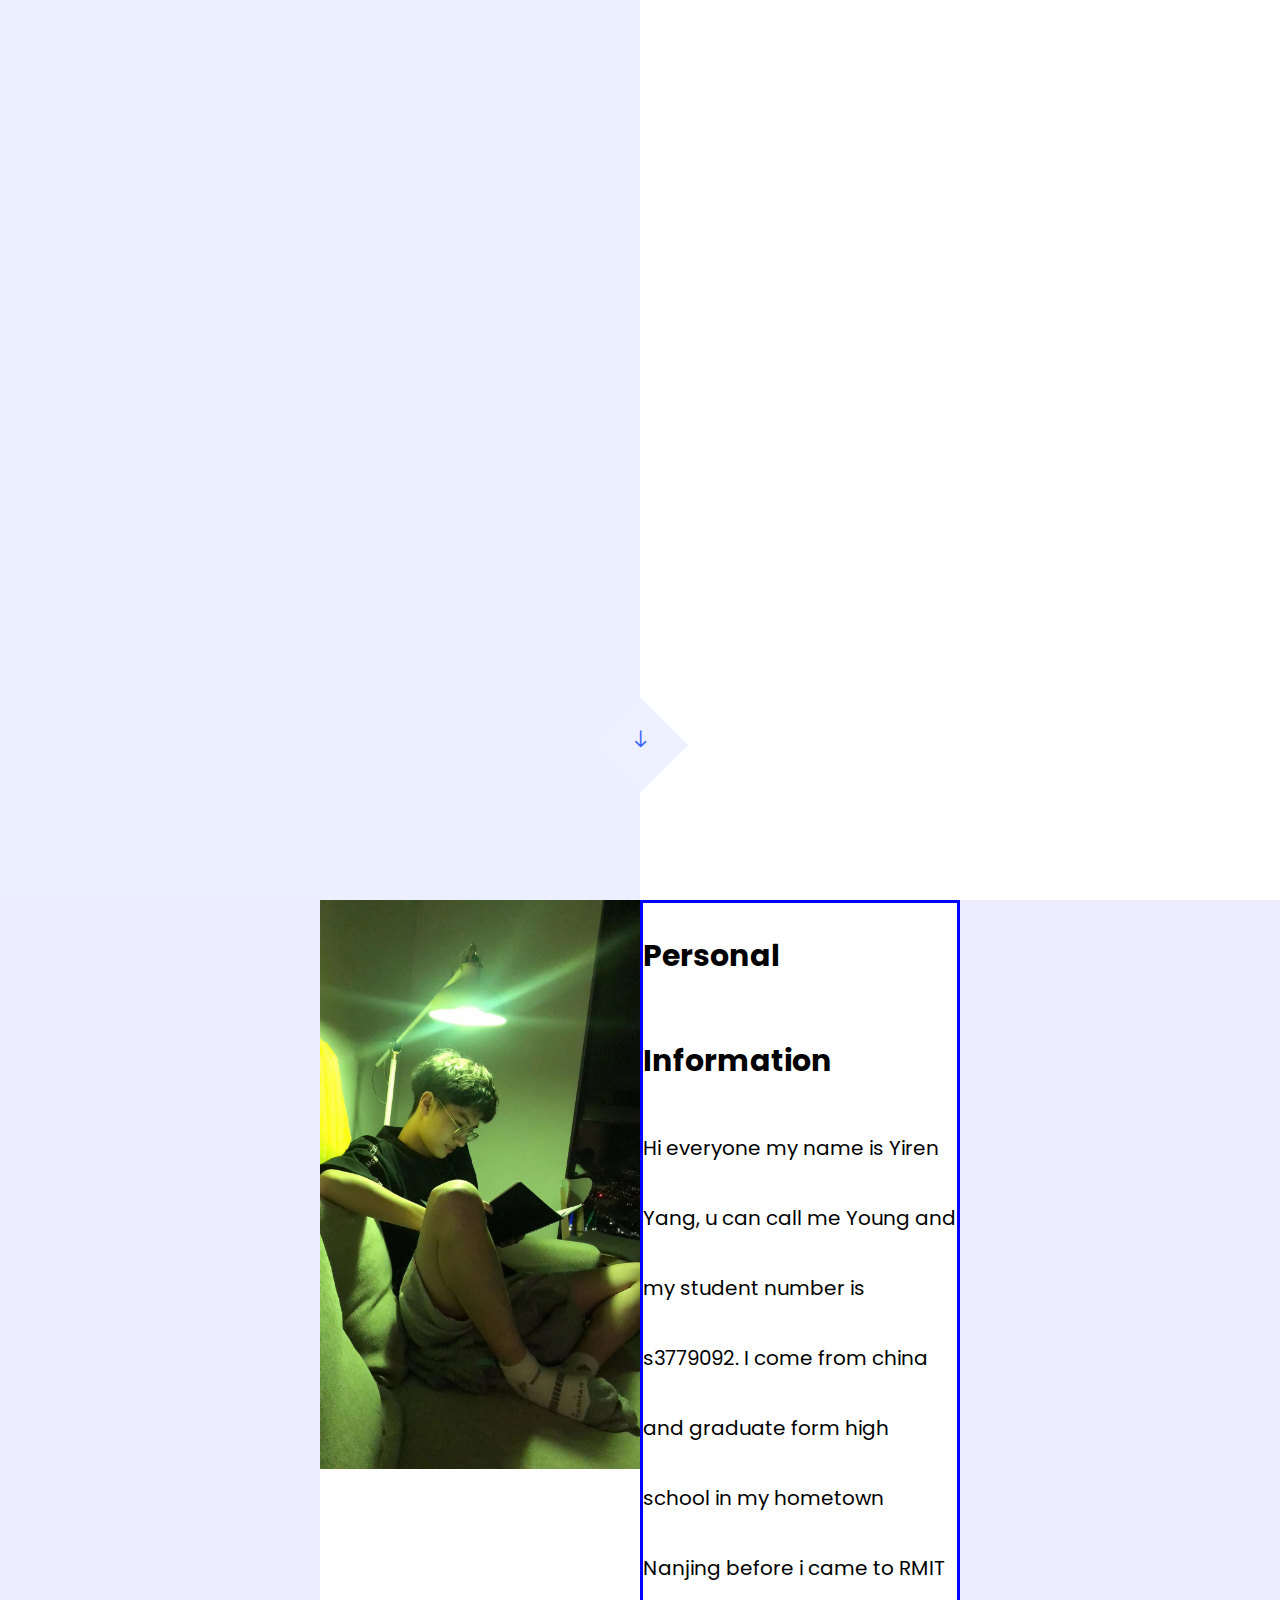
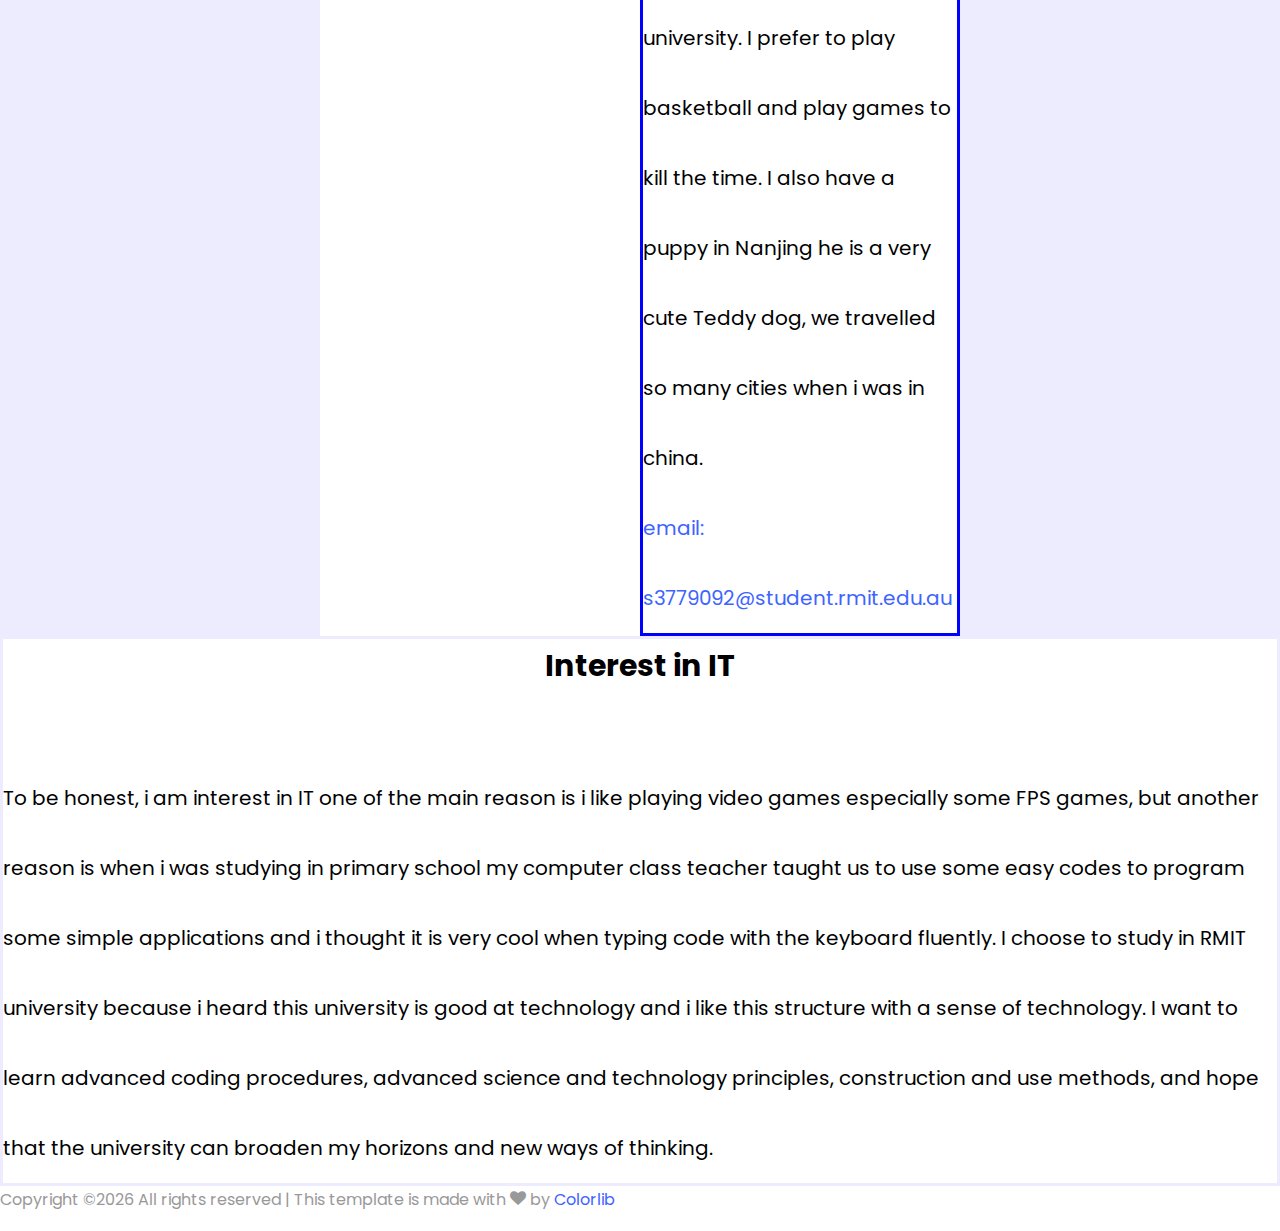
<file: index.html>
<!DOCTYPE html>
<html lang="en">
  <head>
    <title>Yiren Yang profile</title>
    <meta charset="utf-8">
    <meta name="viewport" content="width=device-width, initial-scale=1, shrink-to-fit=no">
    
    <link href="https://fonts.googleapis.com/css?family=Poppins:100,200,300,400,500,600,700,800,900" rel="stylesheet">

    <link rel="stylesheet" href="css/open-iconic-bootstrap.min.css">
    <link rel="stylesheet" href="css/animate.css">
    
    <link rel="stylesheet" href="css/owl.carousel.min.css">
    <link rel="stylesheet" href="css/owl.theme.default.min.css">
    <link rel="stylesheet" href="css/magnific-popup.css">

    <link rel="stylesheet" href="css/aos.css">

    <link rel="stylesheet" href="css/ionicons.min.css">
    
    <link rel="stylesheet" href="css/flaticon.css">
    <link rel="stylesheet" href="css/icomoon.css">
    <link rel="stylesheet" href="css/style.css">
	
	
	<style>
	.s1h1{
		color:black;
		font-size: 30px;
	}
	
	.s2h2{
		color:black;
		font-size: 20px;
	}
	.s3h3{
	     color:black;
		 line-height: 3.5;
		 font-size: 20px;
    }
	
	.s4h4{
	     color:black;
		 font-size: 30px;
		 text-align: center;
    }
	
	.cutofs11{
		display: flex;
		
	}
	
	.cutofs11-1 {
		width: 25%;
	   background-color : #ececfe; 
	}
	
	
	.cutofs11-2	 {
		width: 25%;
	}
	
	.cutofs11-3	 {
		width: 25%;
        border: 3px solid blue;
		line-height: 3.5;
	}
	
	.cutofs11-4	 {
		width: 25%;
		background-color : #ececfe;
	}
	
	.cutofs22	 {
		border: 3px solid #ececfe;
		
	}
	</style>

  </head>
  <body data-spy="scroll" data-target=".site-navbar-target" data-offset="300">
	  
	  
  <!--  <nav class="navbar navbar-expand-lg navbar-dark ftco_navbar ftco-navbar-light site-navbar-target" id="ftco-navbar">
	    <div class="container">
	      <a class="navbar-brand" href="index.html"><span>R</span>onaldo</a>
	      <button class="navbar-toggler js-fh5co-nav-toggle fh5co-nav-toggle" type="button" data-toggle="collapse" data-target="#ftco-nav" aria-controls="ftco-nav" aria-expanded="false" aria-label="Toggle navigation">
	        <span class="oi oi-menu"></span> Menu
	      </button>

	      <div class="collapse navbar-collapse" id="ftco-nav">
	        <ul class="navbar-nav nav ml-auto">
	          <li class="nav-item"><a href="#home-section" class="nav-link"><span>Home</span></a></li>
	          <li class="nav-item"><a href="#about-section" class="nav-link"><span>About</span></a></li>
	          <li class="nav-item"><a href="#resume-section" class="nav-link"><span>Resume</span></a></li>
	          <li class="nav-item"><a href="#services-section" class="nav-link"><span>Services</span></a></li>
	          <li class="nav-item"><a href="#projects-section" class="nav-link"><span>Projects</span></a></li>
	          <li class="nav-item"><a href="#blog-section" class="nav-link"><span>My Blog</span></a></li>
	          <li class="nav-item"><a href="#contact-section" class="nav-link"><span>Contact</span></a></li>
	        </ul>
	      </div>
	    </div>
	  </nav> -->
	
	
	<section class="hero-wrap js-fullheight">
	  <div class="overlay"></div>

      <div class="container">
        <div class="row no-gutters slider-text js-fullheight justify-content-center align-items-center">
          <div class="col-lg-8 col-md-6 ftco-animate d-flex align-items-center">
          	<div class="text text-center">
          		<span class="subheading">Hey! I am</span>
		  				<h1>Yiren Yang</h1>
			  				<h2>I'm an 
								  <span
								     class="txt-rotate"
								     data-period="2000"
								     data-rotate='[ "RMIT student." ]'></span>
								</h2>
							</div>
            </div>
          </div>
        </div>
      </div>
      <div class="mouse">
				<a href="#" class="mouse-icon">
					<div class="mouse-wheel"><span class="ion-ios-arrow-round-down"></span></div>
				</a>
			</div>
	    </section>
		
		
	<section>
	
		
	<div class= "cutofs11">
	
	    <div class= "cutofs11-1">	
		<p>  </p>
		</div >
	
		<div class= "cutofs11-2">
		<img src="php1.jpg" width="100%">
		</div >

	
		<div class= "cutofs11-3">
		<span class ="s1h1"><b>Personal Information </b></span><br>
			<span class ="s2h2">Hi everyone my name is Yiren Yang, u can call me Young and my student number is s3779092. I come from china and graduate form high school in my hometown Nanjing before i came to RMIT university. I prefer to play basketball and play games to kill the time. I also have a puppy in Nanjing he is a very cute Teddy dog, we travelled so many cities when i was in china.<br><a href="mailto:s3779092@student.rmit.edu.au">email: s3779092@student.rmit.edu.au</a></br></span>
		</div>
		
		<div class= "cutofs11-4">	
		<p>  </p>
		</div>
	
		
	</div >

	</section>
	
	
	<section>
	<div class= "cutofs22">
	<div class ="s4h4"><b>Interest in IT </b></div>
			<span class ="s3h3"><br>To be honest, i am interest in IT one of the main reason is i like playing video games especially some FPS games, but another reason is when i was studying in primary school my computer class teacher taught us to use some easy codes to program some simple applications and i thought it is very cool when typing code with the keyboard fluently. I choose to study in RMIT university because i heard this university is good at technology and i like this structure with a sense of technology. I want to learn advanced coding procedures, advanced science and technology principles, construction and use methods, and hope that the university can broaden my horizons and new ways of thinking.</br></span>
	</div>
		
		
		
		
		
		
		
		
		
		
		</section>

    
    
	<!--
	<div class= "ct1">
	
	    <div class= "ct1-1">	
		<p style= "font-size: 50px;"> This istest message </p>
		</div >
	
		<div class= "ct1-2">
			<img src="php1.jpg" width="60%" >
		</div>
	
		<div class= "ct1-3">
			<span class ="s1h1"><b>Personal Information </b></span><br>
			<span class ="s2h2">Hi everyone my name is Yiren Yang, u can call me<br> Young and my student number is s3779092. <br>I come from china and graduate form high school in<br> my hometown Nanjing before i came to RMIT<br> university. </br>I prefer to play basketball and play games to kill the time. <br>I also have a puppy in Nanjing he is a very cute Teddy dog,<br> we travelled so many cities when i was in china.</span>
		</div>
		
		<span class= "ct1-4">	
		<p style= "font-size: 50px;"> This istest message </p>
		</span>
	
		
	</div >

	</section>
	
	-->
		
		
		


            <p><!-- Link back to Colorlib can't be removed. Template is licensed under CC BY 3.0. -->
  Copyright &copy;<script>document.write(new Date().getFullYear());</script> All rights reserved | This template is made with <i class="icon-heart color-danger" aria-hidden="true"></i> by <a href="https://colorlib.com" target="_blank">Colorlib</a>
  <!-- Link back to Colorlib can't be removed. Template is licensed under CC BY 3.0. --></p>
          </div>
        </div>
      </div>
    </footer>
    
  

  <!-- loader -->
  <div id="ftco-loader" class="show fullscreen"><svg class="circular" width="48px" height="48px"><circle class="path-bg" cx="24" cy="24" r="22" fill="none" stroke-width="4" stroke="#eeeeee"/><circle class="path" cx="24" cy="24" r="22" fill="none" stroke-width="4" stroke-miterlimit="10" stroke="#F96D00"/></svg></div>


  <script src="js/jquery.min.js"></script>
  <script src="js/jquery-migrate-3.0.1.min.js"></script>
  <script src="js/popper.min.js"></script>
  <script src="js/bootstrap.min.js"></script>
  <script src="js/jquery.easing.1.3.js"></script>
  <script src="js/jquery.waypoints.min.js"></script>
  <script src="js/jquery.stellar.min.js"></script>
  <script src="js/owl.carousel.min.js"></script>
  <script src="js/jquery.magnific-popup.min.js"></script>
  <script src="js/aos.js"></script>
  <script src="js/jquery.animateNumber.min.js"></script>
  <script src="js/scrollax.min.js"></script>
  
  <script src="js/main.js"></script>
    
  </body>
</html>
</file>
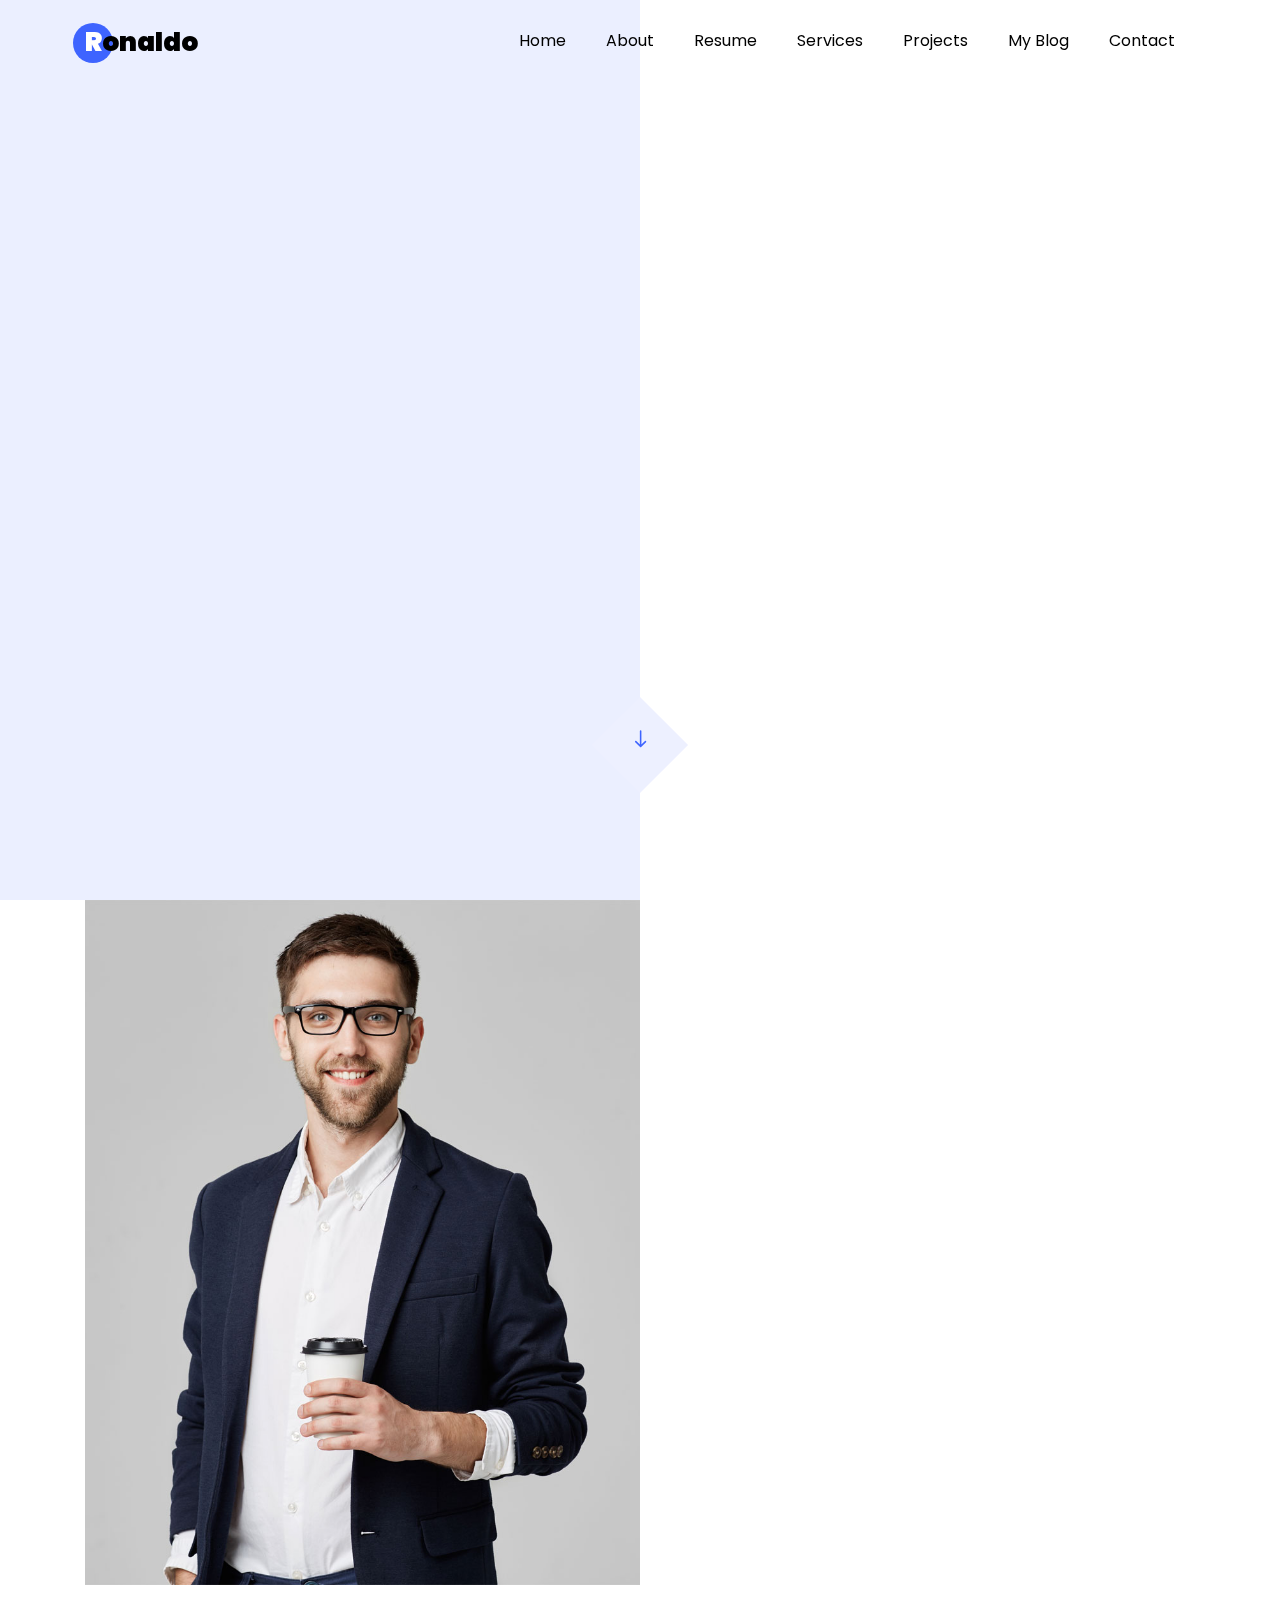
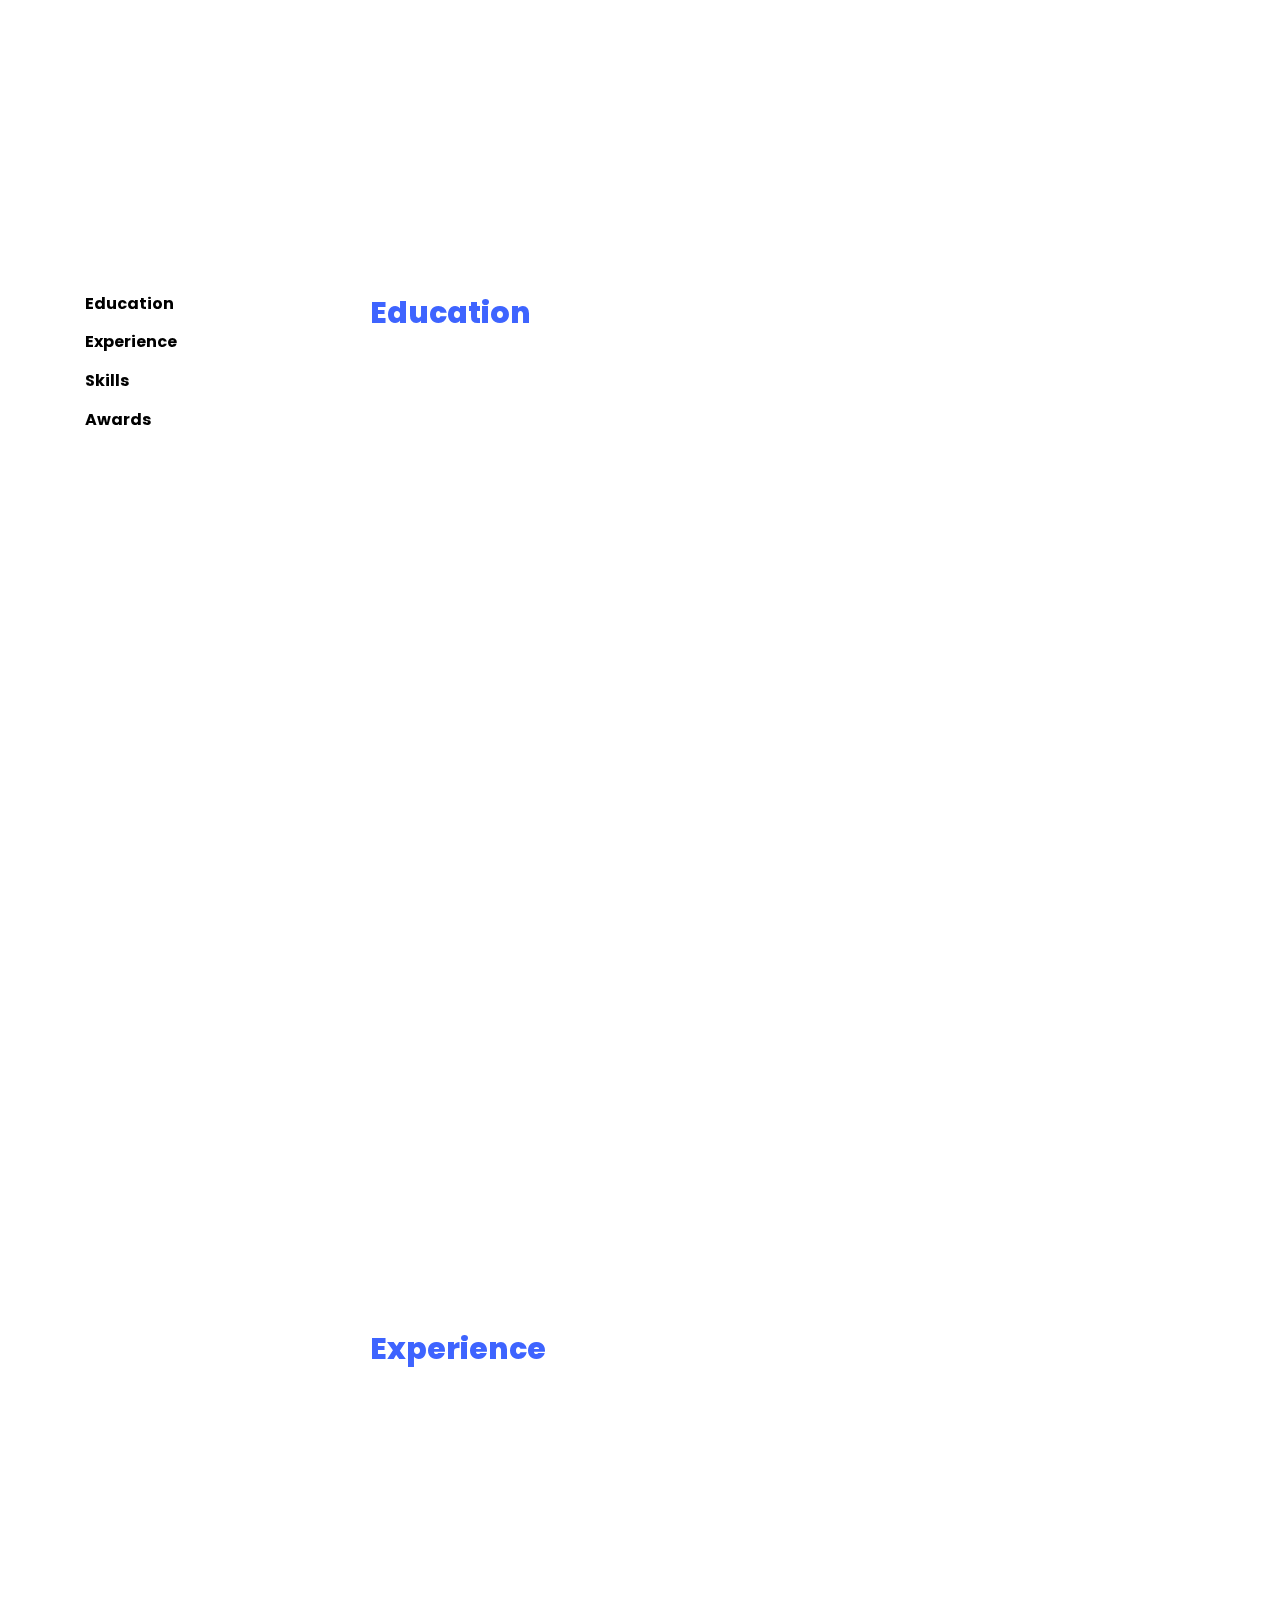
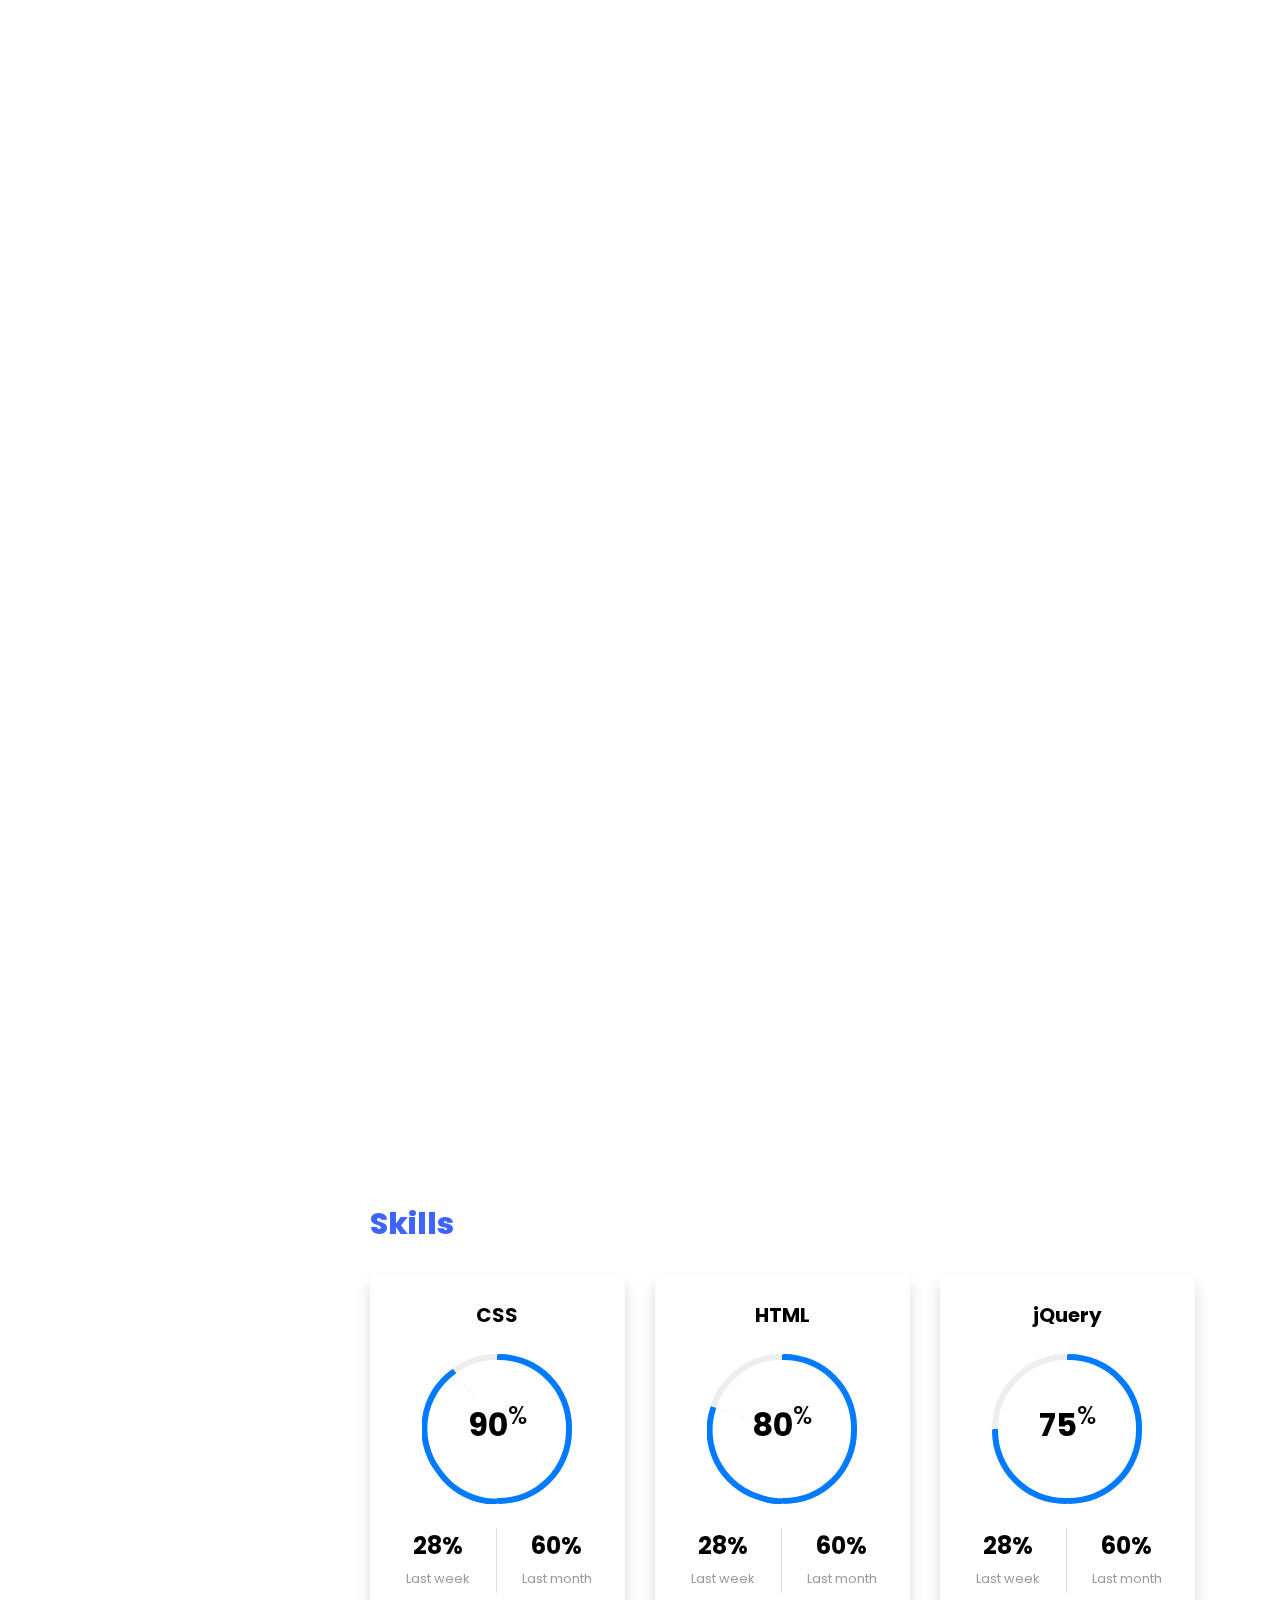
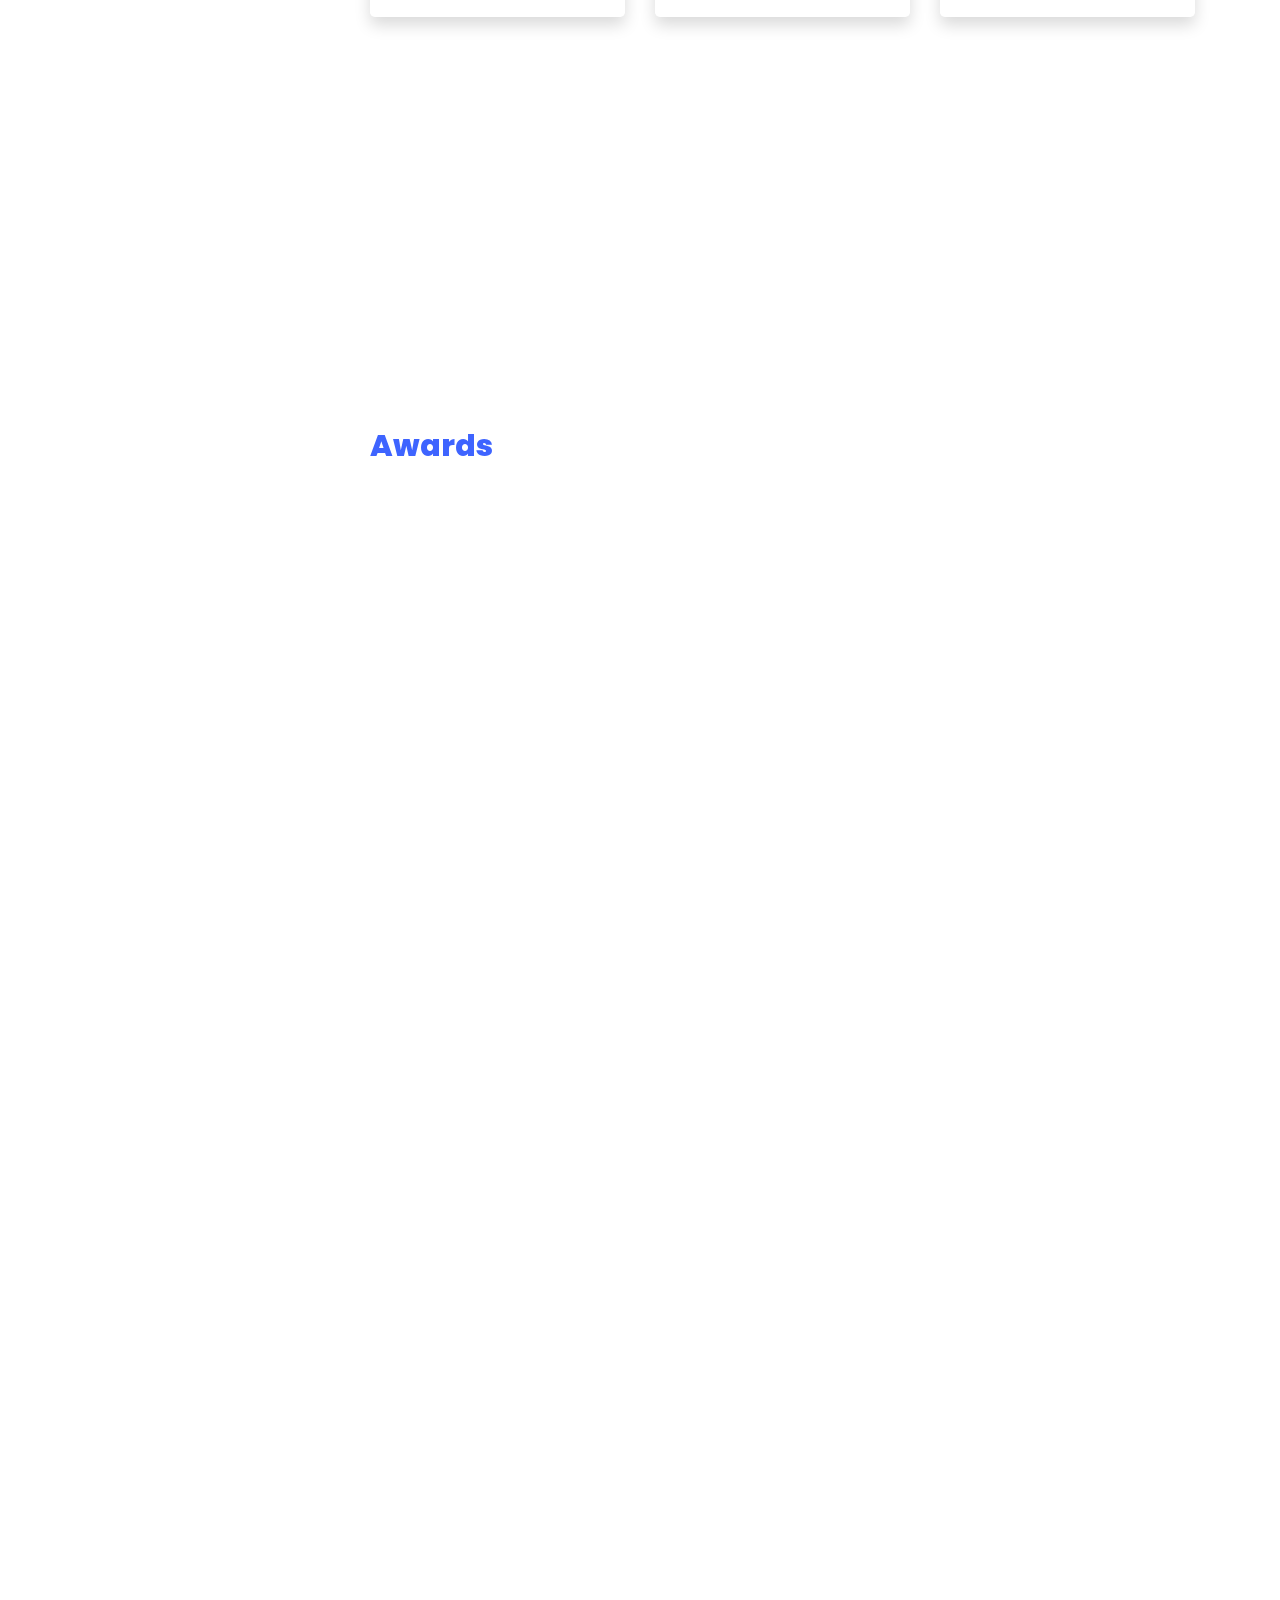
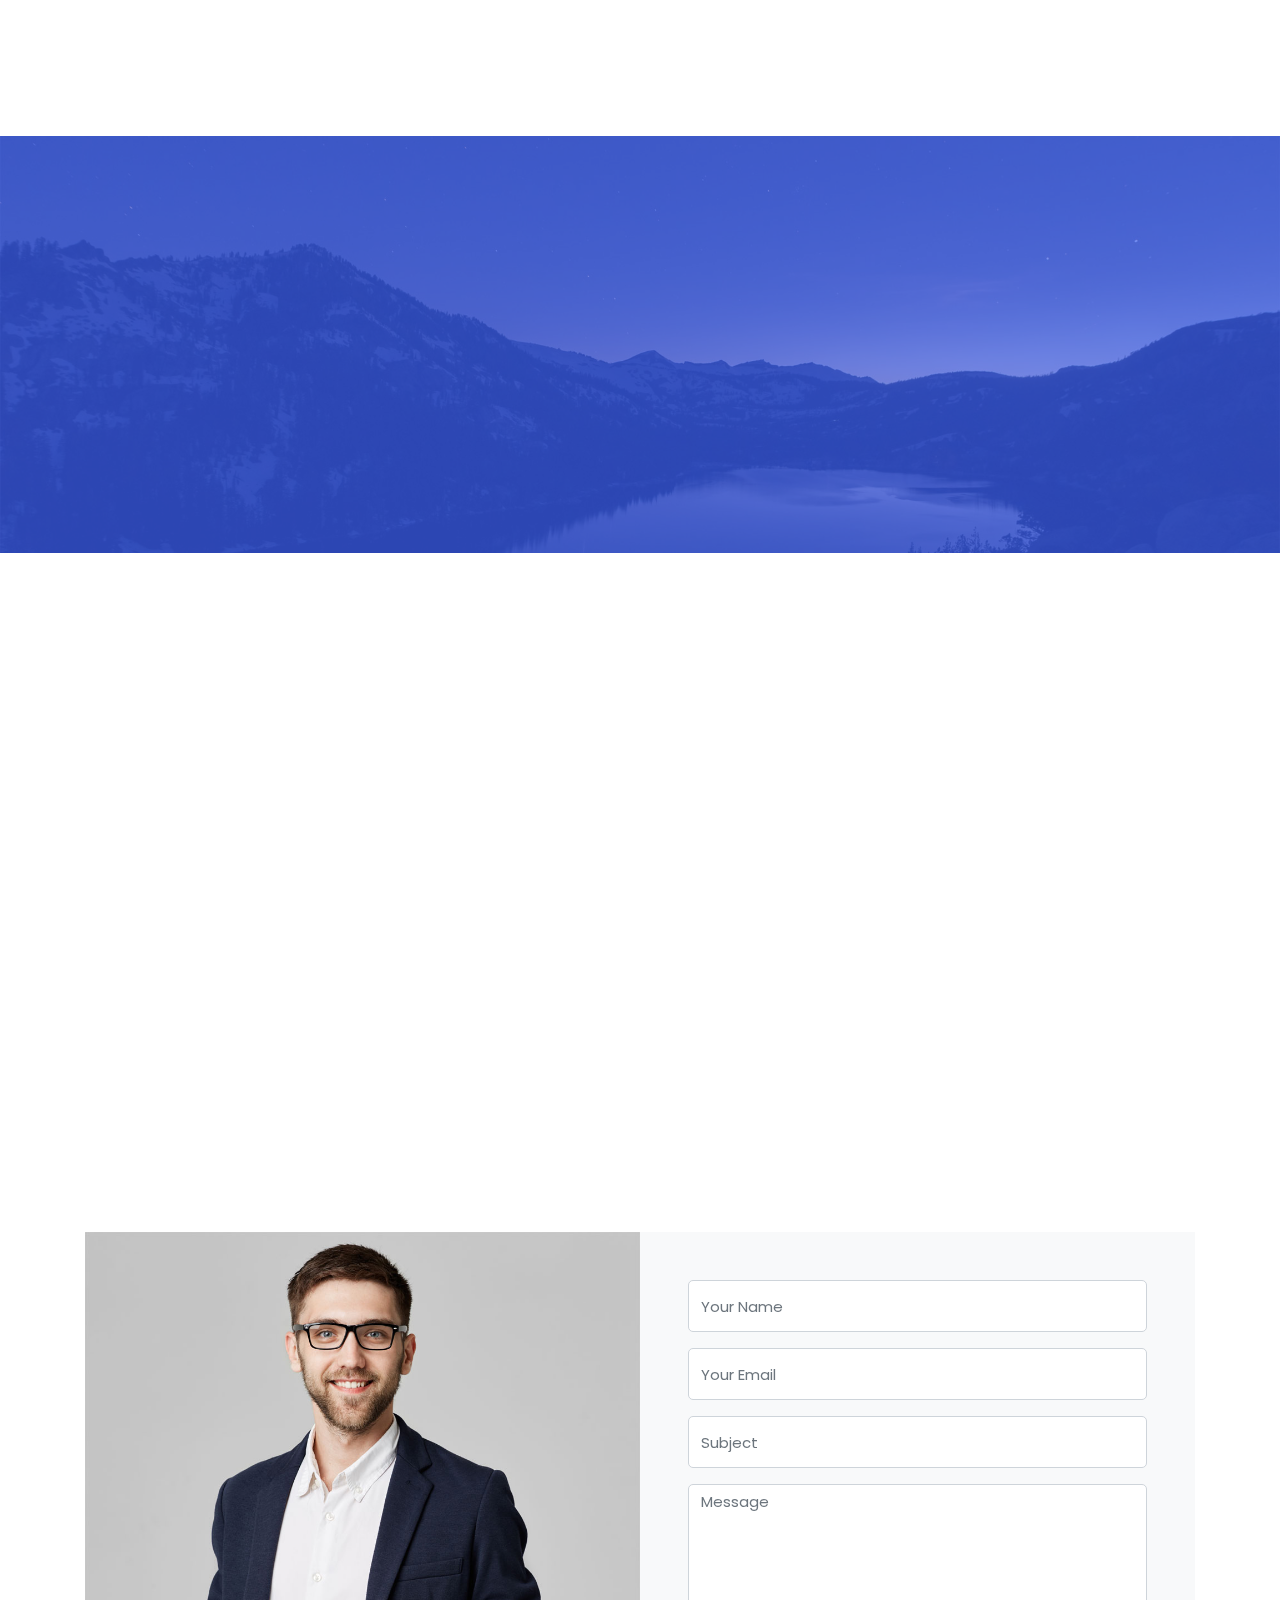
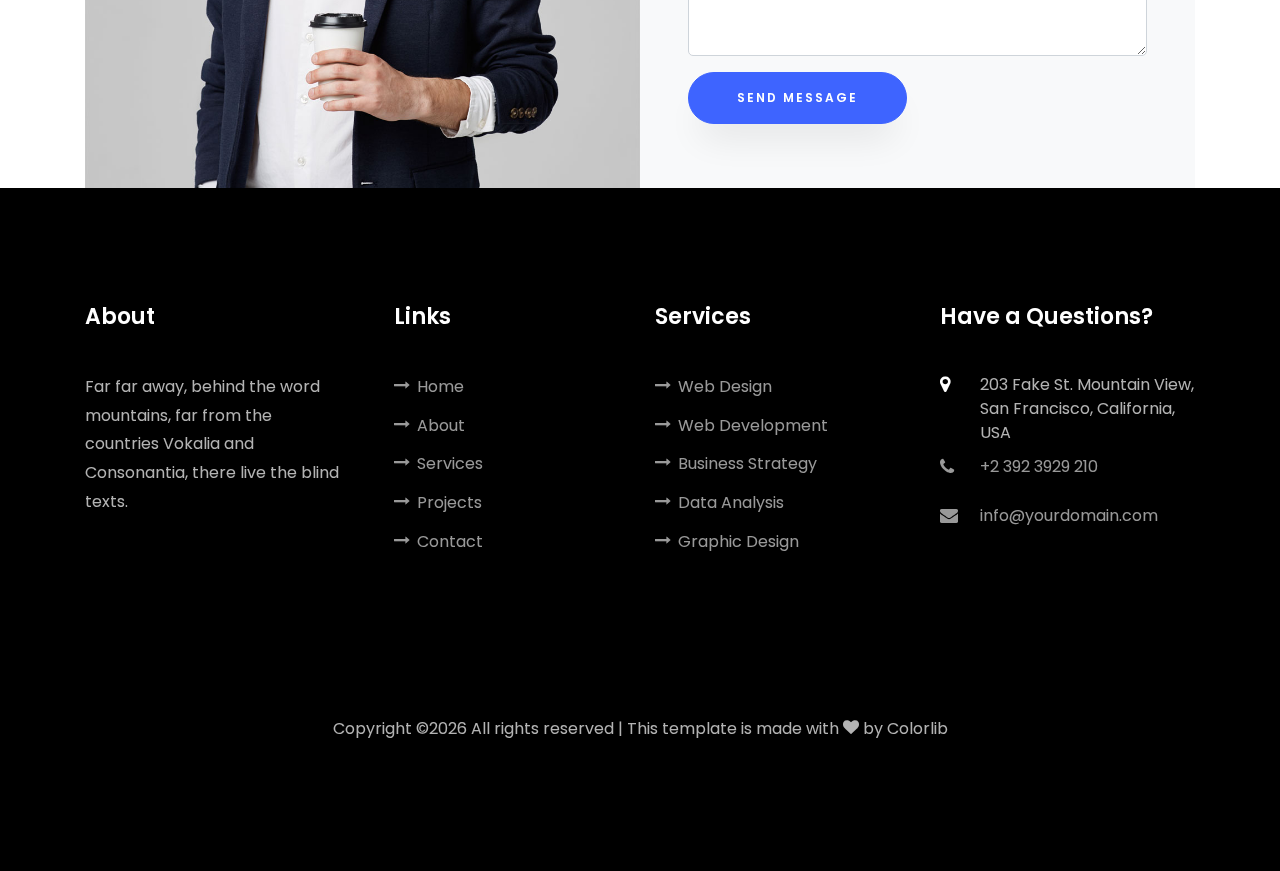
<file: web1/index.html>
<!DOCTYPE html>
<html lang="en">
  <head>
    <title>Ronaldo - Free Bootstrap 4 Template by Colorlib</title>
    <meta charset="utf-8">
    <meta name="viewport" content="width=device-width, initial-scale=1, shrink-to-fit=no">
    
    <link href="https://fonts.googleapis.com/css?family=Poppins:100,200,300,400,500,600,700,800,900" rel="stylesheet">

    <link rel="stylesheet" href="css/open-iconic-bootstrap.min.css">
    <link rel="stylesheet" href="css/animate.css">
    
    <link rel="stylesheet" href="css/owl.carousel.min.css">
    <link rel="stylesheet" href="css/owl.theme.default.min.css">
    <link rel="stylesheet" href="css/magnific-popup.css">

    <link rel="stylesheet" href="css/aos.css">

    <link rel="stylesheet" href="css/ionicons.min.css">
    
    <link rel="stylesheet" href="css/flaticon.css">
    <link rel="stylesheet" href="css/icomoon.css">
    <link rel="stylesheet" href="css/style.css">
  </head>
  <body data-spy="scroll" data-target=".site-navbar-target" data-offset="300">
	  
	  
    <nav class="navbar navbar-expand-lg navbar-dark ftco_navbar ftco-navbar-light site-navbar-target" id="ftco-navbar">
	    <div class="container">
	      <a class="navbar-brand" href="index.html"><span>R</span>onaldo</a>
	      <button class="navbar-toggler js-fh5co-nav-toggle fh5co-nav-toggle" type="button" data-toggle="collapse" data-target="#ftco-nav" aria-controls="ftco-nav" aria-expanded="false" aria-label="Toggle navigation">
	        <span class="oi oi-menu"></span> Menu
	      </button>

	      <div class="collapse navbar-collapse" id="ftco-nav">
	        <ul class="navbar-nav nav ml-auto">
	          <li class="nav-item"><a href="#home-section" class="nav-link"><span>Home</span></a></li>
	          <li class="nav-item"><a href="#about-section" class="nav-link"><span>About</span></a></li>
	          <li class="nav-item"><a href="#resume-section" class="nav-link"><span>Resume</span></a></li>
	          <li class="nav-item"><a href="#services-section" class="nav-link"><span>Services</span></a></li>
	          <li class="nav-item"><a href="#projects-section" class="nav-link"><span>Projects</span></a></li>
	          <li class="nav-item"><a href="#blog-section" class="nav-link"><span>My Blog</span></a></li>
	          <li class="nav-item"><a href="#contact-section" class="nav-link"><span>Contact</span></a></li>
	        </ul>
	      </div>
	    </div>
	  </nav>
	  <section class="hero-wrap js-fullheight">
      <div class="overlay"></div>
      <div class="container">
        <div class="row no-gutters slider-text js-fullheight justify-content-center align-items-center">
          <div class="col-lg-8 col-md-6 ftco-animate d-flex align-items-center">
          	<div class="text text-center">
          		<span class="subheading">Hey! I am</span>
		  				<h1>Ronaldo Fredrickson</h1>
			  				<h2>I'm a 
								  <span
								     class="txt-rotate"
								     data-period="2000"
								     data-rotate='[ "Web Designer.", "Developer.", "Photographer.", "Marketer.", "Blogger" ]'></span>
								</h2>
							</div>
            </div>
          </div>
        </div>
      </div>
      <div class="mouse">
				<a href="#" class="mouse-icon">
					<div class="mouse-wheel"><span class="ion-ios-arrow-round-down"></span></div>
				</a>
			</div>
    </section>

    <section class="ftco-about img ftco-section ftco-no-pt ftco-no-pb" id="about-section">
    	<div class="container">
    		<div class="row d-flex no-gutters">
    			<div class="col-md-6 col-lg-6 d-flex">
    				<div class="img-about img d-flex align-items-stretch">
    					<div class="overlay"></div>
	    				<div class="img d-flex align-self-stretch align-items-center" style="background-image:url(images/about.jpg);">
	    				</div>
    				</div>
    			</div>
    			<div class="col-md-6 col-lg-6 pl-md-5 py-5">
    				<div class="row justify-content-start pb-3">
		          <div class="col-md-12 heading-section ftco-animate">
		          	<h1 class="big">About</h1>
		            <h2 class="mb-4">About Me</h2>
		            <p>A small river named Duden flows by their place and supplies it with the necessary regelialia.</p>
		            <ul class="about-info mt-4 px-md-0 px-2">
		            	<li class="d-flex"><span>Name:</span> <span>Ronaldo Fredrickson</span></li>
		            	<li class="d-flex"><span>Date of birth:</span> <span>November 28, 1989</span></li>
		            	<li class="d-flex"><span>Address:</span> <span>San Francisco CA 97987 USA</span></li>
		            	<li class="d-flex"><span>Zip code:</span> <span>1000</span></li>
		            	<li class="d-flex"><span>Email:</span> <span>ronaldo@gmail.com</span></li>
		            	<li class="d-flex"><span>Phone: </span> <span>+1-2234-5678-9-0</span></li>
		            </ul>
		          </div>
		        </div>
	          <div class="counter-wrap ftco-animate d-flex mt-md-3">
              <div class="text">
              	<p class="mb-4">
	                <span class="number" data-number="120">0</span>
	                <span>Project complete</span>
                </p>
                <p><a href="#" class="btn btn-primary py-3 px-3">Download CV</a></p>
              </div>
	          </div>
	        </div>
        </div>
    	</div>
    </section>

    <section class="ftco-section ftco-partner">
    	<div class="container">
    		<div class="row">
    			<div class="col-sm ftco-animate">
    				<a href="#" class="partner"><img src="images/partner-1.png" class="img-fluid" alt="Colorlib Template"></a>
    			</div>
    			<div class="col-sm ftco-animate">
    				<a href="#" class="partner"><img src="images/partner-2.png" class="img-fluid" alt="Colorlib Template"></a>
    			</div>
    			<div class="col-sm ftco-animate">
    				<a href="#" class="partner"><img src="images/partner-3.png" class="img-fluid" alt="Colorlib Template"></a>
    			</div>
    			<div class="col-sm ftco-animate">
    				<a href="#" class="partner"><img src="images/partner-4.png" class="img-fluid" alt="Colorlib Template"></a>
    			</div>
    			<div class="col-sm ftco-animate">
    				<a href="#" class="partner"><img src="images/partner-5.png" class="img-fluid" alt="Colorlib Template"></a>
    			</div>
    		</div>
    	</div>
    </section>

    <section class="ftco-section ftco-no-pb goto-here" id="resume-section">
    	<div class="container">
    		<div class="row">
    			<div class="col-md-3">
				    <nav id="navi">
					    <ul>
					      <li><a href="#page-1">Education</a></li>
					      <li><a href="#page-2">Experience</a></li>
					      <li><a href="#page-3">Skills</a></li>
					      <li><a href="#page-4">Awards</a></li>
					    </ul>
					  </nav>
					</div>
					<div class="col-md-9">
					  <div id="page-1" class= "page one">
					  	<h2 class="heading">Education</h2>
					    <div class="resume-wrap d-flex ftco-animate">
					    	<div class="icon d-flex align-items-center justify-content-center">
					    		<span class="flaticon-ideas"></span>
					    	</div>
					    	<div class="text pl-3">
		    					<span class="date">2014-2015</span>
		    					<h2>Bachelor of Science in Computer Science</h2>
		    					<span class="position">Cambridge University</span>
		    					<p>A small river named Duden flows by their place and supplies it with the necessary regelialia. It is a paradisematic country, in which roasted parts of sentences fly into your mouth.</p>
	    					</div>
	    				</div>
	    				<div class="resume-wrap d-flex ftco-animate">
	    					<div class="icon d-flex align-items-center justify-content-center">
					    		<span class="flaticon-ideas"></span>
					    	</div>
					    	<div class="text pl-3">
		    					<span class="date">2014-2015</span>
		    					<h2>Computer Processing Systems/Computer Software</h2>
		    					<span class="position">Cambridge University</span>
		    					<p>A small river named Duden flows by their place and supplies it with the necessary regelialia. It is a paradisematic country, in which roasted parts of sentences fly into your mouth.</p>
		    				</div>
	    				</div>
	    				<div class="resume-wrap d-flex ftco-animate">
	    					<div class="icon d-flex align-items-center justify-content-center">
					    		<span class="flaticon-ideas"></span>
					    	</div>
					    	<div class="text pl-3">
		    					<span class="date">2014-2015</span>
		    					<h2>Diploma in Computer</h2>
		    					<span class="position">Cambridge University</span>
		    					<p>A small river named Duden flows by their place and supplies it with the necessary regelialia. It is a paradisematic country, in which roasted parts of sentences fly into your mouth.</p>
		    				</div>
	    				</div>
	    				<div class="resume-wrap d-flex ftco-animate">
	    					<div class="icon d-flex align-items-center justify-content-center">
					    		<span class="flaticon-ideas"></span>
					    	</div>
					    	<div class="text pl-3">
		    					<span class="date">2014-2015</span>
		    					<h2>Art &amp; Creative Director</h2>
		    					<span class="position">Cambridge University</span>
		    					<p>A small river named Duden flows by their place and supplies it with the necessary regelialia. It is a paradisematic country, in which roasted parts of sentences fly into your mouth.</p>
		    				</div>
	    				</div>
					  </div>

					  <div id="page-2" class= "page two">
					  	<h2 class="heading">Experience</h2>
					    <div class="resume-wrap d-flex ftco-animate">
					    	<div class="icon d-flex align-items-center justify-content-center">
					    		<span class="flaticon-ideas"></span>
					    	</div>
					    	<div class="text pl-3">
		    					<span class="date">2014-2015</span>
		    					<h2>Software Developer</h2>
		    					<span class="position">Cambridge University</span>
		    					<p>A small river named Duden flows by their place and supplies it with the necessary regelialia. It is a paradisematic country, in which roasted parts of sentences fly into your mouth.</p>
		    				</div>
	    				</div>
	    				<div class="resume-wrap d-flex ftco-animate">
	    					<div class="icon d-flex align-items-center justify-content-center">
					    		<span class="flaticon-ideas"></span>
					    	</div>
					    	<div class="text pl-3">
		    					<span class="date">2014-2015</span>
		    					<h2>Web Designer</h2>
		    					<span class="position">Cambridge University</span>
		    					<p>A small river named Duden flows by their place and supplies it with the necessary regelialia. It is a paradisematic country, in which roasted parts of sentences fly into your mouth.</p>
		    				</div>
	    				</div>
	    				<div class="resume-wrap d-flex ftco-animate">
	    					<div class="icon d-flex align-items-center justify-content-center">
					    		<span class="flaticon-ideas"></span>
					    	</div>
					    	<div class="text pl-3">
		    					<span class="date">2014-2015</span>
		    					<h2>Web Marketing</h2>
		    					<span class="position">Cambridge University</span>
		    					<p>A small river named Duden flows by their place and supplies it with the necessary regelialia. It is a paradisematic country, in which roasted parts of sentences fly into your mouth.</p>
		    				</div>
	    				</div>
	    				<div class="resume-wrap d-flex ftco-animate">
	    					<div class="icon d-flex align-items-center justify-content-center">
					    		<span class="flaticon-ideas"></span>
					    	</div>
					    	<div class="text pl-3">
		    					<span class="date">2014-2015</span>
		    					<h2>Art &amp; Creative Director</h2>
		    					<span class="position">Side Tech</span>
		    					<p>A small river named Duden flows by their place and supplies it with the necessary regelialia. It is a paradisematic country, in which roasted parts of sentences fly into your mouth.</p>
		    				</div>
	    				</div>
	    				<div class="resume-wrap d-flex ftco-animate">
	    					<div class="icon d-flex align-items-center justify-content-center">
					    		<span class="flaticon-ideas"></span>
					    	</div>
					    	<div class="text pl-3">
		    					<span class="date">2014-2015</span>
		    					<h2>Wordpress Developer</h2>
		    					<span class="position">Cambridge University</span>
		    					<p>A small river named Duden flows by their place and supplies it with the necessary regelialia. It is a paradisematic country, in which roasted parts of sentences fly into your mouth.</p>
		    				</div>
	    				</div>
	    				<div class="resume-wrap d-flex ftco-animate">
	    					<div class="icon d-flex align-items-center justify-content-center">
					    		<span class="flaticon-ideas"></span>
					    	</div>
					    	<div class="text pl-3">
		    					<span class="date">2017-2018</span>
		    					<h2>UI/UX Designer</h2>
		    					<span class="position">Cambridge University</span>
		    					<p>A small river named Duden flows by their place and supplies it with the necessary regelialia. It is a paradisematic country, in which roasted parts of sentences fly into your mouth.</p>
		    				</div>
	    				</div>
					  </div>
					  <div id="page-3" class= "page three">
					  	<h2 class="heading">Skills</h2>
					  	<div class="row progress-circle mb-5">
					  		<div class="col-lg-4 mb-4">
						      <div class="bg-white rounded-lg shadow p-4">
						        <h2 class="h5 font-weight-bold text-center mb-4">CSS</h2>

						        <!-- Progress bar 1 -->
						        <div class="progress mx-auto" data-value='90'>
						          <span class="progress-left">
                        <span class="progress-bar border-primary"></span>
						          </span>
						          <span class="progress-right">
                        <span class="progress-bar border-primary"></span>
						          </span>
						          <div class="progress-value w-100 h-100 rounded-circle d-flex align-items-center justify-content-center">
						            <div class="h2 font-weight-bold">90<sup class="small">%</sup></div>
						          </div>
						        </div>
						        <!-- END -->

						        <!-- Demo info -->
						        <div class="row text-center mt-4">
						          <div class="col-6 border-right">
						            <div class="h4 font-weight-bold mb-0">28%</div><span class="small text-gray">Last week</span>
						          </div>
						          <div class="col-6">
						            <div class="h4 font-weight-bold mb-0">60%</div><span class="small text-gray">Last month</span>
						          </div>
						        </div>
						        <!-- END -->
						      </div>
						    </div>

						    <div class="col-lg-4 mb-4">
						      <div class="bg-white rounded-lg shadow p-4">
						        <h2 class="h5 font-weight-bold text-center mb-4">HTML</h2>

						        <!-- Progress bar 1 -->
						        <div class="progress mx-auto" data-value='80'>
						          <span class="progress-left">
                        <span class="progress-bar border-primary"></span>
						          </span>
						          <span class="progress-right">
                        <span class="progress-bar border-primary"></span>
						          </span>
						          <div class="progress-value w-100 h-100 rounded-circle d-flex align-items-center justify-content-center">
						            <div class="h2 font-weight-bold">80<sup class="small">%</sup></div>
						          </div>
						        </div>
						        <!-- END -->

						        <!-- Demo info -->
						        <div class="row text-center mt-4">
						          <div class="col-6 border-right">
						            <div class="h4 font-weight-bold mb-0">28%</div><span class="small text-gray">Last week</span>
						          </div>
						          <div class="col-6">
						            <div class="h4 font-weight-bold mb-0">60%</div><span class="small text-gray">Last month</span>
						          </div>
						        </div>
						        <!-- END -->
						      </div>
						    </div>

						    <div class="col-lg-4 mb-4">
						      <div class="bg-white rounded-lg shadow p-4">
						        <h2 class="h5 font-weight-bold text-center mb-4">jQuery</h2>

						        <!-- Progress bar 1 -->
						        <div class="progress mx-auto" data-value='75'>
						          <span class="progress-left">
                        <span class="progress-bar border-primary"></span>
						          </span>
						          <span class="progress-right">
                        <span class="progress-bar border-primary"></span>
						          </span>
						          <div class="progress-value w-100 h-100 rounded-circle d-flex align-items-center justify-content-center">
						            <div class="h2 font-weight-bold">75<sup class="small">%</sup></div>
						          </div>
						        </div>
						        <!-- END -->

						        <!-- Demo info -->
						        <div class="row text-center mt-4">
						          <div class="col-6 border-right">
						            <div class="h4 font-weight-bold mb-0">28%</div><span class="small text-gray">Last week</span>
						          </div>
						          <div class="col-6">
						            <div class="h4 font-weight-bold mb-0">60%</div><span class="small text-gray">Last month</span>
						          </div>
						        </div>
						        <!-- END -->
						      </div>
						    </div>
					  	</div>
					  	<div class="row">
					  		<div class="col-md-6 animate-box">
									<div class="progress-wrap ftco-animate">
										<h3>Photoshop</h3>
										<div class="progress">
										 	<div class="progress-bar color-1" role="progressbar" aria-valuenow="90"
										  	aria-valuemin="0" aria-valuemax="100" style="width:90%">
										    <span>90%</span>
										  	</div>
										</div>
									</div>
								</div>
								<div class="col-md-6 animate-box">
									<div class="progress-wrap ftco-animate">
										<h3>jQuery</h3>
										<div class="progress">
										 	<div class="progress-bar color-2" role="progressbar" aria-valuenow="85"
										  	aria-valuemin="0" aria-valuemax="100" style="width:85%">
										    <span>85%</span>
										  	</div>
										</div>
									</div>
								</div>
								<div class="col-md-6 animate-box">
									<div class="progress-wrap ftco-animate">
										<h3>HTML5</h3>
										<div class="progress">
										 	<div class="progress-bar color-3" role="progressbar" aria-valuenow="95"
										  	aria-valuemin="0" aria-valuemax="100" style="width:95%">
										    <span>95%</span>
										  	</div>
										</div>
									</div>
								</div>
								<div class="col-md-6 animate-box">
									<div class="progress-wrap ftco-animate">
										<h3>CSS3</h3>
										<div class="progress">
										 	<div class="progress-bar color-4" role="progressbar" aria-valuenow="90"
										  	aria-valuemin="0" aria-valuemax="100" style="width:90%">
										    <span>90%</span>
										  	</div>
										</div>
									</div>
								</div>
								<div class="col-md-6 animate-box">
									<div class="progress-wrap ftco-animate">
										<h3>WordPress</h3>
										<div class="progress">
										 	<div class="progress-bar color-5" role="progressbar" aria-valuenow="70"
										  	aria-valuemin="0" aria-valuemax="100" style="width:70%">
										    <span>70%</span>
										  	</div>
										</div>
									</div>
								</div>
								<div class="col-md-6 animate-box">
									<div class="progress-wrap ftco-animate">
										<h3>SEO</h3>
										<div class="progress">
										 	<div class="progress-bar color-6" role="progressbar" aria-valuenow="80"
										  	aria-valuemin="0" aria-valuemax="100" style="width:80%">
										    <span>80%</span>
										  	</div>
										</div>
									</div>
								</div>
					  	</div>
					  </div>
					  <div id="page-4" class= "page four">
					    <h2 class="heading">Awards</h2>
					    <div class="resume-wrap d-flex ftco-animate">
					    	<div class="icon d-flex align-items-center justify-content-center">
					    		<span class="flaticon-ideas"></span>
					    	</div>
					    	<div class="text pl-3">
		    					<span class="date">2014-2015</span>
		    					<h2>Top 10 Web Developer</h2>
		    					<span class="position">Cambridge University</span>
		    					<p>A small river named Duden flows by their place and supplies it with the necessary regelialia. It is a paradisematic country, in which roasted parts of sentences fly into your mouth.</p>
	    					</div>
	    				</div>
	    				<div class="resume-wrap d-flex ftco-animate">
	    					<div class="icon d-flex align-items-center justify-content-center">
					    		<span class="flaticon-ideas"></span>
					    	</div>
					    	<div class="text pl-3">
		    					<span class="date">2014-2015</span>
		    					<h2>Top 5 LeaderShip Exellence Winner</h2>
		    					<span class="position">Cambridge University</span>
		    					<p>A small river named Duden flows by their place and supplies it with the necessary regelialia. It is a paradisematic country, in which roasted parts of sentences fly into your mouth.</p>
		    				</div>
	    				</div>
	    				<div class="resume-wrap d-flex ftco-animate">
	    					<div class="icon d-flex align-items-center justify-content-center">
					    		<span class="flaticon-ideas"></span>
					    	</div>
					    	<div class="text pl-3">
		    					<span class="date">2014-2015</span>
		    					<h2>Top 4 Web Tester</h2>
		    					<span class="position">Cambridge University</span>
		    					<p>A small river named Duden flows by their place and supplies it with the necessary regelialia. It is a paradisematic country, in which roasted parts of sentences fly into your mouth.</p>
		    				</div>
	    				</div>
	    				<div class="resume-wrap d-flex ftco-animate">
	    					<div class="icon d-flex align-items-center justify-content-center">
					    		<span class="flaticon-ideas"></span>
					    	</div>
					    	<div class="text pl-3">
		    					<span class="date">2014-2015</span>
		    					<h2>Art &amp; Creative Director</h2>
		    					<span class="position">Cambridge University</span>
		    					<p>A small river named Duden flows by their place and supplies it with the necessary regelialia. It is a paradisematic country, in which roasted parts of sentences fly into your mouth.</p>
		    				</div>
	    				</div>
					  </div>
					</div>
			  </div>
    	</div>
    </section>

    <section class="ftco-section" id="services-section">
    	<div class="container-fluid px-md-5">
    		<div class="row justify-content-center py-5 mt-5">
          <div class="col-md-12 heading-section text-center ftco-animate">
          	<h1 class="big big-2">Services</h1>
            <h2 class="mb-4">Services</h2>
            <p>Far far away, behind the word mountains, far from the countries Vokalia and Consonantia</p>
          </div>
        </div>
    		<div class="row">
					<div class="col-md-4 text-center d-flex ftco-animate">
						<a href="#" class="services-1 shadow">
							<span class="icon">
								<i class="flaticon-analysis"></i>
							</span>
							<div class="desc">
								<h3 class="mb-5">Web Design</h3>
								<p>A small river named Duden flows by their place and supplies it with the necessary regelialia.</p>
							</div>
						</a>
					</div>
					<div class="col-md-4 text-center d-flex ftco-animate">
						<a href="#" class="services-1 shadow">
							<span class="icon">
								<i class="flaticon-flasks"></i>
							</span>
							<div class="desc">
								<h3 class="mb-5">Phtography</h3>
								<p>A small river named Duden flows by their place and supplies it with the necessary regelialia.</p>
							</div>
						</a>
					</div>
					<div class="col-md-4 text-center d-flex ftco-animate">
						<a href="#" class="services-1 shadow">
							<span class="icon">
								<i class="flaticon-ideas"></i>
							</span>
							<div class="desc">
								<h3 class="mb-5">Web Developer</h3>
								<p>A small river named Duden flows by their place and supplies it with the necessary regelialia.</p>
							</div>
						</a>
					</div>

					<div class="col-md-4 text-center d-flex ftco-animate">
						<a href="#" class="services-1 shadow">
							<span class="icon">
								<i class="flaticon-innovation"></i>
							</span>
							<div class="desc">
								<h3 class="mb-5">App Developing</h3>
								<p>A small river named Duden flows by their place and supplies it with the necessary regelialia.</p>
							</div>
						</a>
					</div>
					<div class="col-md-4 text-center d-flex ftco-animate">
						<a href="#" class="services-1 shadow">
							<span class="icon">
								<i class="flaticon-ux-design"></i>
							</span>
							<div class="desc">
								<h3 class="mb-5">Branding</h3>
								<p>A small river named Duden flows by their place and supplies it with the necessary regelialia.</p>
							</div>
						</a>
					</div>
					<div class="col-md-4 text-center d-flex ftco-animate">
						<a href="#" class="services-1 shadow">
							<span class="icon">
								<i class="flaticon-idea"></i>
							</span>
							<div class="desc">
								<h3 class="mb-5">Product Strategy</h3>
								<p>A small river named Duden flows by their place and supplies it with the necessary regelialia.</p>
							</div>
						</a>
					</div>
				</div>
    	</div>
    </section>
 

    <section class="ftco-section ftco-project" id="projects-section">
    	<div class="container-fluid px-md-0">
    		<div class="row no-gutters justify-content-center pb-5">
          <div class="col-md-12 heading-section text-center ftco-animate">
          	<h1 class="big big-2">Projects</h1>
            <h2 class="mb-4">Our Projects</h2>
            <p>Far far away, behind the word mountains, far from the countries Vokalia and Consonantia</p>
          </div>
        </div>
    		<div class="row no-gutters">
    			<div class="col-md-4">
    				<div class="project img ftco-animate d-flex justify-content-center align-items-center" style="background-image: url(images/work-1.jpg);">
    					<div class="overlay"></div>
	    				<div class="text text-center p-4">
	    					<h3><a href="#">Branding &amp; Illustration Design</a></h3>
	    					<span>Web Design</span>
	    				</div>
    				</div>
  				</div>
  				<div class="col-md-4">
    				<div class="project img ftco-animate d-flex justify-content-center align-items-center" style="background-image: url(images/work-2.jpg);">
    					<div class="overlay"></div>
	    				<div class="text text-center p-4">
	    					<h3><a href="#">Branding &amp; Illustration Design</a></h3>
	    					<span>Web Design</span>
	    				</div>
    				</div>
  				</div>

    			<div class="col-md-4">
    				<div class="project img ftco-animate d-flex justify-content-center align-items-center" style="background-image: url(images/work-3.jpg);">
    					<div class="overlay"></div>
	    				<div class="text text-center p-4">
	    					<h3><a href="#">Branding &amp; Illustration Design</a></h3>
	    					<span>Web Design</span>
	    				</div>
    				</div>
    			</div>
    			<div class="col-md-4">
    				<div class="project img ftco-animate d-flex justify-content-center align-items-center" style="background-image: url(images/work-4.jpg);">
    					<div class="overlay"></div>
	    				<div class="text text-center p-4">
	    					<h3><a href="#">Branding &amp; Illustration Design</a></h3>
	    					<span>Web Design</span>
	    				</div>
    				</div>
    			</div>
    			<div class="col-md-4">
    				<div class="project img ftco-animate d-flex justify-content-center align-items-center" style="background-image: url(images/work-5.jpg);">
    					<div class="overlay"></div>
	    				<div class="text text-center p-4">
	    					<h3><a href="#">Branding &amp; Illustration Design</a></h3>
	    					<span>Web Design</span>
	    				</div>
    				</div>
    			</div>
    			<div class="col-md-4">
    				<div class="project img ftco-animate d-flex justify-content-center align-items-center" style="background-image: url(images/work-6.jpg);">
    					<div class="overlay"></div>
	    				<div class="text text-center p-4">
	    					<h3><a href="#">Branding &amp; Illustration Design</a></h3>
	    					<span>Web Design</span>
	    				</div>
    				</div>
    			</div>
    		</div>
    	</div>
    </section>

    <section class="ftco-section ftco-no-pt ftco-no-pb ftco-counter img" id="section-counter">
    	<div class="container-fluid px-md-5">
				<div class="row d-md-flex align-items-center">
          <div class="col-md d-flex justify-content-center counter-wrap ftco-animate">
            <div class="block-18 shadow">
              <div class="text">
                <strong class="number" data-number="100">0</strong>
                <span>Awards</span>
              </div>
            </div>
          </div>
          <div class="col-md d-flex justify-content-center counter-wrap ftco-animate">
            <div class="block-18 shadow">
              <div class="text">
                <strong class="number" data-number="1200">0</strong>
                <span>Complete Projects</span>
              </div>
            </div>
          </div>
          <div class="col-md d-flex justify-content-center counter-wrap ftco-animate">
            <div class="block-18 shadow">
              <div class="text">
                <strong class="number" data-number="1200">0</strong>
                <span>Happy Customers</span>
              </div>
            </div>
          </div>
          <div class="col-md d-flex justify-content-center counter-wrap ftco-animate">
            <div class="block-18 shadow">
              <div class="text">
                <strong class="number" data-number="500">0</strong>
                <span>Cups of coffee</span>
              </div>
            </div>
          </div>
        </div>
      </div>
    </section>


    <section class="ftco-section" id="blog-section">
      <div class="container">
        <div class="row justify-content-center mb-5 pb-5">
          <div class="col-md-7 heading-section text-center ftco-animate">
            <h1 class="big big-2">Blog</h1>
            <h2 class="mb-4">Our Blog</h2>
            <p>Far far away, behind the word mountains, far from the countries Vokalia and Consonantia</p>
          </div>
        </div>
        <div class="row d-flex">
          <div class="col-md-4 d-flex ftco-animate">
          	<div class="blog-entry justify-content-end">
              <a href="single.html" class="block-20" style="background-image: url('images/image_1.jpg');">
              </a>
              <div class="text mt-3 float-right d-block">
                <h3 class="heading"><a href="single.html">Why Lead Generation is Key for Business Growth</a></h3>
                <div class="d-flex align-items-center mb-3 meta">
	                <p class="mb-0">
	                	<span class="mr-2">Sept. 12, 2019</span>
	                	<a href="#" class="mr-2">Admin</a>
	                	<a href="#" class="meta-chat"><span class="icon-chat"></span> 3</a>
	                </p>
                </div>
                <p>A small river named Duden flows by their place and supplies it with the necessary regelialia.</p>
              </div>
            </div>
          </div>
          <div class="col-md-4 d-flex ftco-animate">
          	<div class="blog-entry justify-content-end">
              <a href="single.html" class="block-20" style="background-image: url('images/image_2.jpg');">
              </a>
              <div class="text mt-3 float-right d-block">
                <h3 class="heading"><a href="single.html">Why Lead Generation is Key for Business Growth</a></h3>
                <div class="d-flex align-items-center mb-3 meta">
	                <p class="mb-0">
	                	<span class="mr-2">Sept. 12, 2019</span>
	                	<a href="#" class="mr-2">Admin</a>
	                	<a href="#" class="meta-chat"><span class="icon-chat"></span> 3</a>
	                </p>
                </div>
                <p>A small river named Duden flows by their place and supplies it with the necessary regelialia.</p>
              </div>
            </div>
          </div>
          <div class="col-md-4 d-flex ftco-animate">
          	<div class="blog-entry">
              <a href="single.html" class="block-20" style="background-image: url('images/image_3.jpg');">
              </a>
              <div class="text mt-3 float-right d-block">
                <h3 class="heading"><a href="single.html">Why Lead Generation is Key for Business Growth</a></h3>
                <div class="d-flex align-items-center mb-3 meta">
	                <p class="mb-0">
	                	<span class="mr-2">Sept. 12, 2019</span>
	                	<a href="#" class="mr-2">Admin</a>
	                	<a href="#" class="meta-chat"><span class="icon-chat"></span> 3</a>
	                </p>
                </div>
                <p>A small river named Duden flows by their place and supplies it with the necessary regelialia.</p>
              </div>
            </div>
          </div>
        </div>
      </div>
    </section>

    <section class="ftco-section ftco-hireme img" style="background-image: url(images/bg_1.jpg)">
    	<div class="overlay"></div>
			<div class="container">
				<div class="row justify-content-center">
					<div class="col-md-7 ftco-animate text-center">
						<h2>I'm <span>Available</span> for freelancing</h2>
						<p>A small river named Duden flows by their place and supplies it with the necessary regelialia.</p>
						<p class="mb-0"><a href="#" class="btn btn-primary py-3 px-5">Hire me</a></p>
					</div>
				</div>
			</div>
		</section>

    <section class="ftco-section contact-section ftco-no-pb" id="contact-section">
      <div class="container">
      	<div class="row justify-content-center mb-5 pb-3">
          <div class="col-md-7 heading-section text-center ftco-animate">
            <h1 class="big big-2">Contact</h1>
            <h2 class="mb-4">Contact Me</h2>
            <p>Far far away, behind the word mountains, far from the countries Vokalia and Consonantia</p>
          </div>
        </div>

        <div class="row d-flex contact-info mb-5">
          <div class="col-md-6 col-lg-3 d-flex ftco-animate">
          	<div class="align-self-stretch box text-center p-4 shadow">
          		<div class="icon d-flex align-items-center justify-content-center">
          			<span class="icon-map-signs"></span>
          		</div>
          		<div>
	          		<h3 class="mb-4">Address</h3>
		            <p>198 West 21th Street, Suite 721 New York NY 10016</p>
		          </div>
	          </div>
          </div>
          <div class="col-md-6 col-lg-3 d-flex ftco-animate">
          	<div class="align-self-stretch box text-center p-4 shadow">
          		<div class="icon d-flex align-items-center justify-content-center">
          			<span class="icon-phone2"></span>
          		</div>
          		<div>
	          		<h3 class="mb-4">Contact Number</h3>
		            <p><a href="tel://1234567920">+ 1235 2355 98</a></p>
	            </div>
	          </div>
          </div>
          <div class="col-md-6 col-lg-3 d-flex ftco-animate">
          	<div class="align-self-stretch box text-center p-4 shadow">
          		<div class="icon d-flex align-items-center justify-content-center">
          			<span class="icon-paper-plane"></span>
          		</div>
          		<div>
	          		<h3 class="mb-4">Email Address</h3>
		            <p><a href="mailto:info@yoursite.com">info@yoursite.com</a></p>
		          </div>
	          </div>
          </div>
          <div class="col-md-6 col-lg-3 d-flex ftco-animate">
          	<div class="align-self-stretch box text-center p-4 shadow">
          		<div class="icon d-flex align-items-center justify-content-center">
          			<span class="icon-globe"></span>
          		</div>
          		<div>
	          		<h3 class="mb-4">Website</h3>
		            <p><a href="#">yoursite.com</a></p>
	            </div>
	          </div>
          </div>
        </div>

        <div class="row no-gutters block-9">
          <div class="col-md-6 order-md-last d-flex">
            <form action="#" class="bg-light p-4 p-md-5 contact-form">
              <div class="form-group">
                <input type="text" class="form-control" placeholder="Your Name">
              </div>
              <div class="form-group">
                <input type="text" class="form-control" placeholder="Your Email">
              </div>
              <div class="form-group">
                <input type="text" class="form-control" placeholder="Subject">
              </div>
              <div class="form-group">
                <textarea name="" id="" cols="30" rows="7" class="form-control" placeholder="Message"></textarea>
              </div>
              <div class="form-group">
                <input type="submit" value="Send Message" class="btn btn-primary py-3 px-5">
              </div>
            </form>
          
          </div>

          <div class="col-md-6 d-flex">
          	<div class="img" style="background-image: url(images/about.jpg);"></div>
          </div>
        </div>
      </div>
    </section>
		

    <footer class="ftco-footer ftco-section">
      <div class="container">
        <div class="row mb-5">
          <div class="col-md">
            <div class="ftco-footer-widget mb-4">
              <h2 class="ftco-heading-2">About</h2>
              <p>Far far away, behind the word mountains, far from the countries Vokalia and Consonantia, there live the blind texts.</p>
              <ul class="ftco-footer-social list-unstyled float-md-left float-lft mt-5">
                <li class="ftco-animate"><a href="#"><span class="icon-twitter"></span></a></li>
                <li class="ftco-animate"><a href="#"><span class="icon-facebook"></span></a></li>
                <li class="ftco-animate"><a href="#"><span class="icon-instagram"></span></a></li>
              </ul>
            </div>
          </div>
          <div class="col-md">
            <div class="ftco-footer-widget mb-4 ml-md-4">
              <h2 class="ftco-heading-2">Links</h2>
              <ul class="list-unstyled">
                <li><a href="#"><span class="icon-long-arrow-right mr-2"></span>Home</a></li>
                <li><a href="#"><span class="icon-long-arrow-right mr-2"></span>About</a></li>
                <li><a href="#"><span class="icon-long-arrow-right mr-2"></span>Services</a></li>
                <li><a href="#"><span class="icon-long-arrow-right mr-2"></span>Projects</a></li>
                <li><a href="#"><span class="icon-long-arrow-right mr-2"></span>Contact</a></li>
              </ul>
            </div>
          </div>
          <div class="col-md">
             <div class="ftco-footer-widget mb-4">
              <h2 class="ftco-heading-2">Services</h2>
              <ul class="list-unstyled">
                <li><a href="#"><span class="icon-long-arrow-right mr-2"></span>Web Design</a></li>
                <li><a href="#"><span class="icon-long-arrow-right mr-2"></span>Web Development</a></li>
                <li><a href="#"><span class="icon-long-arrow-right mr-2"></span>Business Strategy</a></li>
                <li><a href="#"><span class="icon-long-arrow-right mr-2"></span>Data Analysis</a></li>
                <li><a href="#"><span class="icon-long-arrow-right mr-2"></span>Graphic Design</a></li>
              </ul>
            </div>
          </div>
          <div class="col-md">
            <div class="ftco-footer-widget mb-4">
            	<h2 class="ftco-heading-2">Have a Questions?</h2>
            	<div class="block-23 mb-3">
	              <ul>
	                <li><span class="icon icon-map-marker"></span><span class="text">203 Fake St. Mountain View, San Francisco, California, USA</span></li>
	                <li><a href="#"><span class="icon icon-phone"></span><span class="text">+2 392 3929 210</span></a></li>
	                <li><a href="#"><span class="icon icon-envelope"></span><span class="text">info@yourdomain.com</span></a></li>
	              </ul>
	            </div>
            </div>
          </div>
        </div>
        <div class="row">
          <div class="col-md-12 text-center">

            <p><!-- Link back to Colorlib can't be removed. Template is licensed under CC BY 3.0. -->
  Copyright &copy;<script>document.write(new Date().getFullYear());</script> All rights reserved | This template is made with <i class="icon-heart color-danger" aria-hidden="true"></i> by <a href="https://colorlib.com" target="_blank">Colorlib</a>
  <!-- Link back to Colorlib can't be removed. Template is licensed under CC BY 3.0. --></p>
          </div>
        </div>
      </div>
    </footer>
    
  

  <!-- loader -->
  <div id="ftco-loader" class="show fullscreen"><svg class="circular" width="48px" height="48px"><circle class="path-bg" cx="24" cy="24" r="22" fill="none" stroke-width="4" stroke="#eeeeee"/><circle class="path" cx="24" cy="24" r="22" fill="none" stroke-width="4" stroke-miterlimit="10" stroke="#F96D00"/></svg></div>


  <script src="js/jquery.min.js"></script>
  <script src="js/jquery-migrate-3.0.1.min.js"></script>
  <script src="js/popper.min.js"></script>
  <script src="js/bootstrap.min.js"></script>
  <script src="js/jquery.easing.1.3.js"></script>
  <script src="js/jquery.waypoints.min.js"></script>
  <script src="js/jquery.stellar.min.js"></script>
  <script src="js/owl.carousel.min.js"></script>
  <script src="js/jquery.magnific-popup.min.js"></script>
  <script src="js/aos.js"></script>
  <script src="js/jquery.animateNumber.min.js"></script>
  <script src="js/scrollax.min.js"></script>
  
  <script src="js/main.js"></script>
    
  </body>
</html>
</file>
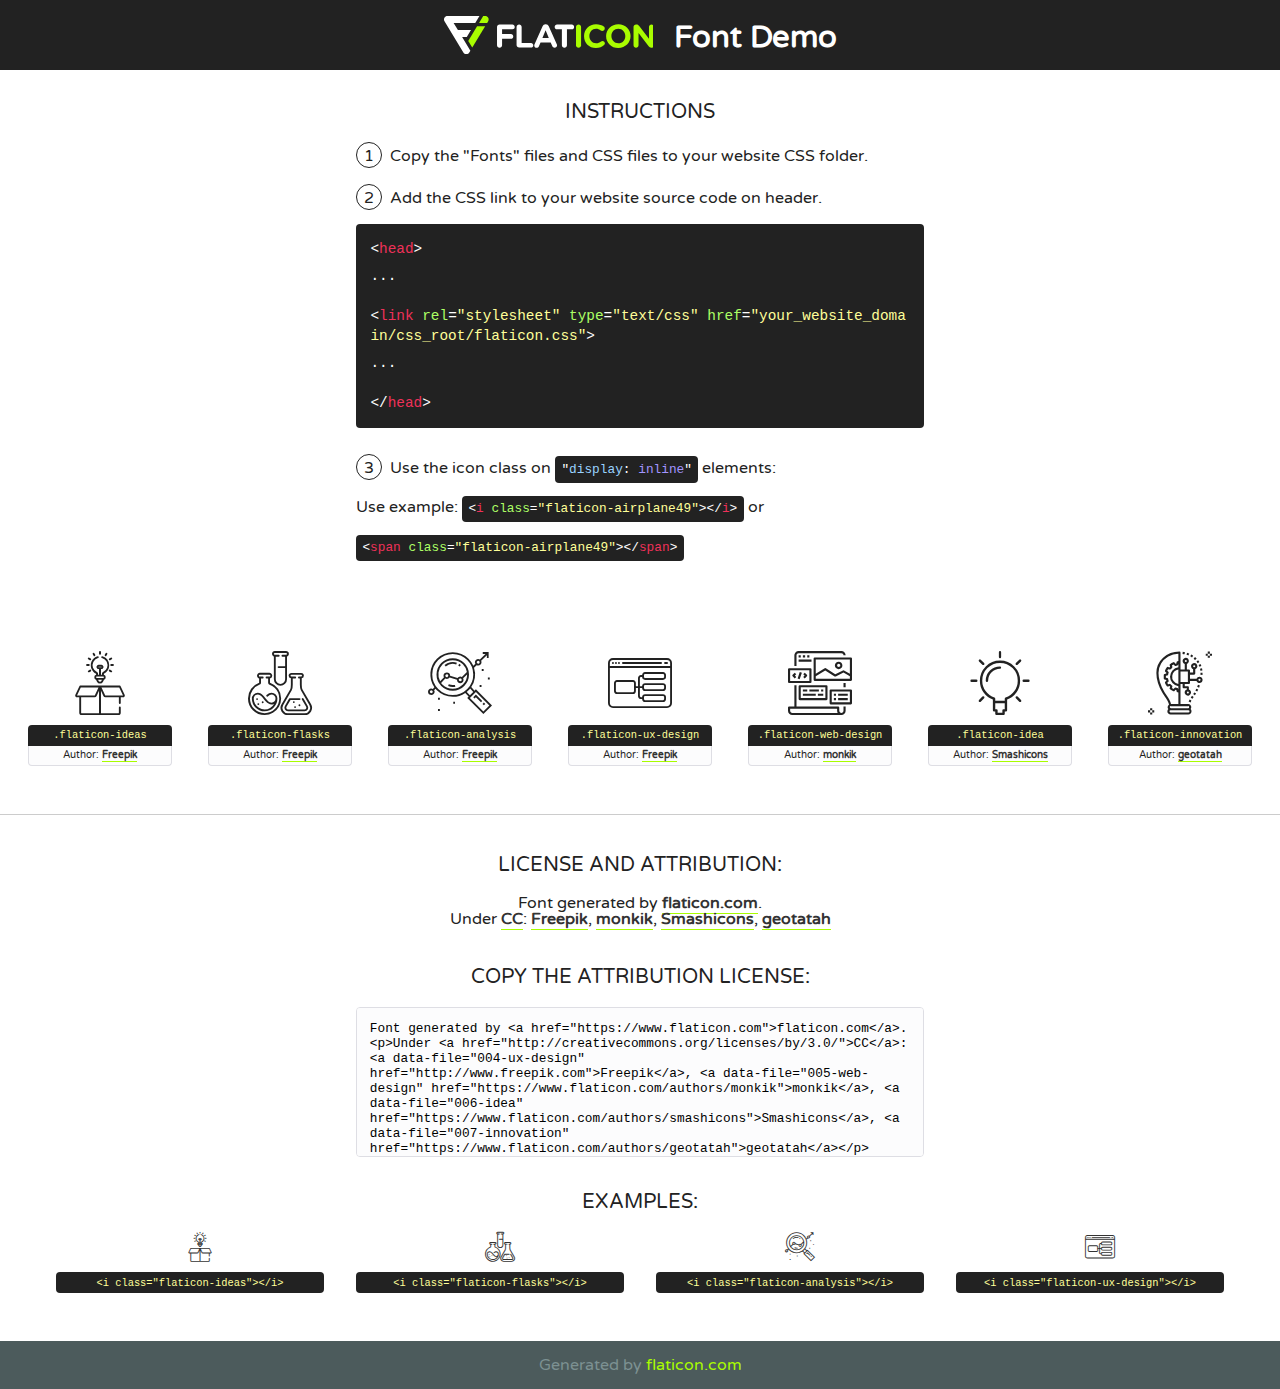
<file: fonts/flaticon/font/flaticon.html>
<!DOCTYPE html>
<!--
  Flaticon icon font: Flaticon
  Creation date: 20/03/2019 02:18
-->
<html>
<!DOCTYPE html>
<html>

<head>
    <title>Flaticon WebFont</title>
    <link href="http://fonts.googleapis.com/css?family=Varela+Round" rel="stylesheet" type="text/css" />
    <link rel="stylesheet" type="text/css" href="flaticon.css">
    <meta charset="UTF-8">
    <style>
    html, body, div, span, applet, object, iframe,
    h1, h2, h3, h4, h5, h6, p, blockquote, pre,
    a, abbr, acronym, address, big, cite, code,
    del, dfn, em, img, ins, kbd, q, s, samp,
    small, strike, strong, sub, sup, tt, var,
    b, u, i, center,
    dl, dt, dd, ol, ul, li,
    fieldset, form, label, legend,
    table, caption, tbody, tfoot, thead, tr, th, td,
    article, aside, canvas, details, embed, 
    figure, figcaption, footer, header, hgroup, 
    menu, nav, output, ruby, section, summary,
    time, mark, audio, video {
        margin: 0;
        padding: 0;
        border: 0;
        font-size: 100%;
        font: inherit;
        vertical-align: baseline;
    }
    /* HTML5 display-role reset for older browsers */
    article, aside, details, figcaption, figure, 
    footer, header, hgroup, menu, nav, section {
        display: block;
    }
    body {
        line-height: 1;
    }
    ol, ul {
        list-style: none;
    }
    blockquote, q {
        quotes: none;
    }
    blockquote:before, blockquote:after,
    q:before, q:after {
        content: '';
        content: none;
    }
    table {
        border-collapse: collapse;
        border-spacing: 0;
    }
    body {
        font-family: 'Varela Round', Helvetica, Arial, sans-serif;
        font-size: 16px;
        color: #222;
    }
    a {
        color: #333;
        border-bottom: 1px solid #a9fd00;
        font-weight: bold;
        text-decoration: none;
    }
    * {
        -moz-box-sizing: border-box;
        -webkit-box-sizing: border-box;
        box-sizing: border-box;
        margin: 0;
        padding: 0;
    }
    [class^="flaticon-"]:before, [class*=" flaticon-"]:before, [class^="flaticon-"]:after, [class*=" flaticon-"]:after {
        font-family: Flaticon;
        font-size: 30px;
        font-style: normal;
        margin-left: 20px;
        color: #333;
    }
    .wrapper {
        max-width: 600px;
        margin: auto;
        padding: 0 1em;
    }
    .title {
        font-size: 1.25em;
        text-align: center;
        margin-bottom: 1em;
        text-transform: uppercase;
    }
    header {
        text-align: center;
        background-color: #222;
        color: #fff;
        padding: 1em;
    }
    header .logo {
        width: 210px;
        height: 38px;
        display: inline-block;
        vertical-align: middle;
        margin-right: 1em;
        border: none;
    }
    header strong {
        font-size: 1.95em;
        font-weight: bold;
        vertical-align: middle;
        margin-top: 5px;
        display: inline-block;
    }
    .demo {
        margin: 2em auto;
        line-height: 1.25em;
    }
    .demo ul li {
        margin-bottom: 1em;
    }
    .demo ul li .num {
        color: #222;
        border-radius: 20px;
        display: inline-block;
        width: 26px;
        padding: 3px;
        height: 26px;
        text-align: center;
        margin-right: 0.5em;
        border: 1px solid #222;
    }
    .demo ul li code {
        background-color: #222;
        border-radius: 4px;
        padding: 0.25em 0.5em;
        display: inline-block;
        color: #fff;
        font-family: Consolas,Monaco,Lucida Console,Liberation Mono,DejaVu Sans Mono,Bitstream Vera Sans Mono,Courier New, monospace;
        font-weight: lighter;
        margin-top: 1em;
        font-size: 0.8em;
        word-break: break-all;
    }
    .demo ul li code.big {
        padding: 1em;
        font-size: 0.9em;
    }
    .demo ul li code .red {
        color: #EF3159;
    }
    .demo ul li code .green {
        color: #ACFF65;
    }
    .demo ul li code .yellow {
        color: #FFFF99;
    }
    .demo ul li code .blue {
        color: #99D3FF;
    }
    .demo ul li code .purple {
        color: #A295FF;
    }
    .demo ul li code .dots {
        margin-top: 0.5em;
        display: block;
    }
    #glyphs {
        border-bottom: 1px solid #ccc;
        padding: 2em 0;
        text-align: center;
    }
    .glyph {
        display: inline-block;
        width: 9em;
        margin: 1em;
        text-align: center;
        vertical-align: top;
        background: #FFF;
    }
    .glyph .glyph-icon {
        padding: 10px;
        display: block;
        font-family:"Flaticon";
        font-size: 64px;
        line-height: 1;
    }
    .glyph .glyph-icon:before {
        font-size: 64px;
        color: #222;
        margin-left: 0;
    }
    .class-name {
        font-size: 0.65em;
        background-color: #222;
        color: #fff;
        border-radius: 4px 4px 0 0;
        padding: 0.5em;
        color: #FFFF99;
        font-family: Consolas,Monaco,Lucida Console,Liberation Mono,DejaVu Sans Mono,Bitstream Vera Sans Mono,Courier New, monospace;
    }
    .author-name {
        font-size: 0.6em;
        background-color: #fcfcfd;
        border: 1px solid #DEDEE4;
        border-top: 0;
        border-radius: 0 0 4px 4px;
        padding: 0.5em;
    }
    .class-name:last-child {
        font-size: 10px;
        color:#888;
    }
    .class-name:last-child a {
        font-size: 10px;
        color:#555;
    }
    .class-name:last-child a:hover {
        color:#a9fd00;
    }
    .glyph > input {
        display: block;
        width: 100px;
        margin: 5px auto;
        text-align: center;
        font-size: 12px;
        cursor: text;
    }
    .glyph > input.icon-input {
        font-family:"Flaticon";
        font-size: 16px;
        margin-bottom: 10px;
    }
    .attribution .title {
        margin-top: 2em;
    }
    .attribution textarea {
        background-color: #fcfcfd;
        padding: 1em;
        border: none;
        box-shadow: none;
        border: 1px solid #DEDEE4;
        border-radius: 4px;
        resize: none;
        width: 100%;
        height: 150px;
        font-size: 0.8em;
        font-family: Consolas,Monaco,Lucida Console,Liberation Mono,DejaVu Sans Mono,Bitstream Vera Sans Mono,Courier New, monospace;
        -webkit-appearance: none;
    }
    .iconsuse {
        margin: 2em auto;
        text-align: center;
        max-width: 1200px;
    }
    .iconsuse:after {
        content: '';
        display: table;
        clear: both;
    }
    .iconsuse .image {
        float: left;
        width: 25%;
        padding: 0 1em;
    }
    .iconsuse .image p {
        margin-bottom: 1em;
    }
    .iconsuse .image span {
        display: block;
        font-size: 0.65em;
        background-color: #222;
        color: #fff;
        border-radius: 4px;
        padding: 0.5em;
        color: #FFFF99;
        margin-top: 1em;
        font-family: Consolas,Monaco,Lucida Console,Liberation Mono,DejaVu Sans Mono,Bitstream Vera Sans Mono,Courier New, monospace;
    }
    #footer {
        text-align: center;
        background-color: #4C5B5C;
        color: #7c9192;
        padding: 1em;
    }
    #footer a {
        border: none;
        color: #a9fd00;
        font-weight: normal;
    }
    @media (max-width: 960px) {
        .iconsuse .image {
            width: 50%;
        }
    }
    @media (max-width: 560px) {
        .iconsuse .image {
            width: 100%;
        }
    }
    </style>
</head>

<body class="characters-off">

    <header>
        <a href="https://www.flaticon.com" target="_blank" class="logo">
            <svg version="1.1" xmlns="http://www.w3.org/2000/svg" xmlns:xlink="http://www.w3.org/1999/xlink" xmlns:a="http://ns.adobe.com/AdobeSVGViewerExtensions/3.0/" viewBox="0 0 560.875 102.036" enable-background="new 0 0 560.875 102.036" xml:space="preserve">
                <defs>
                </defs>
                <g>
                    <g class="letters">
                        <path fill="#ffffff" d="M141.596,29.675c0-3.777,2.985-6.767,6.764-6.767h34.438c3.426,0,6.15,2.728,6.15,6.15
                        c0,3.43-2.724,6.149-6.15,6.149h-27.674v13.091h23.719c3.429,0,6.151,2.724,6.151,6.15c0,3.43-2.723,6.149-6.151,6.149h-23.719
                        v17.574c0,3.773-2.986,6.761-6.764,6.761c-3.779,0-6.764-2.989-6.764-6.761V29.675z"></path>
                        <path fill="#ffffff" d="M193.844,29.149c0-3.781,2.985-6.767,6.764-6.767c3.776,0,6.763,2.985,6.763,6.767v42.957h25.039
                        c3.426,0,6.149,2.726,6.149,6.153c0,3.425-2.723,6.15-6.149,6.15h-31.802c-3.779,0-6.764-2.986-6.764-6.768V29.149z"></path>
                        <path fill="#ffffff" d="M241.891,75.71l21.438-48.407c1.492-3.341,4.215-5.357,7.906-5.357h0.792
                        c3.686,0,6.323,2.017,7.815,5.357l21.439,48.407c0.436,0.967,0.701,1.845,0.701,2.723c0,3.602-2.809,6.501-6.414,6.501
                        c-3.161,0-5.269-1.845-6.499-4.655l-4.132-9.661h-27.059l-4.301,10.102c-1.144,2.631-3.426,4.214-6.237,4.214
                        c-3.517,0-6.24-2.81-6.24-6.325C241.1,77.64,241.451,76.677,241.891,75.71z M279.932,58.666l-8.521-20.297l-8.526,20.297H279.932
                        z"></path>
                        <path fill="#ffffff" d="M314.864,35.387H301.86c-3.429,0-6.239-2.813-6.239-6.238c0-3.429,2.811-6.24,6.239-6.24h39.533
                        c3.426,0,6.237,2.811,6.237,6.24c0,3.425-2.811,6.238-6.237,6.238h-13.001v42.785c0,3.773-2.99,6.761-6.764,6.761
                        c-3.779,0-6.764-2.989-6.764-6.761V35.387z"></path>
                        <path fill="#A9FD00" d="M352.615,29.149c0-3.781,2.985-6.767,6.767-6.767c3.774,0,6.761,2.985,6.761,6.767v49.024
                        c0,3.773-2.987,6.761-6.761,6.761c-3.781,0-6.767-2.989-6.767-6.761V29.149z"></path>
                        <path fill="#A9FD00" d="M374.132,53.836v-0.179c0-17.481,13.178-31.801,32.065-31.801c9.22,0,15.459,2.458,20.557,6.238
                        c1.402,1.054,2.637,2.985,2.637,5.357c0,3.692-2.985,6.59-6.681,6.59c-1.845,0-3.071-0.702-4.044-1.319
                        c-3.776-2.813-7.729-4.393-12.562-4.393c-10.364,0-17.831,8.611-17.831,19.154v0.173c0,10.542,7.291,19.329,17.831,19.329
                        c5.715,0,9.492-1.756,13.359-4.834c1.049-0.874,2.458-1.491,4.039-1.491c3.429,0,6.325,2.813,6.325,6.236
                        c0,2.106-1.056,3.78-2.282,4.834c-5.539,4.834-12.036,7.733-21.878,7.733C387.572,85.464,374.132,71.493,374.132,53.836z"></path>
                        <path fill="#A9FD00" d="M433.009,53.836v-0.179c0-17.481,13.79-31.801,32.766-31.801c18.981,0,32.592,14.143,32.592,31.628v0.173
                        c0,17.483-13.785,31.807-32.769,31.807C446.625,85.464,433.009,71.32,433.009,53.836z M484.224,53.836v-0.179
                        c0-10.539-7.725-19.326-18.626-19.326c-10.893,0-18.449,8.611-18.449,19.154v0.173c0,10.542,7.73,19.329,18.626,19.329
                        C476.676,72.986,484.224,64.378,484.224,53.836z"></path>
                        <path fill="#A9FD00" d="M506.233,29.321c0-3.774,2.99-6.763,6.767-6.763h1.401c3.252,0,5.183,1.583,7.029,3.953l26.093,34.265
                        V29.059c0-3.692,2.99-6.677,6.681-6.677c3.683,0,6.671,2.985,6.671,6.677v48.934c0,3.78-2.987,6.765-6.764,6.765h-0.436
                        c-3.257,0-5.188-1.581-7.034-3.953l-27.056-35.492v32.944c0,3.687-2.985,6.676-6.678,6.676c-3.683,0-6.673-2.989-6.673-6.676
                        V29.321z"></path>
                    </g>
                    <g class="insignia">
                        <path fill="#ffffff" d="M48.372,56.137h12.517l11.156-18.537H37.186L25.688,18.539h57.825L94.668,0H9.271
                        C5.925,0,2.842,1.801,1.198,4.716c-1.644,2.907-1.593,6.482,0.134,9.343l50.38,83.501c1.678,2.781,4.689,4.476,7.938,4.476
                        c3.246,0,6.257-1.695,7.935-4.476l2.898-4.804L48.372,56.137z"></path>
                        <g class="i">
                            <path fill="#A9FD00" d="M93.575,18.539h0.031v0.004l21.652,0.004l2.705-4.488c1.727-2.861,1.778-6.436,0.133-9.343
                            C116.454,1.801,113.371,0,110.026,0h-5.294L93.575,18.539z"></path>
                            <polygon fill="#A9FD00" points="88.291,27.356 64.725,66.486 75.519,84.404 109.942,27.356"></polygon>
                        </g>
                    </g>
                </g>
            </svg>
        </a>
        <strong>Font Demo</strong>
    </header>


    <section class="demo wrapper">

        <p class="title">Instructions</p>

        <ul>
            <li>
                <span class="num">1</span>Copy the "Fonts" files and CSS files to your website CSS folder.
            </li>
            <li>
                <span class="num">2</span>Add the CSS link to your website source code on header.
                <code class="big">
                    &lt;<span class="red">head</span>&gt;
                    <br/><span class="dots">...</span>
                    <br/>&lt;<span class="red">link</span> <span class="green">rel</span>=<span class="yellow">"stylesheet"</span> <span class="green">type</span>=<span class="yellow">"text/css"</span> <span class="green">href</span>=<span class="yellow">"your_website_domain/css_root/flaticon.css"</span>&gt;
                    <br/><span class="dots">...</span>
                    <br/>&lt;/<span class="red">head</span>&gt;
                </code>
            </li>

            <li>
                <p>
                    <span class="num">3</span>Use the icon class on <code>"<span class="blue">display</span>:<span class="purple"> inline</span>"</code> elements:
                    <br />
                    Use example: <code>&lt;<span class="red">i</span> <span class="green">class</span>=<span class="yellow">&quot;flaticon-airplane49&quot;</span>&gt;&lt;/<span class="red">i</span>&gt;</code> or <code>&lt;<span class="red">span</span> <span class="green">class</span>=<span class="yellow">&quot;flaticon-airplane49&quot;</span>&gt;&lt;/<span class="red">span</span>&gt;</code>
            </li>
        </ul>

    </section>




   <section id="glyphs">          
    
      
        <div class="glyph"><div class="glyph-icon flaticon-ideas"></div>
            <div class="class-name">.flaticon-ideas</div>
            <div class="author-name">Author: <a data-file="001-ideas" href="http://www.freepik.com">Freepik</a> </div> 
        </div>        
        
        <div class="glyph"><div class="glyph-icon flaticon-flasks"></div>
            <div class="class-name">.flaticon-flasks</div>
            <div class="author-name">Author: <a data-file="002-flasks" href="http://www.freepik.com">Freepik</a> </div> 
        </div>        
        
        <div class="glyph"><div class="glyph-icon flaticon-analysis"></div>
            <div class="class-name">.flaticon-analysis</div>
            <div class="author-name">Author: <a data-file="003-analysis" href="http://www.freepik.com">Freepik</a> </div> 
        </div>        
        
        <div class="glyph"><div class="glyph-icon flaticon-ux-design"></div>
            <div class="class-name">.flaticon-ux-design</div>
            <div class="author-name">Author: <a data-file="004-ux-design" href="http://www.freepik.com">Freepik</a> </div> 
        </div>        
        
        <div class="glyph"><div class="glyph-icon flaticon-web-design"></div>
            <div class="class-name">.flaticon-web-design</div>
            <div class="author-name">Author: <a data-file="005-web-design" href="https://www.flaticon.com/authors/monkik">monkik</a> </div> 
        </div>        
        
        <div class="glyph"><div class="glyph-icon flaticon-idea"></div>
            <div class="class-name">.flaticon-idea</div>
            <div class="author-name">Author: <a data-file="006-idea" href="https://www.flaticon.com/authors/smashicons">Smashicons</a> </div> 
        </div>        
        
        <div class="glyph"><div class="glyph-icon flaticon-innovation"></div>
            <div class="class-name">.flaticon-innovation</div>
            <div class="author-name">Author: <a data-file="007-innovation" href="https://www.flaticon.com/authors/geotatah">geotatah</a> </div> 
        </div>        
        

    </section>



    <section class="attribution wrapper"   style="text-align:center;">

      <div class="title">License and attribution:</div><div class="attrDiv">Font generated by <a href="https://www.flaticon.com">flaticon.com</a>. <div><p>Under <a href="http://creativecommons.org/licenses/by/3.0/">CC</a>: <a data-file="004-ux-design" href="http://www.freepik.com">Freepik</a>, <a data-file="005-web-design" href="https://www.flaticon.com/authors/monkik">monkik</a>, <a data-file="006-idea" href="https://www.flaticon.com/authors/smashicons">Smashicons</a>, <a data-file="007-innovation" href="https://www.flaticon.com/authors/geotatah">geotatah</a></p>  </div>
      </div>
      <div class="title">Copy the Attribution License:</div>

    <textarea onclick="this.focus();this.select();">Font generated by &lt;a href=&quot;https://www.flaticon.com&quot;&gt;flaticon.com&lt;/a&gt;. <p>Under <a href="http://creativecommons.org/licenses/by/3.0/">CC</a>: <a data-file="004-ux-design" href="http://www.freepik.com">Freepik</a>, <a data-file="005-web-design" href="https://www.flaticon.com/authors/monkik">monkik</a>, <a data-file="006-idea" href="https://www.flaticon.com/authors/smashicons">Smashicons</a>, <a data-file="007-innovation" href="https://www.flaticon.com/authors/geotatah">geotatah</a></p>  
     </textarea>

    </section>

    <section class="iconsuse">

          <div class="title">Examples:</div>            
             
            <div class="image">
                <p>
                    <i class="glyph-icon flaticon-ideas"></i> 
                    <span>&lt;i class=&quot;flaticon-ideas&quot;&gt;&lt;/i&gt;</span>
                </p>
            </div>
            
            <div class="image">
                <p>
                    <i class="glyph-icon flaticon-flasks"></i> 
                    <span>&lt;i class=&quot;flaticon-flasks&quot;&gt;&lt;/i&gt;</span>
                </p>
            </div>
            
            <div class="image">
                <p>
                    <i class="glyph-icon flaticon-analysis"></i> 
                    <span>&lt;i class=&quot;flaticon-analysis&quot;&gt;&lt;/i&gt;</span>
                </p>
            </div>
            
            <div class="image">
                <p>
                    <i class="glyph-icon flaticon-ux-design"></i> 
                    <span>&lt;i class=&quot;flaticon-ux-design&quot;&gt;&lt;/i&gt;</span>
                </p>
            </div>
                       
        </div>
                            
    </section>

<div id="footer">
    <div>Generated by <a href="https://www.flaticon.com">flaticon.com</a>
    </div>
</div>



</body>
</html>
</file>
<file: css/flaticon.css>
/*
  	Flaticon icon font: Flaticon
  	Creation date: 04/01/2019 13:45
  	*/


@font-face {
  font-family: "Flaticon";
  src: url("../fonts/flaticon/font/Flaticon.eot");
  src: url("../fonts/flaticon/font/Flaticon.eot?#iefix") format("embedded-opentype"),
       url("../fonts/flaticon/font/Flaticon.woff") format("woff"),
       url("../fonts/flaticon/font/Flaticon.ttf") format("truetype"),
       url("../fonts/flaticon/font/Flaticon.svg#Flaticon") format("svg");
  font-weight: normal;
  font-style: normal;
}

@media screen and (-webkit-min-device-pixel-ratio:0) {
  @font-face {
    font-family: "Flaticon";
    src: url("../fonts/flaticon/font/Flaticon.svg#Flaticon") format("svg");
  }
}

[class^="flaticon-"]:before, [class*=" flaticon-"]:before,
[class^="flaticon-"]:after, [class*=" flaticon-"]:after {   
  font-family: Flaticon;
  font-style: normal;
  font-weight: normal;
  font-variant: normal;
  text-transform: none;
  line-height: 1;

  /* Better Font Rendering =========== */
  -webkit-font-smoothing: antialiased;
  -moz-osx-font-smoothing: grayscale;
}

.flaticon-ideas:before { content: "\f100"; }
.flaticon-flasks:before { content: "\f101"; }
.flaticon-analysis:before { content: "\f102"; }
.flaticon-ux-design:before { content: "\f103"; }
.flaticon-web-design:before { content: "\f104"; }
.flaticon-idea:before { content: "\f105"; }
.flaticon-innovation:before { content: "\f106"; }
</file>
<file: css/icomoon.css>
@font-face {
  font-family: 'icomoon';
  src:  url('../fonts/icomoon/icomoon.eot?6tt51o');
  src:  url('../fonts/icomoon/icomoon.eot?6tt51o#iefix') format('embedded-opentype'),
    url('../fonts/icomoon/icomoon.ttf?6tt51o') format('truetype'),
    url('../fonts/icomoon/icomoon.woff?6tt51o') format('woff'),
    url('../fonts/icomoon/icomoon.svg?6tt51o#icomoon') format('svg');
  font-weight: normal;
  font-style: normal;
}

[class^="icon-"], [class*=" icon-"] {
  /* use !important to prevent issues with browser extensions that change fonts */
  font-family: 'icomoon' !important;
  speak: none;
  font-style: normal;
  font-weight: normal;
  font-variant: normal;
  text-transform: none;
  line-height: 1;

  /* Better Font Rendering =========== */
  -webkit-font-smoothing: antialiased;
  -moz-osx-font-smoothing: grayscale;
}

.icon-asterisk:before {
  content: "\f069";
}
.icon-plus:before {
  content: "\f067";
}
.icon-question:before {
  content: "\f128";
}
.icon-minus:before {
  content: "\f068";
}
.icon-glass:before {
  content: "\f000";
}
.icon-music:before {
  content: "\f001";
}
.icon-search:before {
  content: "\f002";
}
.icon-envelope-o:before {
  content: "\f003";
}
.icon-heart:before {
  content: "\f004";
}
.icon-star:before {
  content: "\f005";
}
.icon-star-o:before {
  content: "\f006";
}
.icon-user:before {
  content: "\f007";
}
.icon-film:before {
  content: "\f008";
}
.icon-th-large:before {
  content: "\f009";
}
.icon-th:before {
  content: "\f00a";
}
.icon-th-list:before {
  content: "\f00b";
}
.icon-check:before {
  content: "\f00c";
}
.icon-close:before {
  content: "\f00d";
}
.icon-remove:before {
  content: "\f00d";
}
.icon-times:before {
  content: "\f00d";
}
.icon-search-plus:before {
  content: "\f00e";
}
.icon-search-minus:before {
  content: "\f010";
}
.icon-power-off:before {
  content: "\f011";
}
.icon-signal:before {
  content: "\f012";
}
.icon-cog:before {
  content: "\f013";
}
.icon-gear:before {
  content: "\f013";
}
.icon-trash-o:before {
  content: "\f014";
}
.icon-home:before {
  content: "\f015";
}
.icon-file-o:before {
  content: "\f016";
}
.icon-clock-o:before {
  content: "\f017";
}
.icon-road:before {
  content: "\f018";
}
.icon-download:before {
  content: "\f019";
}
.icon-arrow-circle-o-down:before {
  content: "\f01a";
}
.icon-arrow-circle-o-up:before {
  content: "\f01b";
}
.icon-inbox:before {
  content: "\f01c";
}
.icon-play-circle-o:before {
  content: "\f01d";
}
.icon-repeat:before {
  content: "\f01e";
}
.icon-rotate-right:before {
  content: "\f01e";
}
.icon-refresh:before {
  content: "\f021";
}
.icon-list-alt:before {
  content: "\f022";
}
.icon-lock:before {
  content: "\f023";
}
.icon-flag:before {
  content: "\f024";
}
.icon-headphones:before {
  content: "\f025";
}
.icon-volume-off:before {
  content: "\f026";
}
.icon-volume-down:before {
  content: "\f027";
}
.icon-volume-up:before {
  content: "\f028";
}
.icon-qrcode:before {
  content: "\f029";
}
.icon-barcode:before {
  content: "\f02a";
}
.icon-tag:before {
  content: "\f02b";
}
.icon-tags:before {
  content: "\f02c";
}
.icon-book:before {
  content: "\f02d";
}
.icon-bookmark:before {
  content: "\f02e";
}
.icon-print:before {
  content: "\f02f";
}
.icon-camera:before {
  content: "\f030";
}
.icon-font:before {
  content: "\f031";
}
.icon-bold:before {
  content: "\f032";
}
.icon-italic:before {
  content: "\f033";
}
.icon-text-height:before {
  content: "\f034";
}
.icon-text-width:before {
  content: "\f035";
}
.icon-align-left:before {
  content: "\f036";
}
.icon-align-center:before {
  content: "\f037";
}
.icon-align-right:before {
  content: "\f038";
}
.icon-align-justify:before {
  content: "\f039";
}
.icon-list:before {
  content: "\f03a";
}
.icon-dedent:before {
  content: "\f03b";
}
.icon-outdent:before {
  content: "\f03b";
}
.icon-indent:before {
  content: "\f03c";
}
.icon-video-camera:before {
  content: "\f03d";
}
.icon-image:before {
  content: "\f03e";
}
.icon-photo:before {
  content: "\f03e";
}
.icon-picture-o:before {
  content: "\f03e";
}
.icon-pencil:before {
  content: "\f040";
}
.icon-map-marker:before {
  content: "\f041";
}
.icon-adjust:before {
  content: "\f042";
}
.icon-tint:before {
  content: "\f043";
}
.icon-edit:before {
  content: "\f044";
}
.icon-pencil-square-o:before {
  content: "\f044";
}
.icon-share-square-o:before {
  content: "\f045";
}
.icon-check-square-o:before {
  content: "\f046";
}
.icon-arrows:before {
  content: "\f047";
}
.icon-step-backward:before {
  content: "\f048";
}
.icon-fast-backward:before {
  content: "\f049";
}
.icon-backward:before {
  content: "\f04a";
}
.icon-play:before {
  content: "\f04b";
}
.icon-pause:before {
  content: "\f04c";
}
.icon-stop:before {
  content: "\f04d";
}
.icon-forward:before {
  content: "\f04e";
}
.icon-fast-forward:before {
  content: "\f050";
}
.icon-step-forward:before {
  content: "\f051";
}
.icon-eject:before {
  content: "\f052";
}
.icon-chevron-left:before {
  content: "\f053";
}
.icon-chevron-right:before {
  content: "\f054";
}
.icon-plus-circle:before {
  content: "\f055";
}
.icon-minus-circle:before {
  content: "\f056";
}
.icon-times-circle:before {
  content: "\f057";
}
.icon-check-circle:before {
  content: "\f058";
}
.icon-question-circle:before {
  content: "\f059";
}
.icon-info-circle:before {
  content: "\f05a";
}
.icon-crosshairs:before {
  content: "\f05b";
}
.icon-times-circle-o:before {
  content: "\f05c";
}
.icon-check-circle-o:before {
  content: "\f05d";
}
.icon-ban:before {
  content: "\f05e";
}
.icon-arrow-left:before {
  content: "\f060";
}
.icon-arrow-right:before {
  content: "\f061";
}
.icon-arrow-up:before {
  content: "\f062";
}
.icon-arrow-down:before {
  content: "\f063";
}
.icon-mail-forward:before {
  content: "\f064";
}
.icon-share:before {
  content: "\f064";
}
.icon-expand:before {
  content: "\f065";
}
.icon-compress:before {
  content: "\f066";
}
.icon-exclamation-circle:before {
  content: "\f06a";
}
.icon-gift:before {
  content: "\f06b";
}
.icon-leaf:before {
  content: "\f06c";
}
.icon-fire:before {
  content: "\f06d";
}
.icon-eye:before {
  content: "\f06e";
}
.icon-eye-slash:before {
  content: "\f070";
}
.icon-exclamation-triangle:before {
  content: "\f071";
}
.icon-warning:before {
  content: "\f071";
}
.icon-plane:before {
  content: "\f072";
}
.icon-calendar:before {
  content: "\f073";
}
.icon-random:before {
  content: "\f074";
}
.icon-comment:before {
  content: "\f075";
}
.icon-magnet:before {
  content: "\f076";
}
.icon-chevron-up:before {
  content: "\f077";
}
.icon-chevron-down:before {
  content: "\f078";
}
.icon-retweet:before {
  content: "\f079";
}
.icon-shopping-cart:before {
  content: "\f07a";
}
.icon-folder:before {
  content: "\f07b";
}
.icon-folder-open:before {
  content: "\f07c";
}
.icon-arrows-v:before {
  content: "\f07d";
}
.icon-arrows-h:before {
  content: "\f07e";
}
.icon-bar-chart:before {
  content: "\f080";
}
.icon-bar-chart-o:before {
  content: "\f080";
}
.icon-twitter-square:before {
  content: "\f081";
}
.icon-facebook-square:before {
  content: "\f082";
}
.icon-camera-retro:before {
  content: "\f083";
}
.icon-key:before {
  content: "\f084";
}
.icon-cogs:before {
  content: "\f085";
}
.icon-gears:before {
  content: "\f085";
}
.icon-comments:before {
  content: "\f086";
}
.icon-thumbs-o-up:before {
  content: "\f087";
}
.icon-thumbs-o-down:before {
  content: "\f088";
}
.icon-star-half:before {
  content: "\f089";
}
.icon-heart-o:before {
  content: "\f08a";
}
.icon-sign-out:before {
  content: "\f08b";
}
.icon-linkedin-square:before {
  content: "\f08c";
}
.icon-thumb-tack:before {
  content: "\f08d";
}
.icon-external-link:before {
  content: "\f08e";
}
.icon-sign-in:before {
  content: "\f090";
}
.icon-trophy:before {
  content: "\f091";
}
.icon-github-square:before {
  content: "\f092";
}
.icon-upload:before {
  content: "\f093";
}
.icon-lemon-o:before {
  content: "\f094";
}
.icon-phone:before {
  content: "\f095";
}
.icon-square-o:before {
  content: "\f096";
}
.icon-bookmark-o:before {
  content: "\f097";
}
.icon-phone-square:before {
  content: "\f098";
}
.icon-twitter:before {
  content: "\f099";
}
.icon-facebook:before {
  content: "\f09a";
}
.icon-facebook-f:before {
  content: "\f09a";
}
.icon-github:before {
  content: "\f09b";
}
.icon-unlock:before {
  content: "\f09c";
}
.icon-credit-card:before {
  content: "\f09d";
}
.icon-feed:before {
  content: "\f09e";
}
.icon-rss:before {
  content: "\f09e";
}
.icon-hdd-o:before {
  content: "\f0a0";
}
.icon-bullhorn:before {
  content: "\f0a1";
}
.icon-bell-o:before {
  content: "\f0a2";
}
.icon-certificate:before {
  content: "\f0a3";
}
.icon-hand-o-right:before {
  content: "\f0a4";
}
.icon-hand-o-left:before {
  content: "\f0a5";
}
.icon-hand-o-up:before {
  content: "\f0a6";
}
.icon-hand-o-down:before {
  content: "\f0a7";
}
.icon-arrow-circle-left:before {
  content: "\f0a8";
}
.icon-arrow-circle-right:before {
  content: "\f0a9";
}
.icon-arrow-circle-up:before {
  content: "\f0aa";
}
.icon-arrow-circle-down:before {
  content: "\f0ab";
}
.icon-globe:before {
  content: "\f0ac";
}
.icon-wrench:before {
  content: "\f0ad";
}
.icon-tasks:before {
  content: "\f0ae";
}
.icon-filter:before {
  content: "\f0b0";
}
.icon-briefcase:before {
  content: "\f0b1";
}
.icon-arrows-alt:before {
  content: "\f0b2";
}
.icon-group:before {
  content: "\f0c0";
}
.icon-users:before {
  content: "\f0c0";
}
.icon-chain:before {
  content: "\f0c1";
}
.icon-link:before {
  content: "\f0c1";
}
.icon-cloud:before {
  content: "\f0c2";
}
.icon-flask:before {
  content: "\f0c3";
}
.icon-cut:before {
  content: "\f0c4";
}
.icon-scissors:before {
  content: "\f0c4";
}
.icon-copy:before {
  content: "\f0c5";
}
.icon-files-o:before {
  content: "\f0c5";
}
.icon-paperclip:before {
  content: "\f0c6";
}
.icon-floppy-o:before {
  content: "\f0c7";
}
.icon-save:before {
  content: "\f0c7";
}
.icon-square:before {
  content: "\f0c8";
}
.icon-bars:before {
  content: "\f0c9";
}
.icon-navicon:before {
  content: "\f0c9";
}
.icon-reorder:before {
  content: "\f0c9";
}
.icon-list-ul:before {
  content: "\f0ca";
}
.icon-list-ol:before {
  content: "\f0cb";
}
.icon-strikethrough:before {
  content: "\f0cc";
}
.icon-underline:before {
  content: "\f0cd";
}
.icon-table:before {
  content: "\f0ce";
}
.icon-magic:before {
  content: "\f0d0";
}
.icon-truck:before {
  content: "\f0d1";
}
.icon-pinterest:before {
  content: "\f0d2";
}
.icon-pinterest-square:before {
  content: "\f0d3";
}
.icon-google-plus-square:before {
  content: "\f0d4";
}
.icon-google-plus:before {
  content: "\f0d5";
}
.icon-money:before {
  content: "\f0d6";
}
.icon-caret-down:before {
  content: "\f0d7";
}
.icon-caret-up:before {
  content: "\f0d8";
}
.icon-caret-left:before {
  content: "\f0d9";
}
.icon-caret-right:before {
  content: "\f0da";
}
.icon-columns:before {
  content: "\f0db";
}
.icon-sort:before {
  content: "\f0dc";
}
.icon-unsorted:before {
  content: "\f0dc";
}
.icon-sort-desc:before {
  content: "\f0dd";
}
.icon-sort-down:before {
  content: "\f0dd";
}
.icon-sort-asc:before {
  content: "\f0de";
}
.icon-sort-up:before {
  content: "\f0de";
}
.icon-envelope:before {
  content: "\f0e0";
}
.icon-linkedin:before {
  content: "\f0e1";
}
.icon-rotate-left:before {
  content: "\f0e2";
}
.icon-undo:before {
  content: "\f0e2";
}
.icon-gavel:before {
  content: "\f0e3";
}
.icon-legal:before {
  content: "\f0e3";
}
.icon-dashboard:before {
  content: "\f0e4";
}
.icon-tachometer:before {
  content: "\f0e4";
}
.icon-comment-o:before {
  content: "\f0e5";
}
.icon-comments-o:before {
  content: "\f0e6";
}
.icon-bolt:before {
  content: "\f0e7";
}
.icon-flash:before {
  content: "\f0e7";
}
.icon-sitemap:before {
  content: "\f0e8";
}
.icon-umbrella:before {
  content: "\f0e9";
}
.icon-clipboard:before {
  content: "\f0ea";
}
.icon-paste:before {
  content: "\f0ea";
}
.icon-lightbulb-o:before {
  content: "\f0eb";
}
.icon-exchange:before {
  content: "\f0ec";
}
.icon-cloud-download:before {
  content: "\f0ed";
}
.icon-cloud-upload:before {
  content: "\f0ee";
}
.icon-user-md:before {
  content: "\f0f0";
}
.icon-stethoscope:before {
  content: "\f0f1";
}
.icon-suitcase:before {
  content: "\f0f2";
}
.icon-bell:before {
  content: "\f0f3";
}
.icon-coffee:before {
  content: "\f0f4";
}
.icon-cutlery:before {
  content: "\f0f5";
}
.icon-file-text-o:before {
  content: "\f0f6";
}
.icon-building-o:before {
  content: "\f0f7";
}
.icon-hospital-o:before {
  content: "\f0f8";
}
.icon-ambulance:before {
  content: "\f0f9";
}
.icon-medkit:before {
  content: "\f0fa";
}
.icon-fighter-jet:before {
  content: "\f0fb";
}
.icon-beer:before {
  content: "\f0fc";
}
.icon-h-square:before {
  content: "\f0fd";
}
.icon-plus-square:before {
  content: "\f0fe";
}
.icon-angle-double-left:before {
  content: "\f100";
}
.icon-angle-double-right:before {
  content: "\f101";
}
.icon-angle-double-up:before {
  content: "\f102";
}
.icon-angle-double-down:before {
  content: "\f103";
}
.icon-angle-left:before {
  content: "\f104";
}
.icon-angle-right:before {
  content: "\f105";
}
.icon-angle-up:before {
  content: "\f106";
}
.icon-angle-down:before {
  content: "\f107";
}
.icon-desktop:before {
  content: "\f108";
}
.icon-laptop:before {
  content: "\f109";
}
.icon-tablet:before {
  content: "\f10a";
}
.icon-mobile:before {
  content: "\f10b";
}
.icon-mobile-phone:before {
  content: "\f10b";
}
.icon-circle-o:before {
  content: "\f10c";
}
.icon-quote-left:before {
  content: "\f10d";
}
.icon-quote-right:before {
  content: "\f10e";
}
.icon-spinner:before {
  content: "\f110";
}
.icon-circle:before {
  content: "\f111";
}
.icon-mail-reply:before {
  content: "\f112";
}
.icon-reply:before {
  content: "\f112";
}
.icon-github-alt:before {
  content: "\f113";
}
.icon-folder-o:before {
  content: "\f114";
}
.icon-folder-open-o:before {
  content: "\f115";
}
.icon-smile-o:before {
  content: "\f118";
}
.icon-frown-o:before {
  content: "\f119";
}
.icon-meh-o:before {
  content: "\f11a";
}
.icon-gamepad:before {
  content: "\f11b";
}
.icon-keyboard-o:before {
  content: "\f11c";
}
.icon-flag-o:before {
  content: "\f11d";
}
.icon-flag-checkered:before {
  content: "\f11e";
}
.icon-terminal:before {
  content: "\f120";
}
.icon-code:before {
  content: "\f121";
}
.icon-mail-reply-all:before {
  content: "\f122";
}
.icon-reply-all:before {
  content: "\f122";
}
.icon-star-half-empty:before {
  content: "\f123";
}
.icon-star-half-full:before {
  content: "\f123";
}
.icon-star-half-o:before {
  content: "\f123";
}
.icon-location-arrow:before {
  content: "\f124";
}
.icon-crop:before {
  content: "\f125";
}
.icon-code-fork:before {
  content: "\f126";
}
.icon-chain-broken:before {
  content: "\f127";
}
.icon-unlink:before {
  content: "\f127";
}
.icon-info:before {
  content: "\f129";
}
.icon-exclamation:before {
  content: "\f12a";
}
.icon-superscript:before {
  content: "\f12b";
}
.icon-subscript:before {
  content: "\f12c";
}
.icon-eraser:before {
  content: "\f12d";
}
.icon-puzzle-piece:before {
  content: "\f12e";
}
.icon-microphone:before {
  content: "\f130";
}
.icon-microphone-slash:before {
  content: "\f131";
}
.icon-shield:before {
  content: "\f132";
}
.icon-calendar-o:before {
  content: "\f133";
}
.icon-fire-extinguisher:before {
  content: "\f134";
}
.icon-rocket:before {
  content: "\f135";
}
.icon-maxcdn:before {
  content: "\f136";
}
.icon-chevron-circle-left:before {
  content: "\f137";
}
.icon-chevron-circle-right:before {
  content: "\f138";
}
.icon-chevron-circle-up:before {
  content: "\f139";
}
.icon-chevron-circle-down:before {
  content: "\f13a";
}
.icon-html5:before {
  content: "\f13b";
}
.icon-css3:before {
  content: "\f13c";
}
.icon-anchor:before {
  content: "\f13d";
}
.icon-unlock-alt:before {
  content: "\f13e";
}
.icon-bullseye:before {
  content: "\f140";
}
.icon-ellipsis-h:before {
  content: "\f141";
}
.icon-ellipsis-v:before {
  content: "\f142";
}
.icon-rss-square:before {
  content: "\f143";
}
.icon-play-circle:before {
  content: "\f144";
}
.icon-ticket:before {
  content: "\f145";
}
.icon-minus-square:before {
  content: "\f146";
}
.icon-minus-square-o:before {
  content: "\f147";
}
.icon-level-up:before {
  content: "\f148";
}
.icon-level-down:before {
  content: "\f149";
}
.icon-check-square:before {
  content: "\f14a";
}
.icon-pencil-square:before {
  content: "\f14b";
}
.icon-external-link-square:before {
  content: "\f14c";
}
.icon-share-square:before {
  content: "\f14d";
}
.icon-compass:before {
  content: "\f14e";
}
.icon-caret-square-o-down:before {
  content: "\f150";
}
.icon-toggle-down:before {
  content: "\f150";
}
.icon-caret-square-o-up:before {
  content: "\f151";
}
.icon-toggle-up:before {
  content: "\f151";
}
.icon-caret-square-o-right:before {
  content: "\f152";
}
.icon-toggle-right:before {
  content: "\f152";
}
.icon-eur:before {
  content: "\f153";
}
.icon-euro:before {
  content: "\f153";
}
.icon-gbp:before {
  content: "\f154";
}
.icon-dollar:before {
  content: "\f155";
}
.icon-usd:before {
  content: "\f155";
}
.icon-inr:before {
  content: "\f156";
}
.icon-rupee:before {
  content: "\f156";
}
.icon-cny:before {
  content: "\f157";
}
.icon-jpy:before {
  content: "\f157";
}
.icon-rmb:before {
  content: "\f157";
}
.icon-yen:before {
  content: "\f157";
}
.icon-rouble:before {
  content: "\f158";
}
.icon-rub:before {
  content: "\f158";
}
.icon-ruble:before {
  content: "\f158";
}
.icon-krw:before {
  content: "\f159";
}
.icon-won:before {
  content: "\f159";
}
.icon-bitcoin:before {
  content: "\f15a";
}
.icon-btc:before {
  content: "\f15a";
}
.icon-file:before {
  content: "\f15b";
}
.icon-file-text:before {
  content: "\f15c";
}
.icon-sort-alpha-asc:before {
  content: "\f15d";
}
.icon-sort-alpha-desc:before {
  content: "\f15e";
}
.icon-sort-amount-asc:before {
  content: "\f160";
}
.icon-sort-amount-desc:before {
  content: "\f161";
}
.icon-sort-numeric-asc:before {
  content: "\f162";
}
.icon-sort-numeric-desc:before {
  content: "\f163";
}
.icon-thumbs-up:before {
  content: "\f164";
}
.icon-thumbs-down:before {
  content: "\f165";
}
.icon-youtube-square:before {
  content: "\f166";
}
.icon-youtube:before {
  content: "\f167";
}
.icon-xing:before {
  content: "\f168";
}
.icon-xing-square:before {
  content: "\f169";
}
.icon-youtube-play:before {
  content: "\f16a";
}
.icon-dropbox:before {
  content: "\f16b";
}
.icon-stack-overflow:before {
  content: "\f16c";
}
.icon-instagram:before {
  content: "\f16d";
}
.icon-flickr:before {
  content: "\f16e";
}
.icon-adn:before {
  content: "\f170";
}
.icon-bitbucket:before {
  content: "\f171";
}
.icon-bitbucket-square:before {
  content: "\f172";
}
.icon-tumblr:before {
  content: "\f173";
}
.icon-tumblr-square:before {
  content: "\f174";
}
.icon-long-arrow-down:before {
  content: "\f175";
}
.icon-long-arrow-up:before {
  content: "\f176";
}
.icon-long-arrow-left:before {
  content: "\f177";
}
.icon-long-arrow-right:before {
  content: "\f178";
}
.icon-apple:before {
  content: "\f179";
}
.icon-windows:before {
  content: "\f17a";
}
.icon-android:before {
  content: "\f17b";
}
.icon-linux:before {
  content: "\f17c";
}
.icon-dribbble:before {
  content: "\f17d";
}
.icon-skype:before {
  content: "\f17e";
}
.icon-foursquare:before {
  content: "\f180";
}
.icon-trello:before {
  content: "\f181";
}
.icon-female:before {
  content: "\f182";
}
.icon-male:before {
  content: "\f183";
}
.icon-gittip:before {
  content: "\f184";
}
.icon-gratipay:before {
  content: "\f184";
}
.icon-sun-o:before {
  content: "\f185";
}
.icon-moon-o:before {
  content: "\f186";
}
.icon-archive:before {
  content: "\f187";
}
.icon-bug:before {
  content: "\f188";
}
.icon-vk:before {
  content: "\f189";
}
.icon-weibo:before {
  content: "\f18a";
}
.icon-renren:before {
  content: "\f18b";
}
.icon-pagelines:before {
  content: "\f18c";
}
.icon-stack-exchange:before {
  content: "\f18d";
}
.icon-arrow-circle-o-right:before {
  content: "\f18e";
}
.icon-arrow-circle-o-left:before {
  content: "\f190";
}
.icon-caret-square-o-left:before {
  content: "\f191";
}
.icon-toggle-left:before {
  content: "\f191";
}
.icon-dot-circle-o:before {
  content: "\f192";
}
.icon-wheelchair:before {
  content: "\f193";
}
.icon-vimeo-square:before {
  content: "\f194";
}
.icon-try:before {
  content: "\f195";
}
.icon-turkish-lira:before {
  content: "\f195";
}
.icon-plus-square-o:before {
  content: "\f196";
}
.icon-space-shuttle:before {
  content: "\f197";
}
.icon-slack:before {
  content: "\f198";
}
.icon-envelope-square:before {
  content: "\f199";
}
.icon-wordpress:before {
  content: "\f19a";
}
.icon-openid:before {
  content: "\f19b";
}
.icon-bank:before {
  content: "\f19c";
}
.icon-institution:before {
  content: "\f19c";
}
.icon-university:before {
  content: "\f19c";
}
.icon-graduation-cap:before {
  content: "\f19d";
}
.icon-mortar-board:before {
  content: "\f19d";
}
.icon-yahoo:before {
  content: "\f19e";
}
.icon-google:before {
  content: "\f1a0";
}
.icon-reddit:before {
  content: "\f1a1";
}
.icon-reddit-square:before {
  content: "\f1a2";
}
.icon-stumbleupon-circle:before {
  content: "\f1a3";
}
.icon-stumbleupon:before {
  content: "\f1a4";
}
.icon-delicious:before {
  content: "\f1a5";
}
.icon-digg:before {
  content: "\f1a6";
}
.icon-pied-piper-pp:before {
  content: "\f1a7";
}
.icon-pied-piper-alt:before {
  content: "\f1a8";
}
.icon-drupal:before {
  content: "\f1a9";
}
.icon-joomla:before {
  content: "\f1aa";
}
.icon-language:before {
  content: "\f1ab";
}
.icon-fax:before {
  content: "\f1ac";
}
.icon-building:before {
  content: "\f1ad";
}
.icon-child:before {
  content: "\f1ae";
}
.icon-paw:before {
  content: "\f1b0";
}
.icon-spoon:before {
  content: "\f1b1";
}
.icon-cube:before {
  content: "\f1b2";
}
.icon-cubes:before {
  content: "\f1b3";
}
.icon-behance:before {
  content: "\f1b4";
}
.icon-behance-square:before {
  content: "\f1b5";
}
.icon-steam:before {
  content: "\f1b6";
}
.icon-steam-square:before {
  content: "\f1b7";
}
.icon-recycle:before {
  content: "\f1b8";
}
.icon-automobile:before {
  content: "\f1b9";
}
.icon-car:before {
  content: "\f1b9";
}
.icon-cab:before {
  content: "\f1ba";
}
.icon-taxi:before {
  content: "\f1ba";
}
.icon-tree:before {
  content: "\f1bb";
}
.icon-spotify:before {
  content: "\f1bc";
}
.icon-deviantart:before {
  content: "\f1bd";
}
.icon-soundcloud:before {
  content: "\f1be";
}
.icon-database:before {
  content: "\f1c0";
}
.icon-file-pdf-o:before {
  content: "\f1c1";
}
.icon-file-word-o:before {
  content: "\f1c2";
}
.icon-file-excel-o:before {
  content: "\f1c3";
}
.icon-file-powerpoint-o:before {
  content: "\f1c4";
}
.icon-file-image-o:before {
  content: "\f1c5";
}
.icon-file-photo-o:before {
  content: "\f1c5";
}
.icon-file-picture-o:before {
  content: "\f1c5";
}
.icon-file-archive-o:before {
  content: "\f1c6";
}
.icon-file-zip-o:before {
  content: "\f1c6";
}
.icon-file-audio-o:before {
  content: "\f1c7";
}
.icon-file-sound-o:before {
  content: "\f1c7";
}
.icon-file-movie-o:before {
  content: "\f1c8";
}
.icon-file-video-o:before {
  content: "\f1c8";
}
.icon-file-code-o:before {
  content: "\f1c9";
}
.icon-vine:before {
  content: "\f1ca";
}
.icon-codepen:before {
  content: "\f1cb";
}
.icon-jsfiddle:before {
  content: "\f1cc";
}
.icon-life-bouy:before {
  content: "\f1cd";
}
.icon-life-buoy:before {
  content: "\f1cd";
}
.icon-life-ring:before {
  content: "\f1cd";
}
.icon-life-saver:before {
  content: "\f1cd";
}
.icon-support:before {
  content: "\f1cd";
}
.icon-circle-o-notch:before {
  content: "\f1ce";
}
.icon-ra:before {
  content: "\f1d0";
}
.icon-rebel:before {
  content: "\f1d0";
}
.icon-resistance:before {
  content: "\f1d0";
}
.icon-empire:before {
  content: "\f1d1";
}
.icon-ge:before {
  content: "\f1d1";
}
.icon-git-square:before {
  content: "\f1d2";
}
.icon-git:before {
  content: "\f1d3";
}
.icon-hacker-news:before {
  content: "\f1d4";
}
.icon-y-combinator-square:before {
  content: "\f1d4";
}
.icon-yc-square:before {
  content: "\f1d4";
}
.icon-tencent-weibo:before {
  content: "\f1d5";
}
.icon-qq:before {
  content: "\f1d6";
}
.icon-wechat:before {
  content: "\f1d7";
}
.icon-weixin:before {
  content: "\f1d7";
}
.icon-paper-plane:before {
  content: "\f1d8";
}
.icon-send:before {
  content: "\f1d8";
}
.icon-paper-plane-o:before {
  content: "\f1d9";
}
.icon-send-o:before {
  content: "\f1d9";
}
.icon-history:before {
  content: "\f1da";
}
.icon-circle-thin:before {
  content: "\f1db";
}
.icon-header:before {
  content: "\f1dc";
}
.icon-paragraph:before {
  content: "\f1dd";
}
.icon-sliders:before {
  content: "\f1de";
}
.icon-share-alt:before {
  content: "\f1e0";
}
.icon-share-alt-square:before {
  content: "\f1e1";
}
.icon-bomb:before {
  content: "\f1e2";
}
.icon-futbol-o:before {
  content: "\f1e3";
}
.icon-soccer-ball-o:before {
  content: "\f1e3";
}
.icon-tty:before {
  content: "\f1e4";
}
.icon-binoculars:before {
  content: "\f1e5";
}
.icon-plug:before {
  content: "\f1e6";
}
.icon-slideshare:before {
  content: "\f1e7";
}
.icon-twitch:before {
  content: "\f1e8";
}
.icon-yelp:before {
  content: "\f1e9";
}
.icon-newspaper-o:before {
  content: "\f1ea";
}
.icon-wifi:before {
  content: "\f1eb";
}
.icon-calculator:before {
  content: "\f1ec";
}
.icon-paypal:before {
  content: "\f1ed";
}
.icon-google-wallet:before {
  content: "\f1ee";
}
.icon-cc-visa:before {
  content: "\f1f0";
}
.icon-cc-mastercard:before {
  content: "\f1f1";
}
.icon-cc-discover:before {
  content: "\f1f2";
}
.icon-cc-amex:before {
  content: "\f1f3";
}
.icon-cc-paypal:before {
  content: "\f1f4";
}
.icon-cc-stripe:before {
  content: "\f1f5";
}
.icon-bell-slash:before {
  content: "\f1f6";
}
.icon-bell-slash-o:before {
  content: "\f1f7";
}
.icon-trash:before {
  content: "\f1f8";
}
.icon-copyright:before {
  content: "\f1f9";
}
.icon-at:before {
  content: "\f1fa";
}
.icon-eyedropper:before {
  content: "\f1fb";
}
.icon-paint-brush:before {
  content: "\f1fc";
}
.icon-birthday-cake:before {
  content: "\f1fd";
}
.icon-area-chart:before {
  content: "\f1fe";
}
.icon-pie-chart:before {
  content: "\f200";
}
.icon-line-chart:before {
  content: "\f201";
}
.icon-lastfm:before {
  content: "\f202";
}
.icon-lastfm-square:before {
  content: "\f203";
}
.icon-toggle-off:before {
  content: "\f204";
}
.icon-toggle-on:before {
  content: "\f205";
}
.icon-bicycle:before {
  content: "\f206";
}
.icon-bus:before {
  content: "\f207";
}
.icon-ioxhost:before {
  content: "\f208";
}
.icon-angellist:before {
  content: "\f209";
}
.icon-cc:before {
  content: "\f20a";
}
.icon-ils:before {
  content: "\f20b";
}
.icon-shekel:before {
  content: "\f20b";
}
.icon-sheqel:before {
  content: "\f20b";
}
.icon-meanpath:before {
  content: "\f20c";
}
.icon-buysellads:before {
  content: "\f20d";
}
.icon-connectdevelop:before {
  content: "\f20e";
}
.icon-dashcube:before {
  content: "\f210";
}
.icon-forumbee:before {
  content: "\f211";
}
.icon-leanpub:before {
  content: "\f212";
}
.icon-sellsy:before {
  content: "\f213";
}
.icon-shirtsinbulk:before {
  content: "\f214";
}
.icon-simplybuilt:before {
  content: "\f215";
}
.icon-skyatlas:before {
  content: "\f216";
}
.icon-cart-plus:before {
  content: "\f217";
}
.icon-cart-arrow-down:before {
  content: "\f218";
}
.icon-diamond:before {
  content: "\f219";
}
.icon-ship:before {
  content: "\f21a";
}
.icon-user-secret:before {
  content: "\f21b";
}
.icon-motorcycle:before {
  content: "\f21c";
}
.icon-street-view:before {
  content: "\f21d";
}
.icon-heartbeat:before {
  content: "\f21e";
}
.icon-venus:before {
  content: "\f221";
}
.icon-mars:before {
  content: "\f222";
}
.icon-mercury:before {
  content: "\f223";
}
.icon-intersex:before {
  content: "\f224";
}
.icon-transgender:before {
  content: "\f224";
}
.icon-transgender-alt:before {
  content: "\f225";
}
.icon-venus-double:before {
  content: "\f226";
}
.icon-mars-double:before {
  content: "\f227";
}
.icon-venus-mars:before {
  content: "\f228";
}
.icon-mars-stroke:before {
  content: "\f229";
}
.icon-mars-stroke-v:before {
  content: "\f22a";
}
.icon-mars-stroke-h:before {
  content: "\f22b";
}
.icon-neuter:before {
  content: "\f22c";
}
.icon-genderless:before {
  content: "\f22d";
}
.icon-facebook-official:before {
  content: "\f230";
}
.icon-pinterest-p:before {
  content: "\f231";
}
.icon-whatsapp:before {
  content: "\f232";
}
.icon-server:before {
  content: "\f233";
}
.icon-user-plus:before {
  content: "\f234";
}
.icon-user-times:before {
  content: "\f235";
}
.icon-bed:before {
  content: "\f236";
}
.icon-hotel:before {
  content: "\f236";
}
.icon-viacoin:before {
  content: "\f237";
}
.icon-train:before {
  content: "\f238";
}
.icon-subway:before {
  content: "\f239";
}
.icon-medium:before {
  content: "\f23a";
}
.icon-y-combinator:before {
  content: "\f23b";
}
.icon-yc:before {
  content: "\f23b";
}
.icon-optin-monster:before {
  content: "\f23c";
}
.icon-opencart:before {
  content: "\f23d";
}
.icon-expeditedssl:before {
  content: "\f23e";
}
.icon-battery:before {
  content: "\f240";
}
.icon-battery-4:before {
  content: "\f240";
}
.icon-battery-full:before {
  content: "\f240";
}
.icon-battery-3:before {
  content: "\f241";
}
.icon-battery-three-quarters:before {
  content: "\f241";
}
.icon-battery-2:before {
  content: "\f242";
}
.icon-battery-half:before {
  content: "\f242";
}
.icon-battery-1:before {
  content: "\f243";
}
.icon-battery-quarter:before {
  content: "\f243";
}
.icon-battery-0:before {
  content: "\f244";
}
.icon-battery-empty:before {
  content: "\f244";
}
.icon-mouse-pointer:before {
  content: "\f245";
}
.icon-i-cursor:before {
  content: "\f246";
}
.icon-object-group:before {
  content: "\f247";
}
.icon-object-ungroup:before {
  content: "\f248";
}
.icon-sticky-note:before {
  content: "\f249";
}
.icon-sticky-note-o:before {
  content: "\f24a";
}
.icon-cc-jcb:before {
  content: "\f24b";
}
.icon-cc-diners-club:before {
  content: "\f24c";
}
.icon-clone:before {
  content: "\f24d";
}
.icon-balance-scale:before {
  content: "\f24e";
}
.icon-hourglass-o:before {
  content: "\f250";
}
.icon-hourglass-1:before {
  content: "\f251";
}
.icon-hourglass-start:before {
  content: "\f251";
}
.icon-hourglass-2:before {
  content: "\f252";
}
.icon-hourglass-half:before {
  content: "\f252";
}
.icon-hourglass-3:before {
  content: "\f253";
}
.icon-hourglass-end:before {
  content: "\f253";
}
.icon-hourglass:before {
  content: "\f254";
}
.icon-hand-grab-o:before {
  content: "\f255";
}
.icon-hand-rock-o:before {
  content: "\f255";
}
.icon-hand-paper-o:before {
  content: "\f256";
}
.icon-hand-stop-o:before {
  content: "\f256";
}
.icon-hand-scissors-o:before {
  content: "\f257";
}
.icon-hand-lizard-o:before {
  content: "\f258";
}
.icon-hand-spock-o:before {
  content: "\f259";
}
.icon-hand-pointer-o:before {
  content: "\f25a";
}
.icon-hand-peace-o:before {
  content: "\f25b";
}
.icon-trademark:before {
  content: "\f25c";
}
.icon-registered:before {
  content: "\f25d";
}
.icon-creative-commons:before {
  content: "\f25e";
}
.icon-gg:before {
  content: "\f260";
}
.icon-gg-circle:before {
  content: "\f261";
}
.icon-tripadvisor:before {
  content: "\f262";
}
.icon-odnoklassniki:before {
  content: "\f263";
}
.icon-odnoklassniki-square:before {
  content: "\f264";
}
.icon-get-pocket:before {
  content: "\f265";
}
.icon-wikipedia-w:before {
  content: "\f266";
}
.icon-safari:before {
  content: "\f267";
}
.icon-chrome:before {
  content: "\f268";
}
.icon-firefox:before {
  content: "\f269";
}
.icon-opera:before {
  content: "\f26a";
}
.icon-internet-explorer:before {
  content: "\f26b";
}
.icon-television:before {
  content: "\f26c";
}
.icon-tv:before {
  content: "\f26c";
}
.icon-contao:before {
  content: "\f26d";
}
.icon-500px:before {
  content: "\f26e";
}
.icon-amazon:before {
  content: "\f270";
}
.icon-calendar-plus-o:before {
  content: "\f271";
}
.icon-calendar-minus-o:before {
  content: "\f272";
}
.icon-calendar-times-o:before {
  content: "\f273";
}
.icon-calendar-check-o:before {
  content: "\f274";
}
.icon-industry:before {
  content: "\f275";
}
.icon-map-pin:before {
  content: "\f276";
}
.icon-map-signs:before {
  content: "\f277";
}
.icon-map-o:before {
  content: "\f278";
}
.icon-map:before {
  content: "\f279";
}
.icon-commenting:before {
  content: "\f27a";
}
.icon-commenting-o:before {
  content: "\f27b";
}
.icon-houzz:before {
  content: "\f27c";
}
.icon-vimeo:before {
  content: "\f27d";
}
.icon-black-tie:before {
  content: "\f27e";
}
.icon-fonticons:before {
  content: "\f280";
}
.icon-reddit-alien:before {
  content: "\f281";
}
.icon-edge:before {
  content: "\f282";
}
.icon-credit-card-alt:before {
  content: "\f283";
}
.icon-codiepie:before {
  content: "\f284";
}
.icon-modx:before {
  content: "\f285";
}
.icon-fort-awesome:before {
  content: "\f286";
}
.icon-usb:before {
  content: "\f287";
}
.icon-product-hunt:before {
  content: "\f288";
}
.icon-mixcloud:before {
  content: "\f289";
}
.icon-scribd:before {
  content: "\f28a";
}
.icon-pause-circle:before {
  content: "\f28b";
}
.icon-pause-circle-o:before {
  content: "\f28c";
}
.icon-stop-circle:before {
  content: "\f28d";
}
.icon-stop-circle-o:before {
  content: "\f28e";
}
.icon-shopping-bag:before {
  content: "\f290";
}
.icon-shopping-basket:before {
  content: "\f291";
}
.icon-hashtag:before {
  content: "\f292";
}
.icon-bluetooth:before {
  content: "\f293";
}
.icon-bluetooth-b:before {
  content: "\f294";
}
.icon-percent:before {
  content: "\f295";
}
.icon-gitlab:before {
  content: "\f296";
}
.icon-wpbeginner:before {
  content: "\f297";
}
.icon-wpforms:before {
  content: "\f298";
}
.icon-envira:before {
  content: "\f299";
}
.icon-universal-access:before {
  content: "\f29a";
}
.icon-wheelchair-alt:before {
  content: "\f29b";
}
.icon-question-circle-o:before {
  content: "\f29c";
}
.icon-blind:before {
  content: "\f29d";
}
.icon-audio-description:before {
  content: "\f29e";
}
.icon-volume-control-phone:before {
  content: "\f2a0";
}
.icon-braille:before {
  content: "\f2a1";
}
.icon-assistive-listening-systems:before {
  content: "\f2a2";
}
.icon-american-sign-language-interpreting:before {
  content: "\f2a3";
}
.icon-asl-interpreting:before {
  content: "\f2a3";
}
.icon-deaf:before {
  content: "\f2a4";
}
.icon-deafness:before {
  content: "\f2a4";
}
.icon-hard-of-hearing:before {
  content: "\f2a4";
}
.icon-glide:before {
  content: "\f2a5";
}
.icon-glide-g:before {
  content: "\f2a6";
}
.icon-sign-language:before {
  content: "\f2a7";
}
.icon-signing:before {
  content: "\f2a7";
}
.icon-low-vision:before {
  content: "\f2a8";
}
.icon-viadeo:before {
  content: "\f2a9";
}
.icon-viadeo-square:before {
  content: "\f2aa";
}
.icon-snapchat:before {
  content: "\f2ab";
}
.icon-snapchat-ghost:before {
  content: "\f2ac";
}
.icon-snapchat-square:before {
  content: "\f2ad";
}
.icon-pied-piper:before {
  content: "\f2ae";
}
.icon-first-order:before {
  content: "\f2b0";
}
.icon-yoast:before {
  content: "\f2b1";
}
.icon-themeisle:before {
  content: "\f2b2";
}
.icon-google-plus-circle:before {
  content: "\f2b3";
}
.icon-google-plus-official:before {
  content: "\f2b3";
}
.icon-fa:before {
  content: "\f2b4";
}
.icon-font-awesome:before {
  content: "\f2b4";
}
.icon-handshake-o:before {
  content: "\f2b5";
}
.icon-envelope-open:before {
  content: "\f2b6";
}
.icon-envelope-open-o:before {
  content: "\f2b7";
}
.icon-linode:before {
  content: "\f2b8";
}
.icon-address-book:before {
  content: "\f2b9";
}
.icon-address-book-o:before {
  content: "\f2ba";
}
.icon-address-card:before {
  content: "\f2bb";
}
.icon-vcard:before {
  content: "\f2bb";
}
.icon-address-card-o:before {
  content: "\f2bc";
}
.icon-vcard-o:before {
  content: "\f2bc";
}
.icon-user-circle:before {
  content: "\f2bd";
}
.icon-user-circle-o:before {
  content: "\f2be";
}
.icon-user-o:before {
  content: "\f2c0";
}
.icon-id-badge:before {
  content: "\f2c1";
}
.icon-drivers-license:before {
  content: "\f2c2";
}
.icon-id-card:before {
  content: "\f2c2";
}
.icon-drivers-license-o:before {
  content: "\f2c3";
}
.icon-id-card-o:before {
  content: "\f2c3";
}
.icon-quora:before {
  content: "\f2c4";
}
.icon-free-code-camp:before {
  content: "\f2c5";
}
.icon-telegram:before {
  content: "\f2c6";
}
.icon-thermometer:before {
  content: "\f2c7";
}
.icon-thermometer-4:before {
  content: "\f2c7";
}
.icon-thermometer-full:before {
  content: "\f2c7";
}
.icon-thermometer-3:before {
  content: "\f2c8";
}
.icon-thermometer-three-quarters:before {
  content: "\f2c8";
}
.icon-thermometer-2:before {
  content: "\f2c9";
}
.icon-thermometer-half:before {
  content: "\f2c9";
}
.icon-thermometer-1:before {
  content: "\f2ca";
}
.icon-thermometer-quarter:before {
  content: "\f2ca";
}
.icon-thermometer-0:before {
  content: "\f2cb";
}
.icon-thermometer-empty:before {
  content: "\f2cb";
}
.icon-shower:before {
  content: "\f2cc";
}
.icon-bath:before {
  content: "\f2cd";
}
.icon-bathtub:before {
  content: "\f2cd";
}
.icon-s15:before {
  content: "\f2cd";
}
.icon-podcast:before {
  content: "\f2ce";
}
.icon-window-maximize:before {
  content: "\f2d0";
}
.icon-window-minimize:before {
  content: "\f2d1";
}
.icon-window-restore:before {
  content: "\f2d2";
}
.icon-times-rectangle:before {
  content: "\f2d3";
}
.icon-window-close:before {
  content: "\f2d3";
}
.icon-times-rectangle-o:before {
  content: "\f2d4";
}
.icon-window-close-o:before {
  content: "\f2d4";
}
.icon-bandcamp:before {
  content: "\f2d5";
}
.icon-grav:before {
  content: "\f2d6";
}
.icon-etsy:before {
  content: "\f2d7";
}
.icon-imdb:before {
  content: "\f2d8";
}
.icon-ravelry:before {
  content: "\f2d9";
}
.icon-eercast:before {
  content: "\f2da";
}
.icon-microchip:before {
  content: "\f2db";
}
.icon-snowflake-o:before {
  content: "\f2dc";
}
.icon-superpowers:before {
  content: "\f2dd";
}
.icon-wpexplorer:before {
  content: "\f2de";
}
.icon-meetup:before {
  content: "\f2e0";
}
.icon-3d_rotation:before {
  content: "\e84d";
}
.icon-ac_unit:before {
  content: "\eb3b";
}
.icon-alarm:before {
  content: "\e855";
}
.icon-access_alarms:before {
  content: "\e191";
}
.icon-schedule:before {
  content: "\e8b5";
}
.icon-accessibility:before {
  content: "\e84e";
}
.icon-accessible:before {
  content: "\e914";
}
.icon-account_balance:before {
  content: "\e84f";
}
.icon-account_balance_wallet:before {
  content: "\e850";
}
.icon-account_box:before {
  content: "\e851";
}
.icon-account_circle:before {
  content: "\e853";
}
.icon-adb:before {
  content: "\e60e";
}
.icon-add:before {
  content: "\e145";
}
.icon-add_a_photo:before {
  content: "\e439";
}
.icon-alarm_add:before {
  content: "\e856";
}
.icon-add_alert:before {
  content: "\e003";
}
.icon-add_box:before {
  content: "\e146";
}
.icon-add_circle:before {
  content: "\e147";
}
.icon-control_point:before {
  content: "\e3ba";
}
.icon-add_location:before {
  content: "\e567";
}
.icon-add_shopping_cart:before {
  content: "\e854";
}
.icon-queue:before {
  content: "\e03c";
}
.icon-add_to_queue:before {
  content: "\e05c";
}
.icon-adjust2:before {
  content: "\e39e";
}
.icon-airline_seat_flat:before {
  content: "\e630";
}
.icon-airline_seat_flat_angled:before {
  content: "\e631";
}
.icon-airline_seat_individual_suite:before {
  content: "\e632";
}
.icon-airline_seat_legroom_extra:before {
  content: "\e633";
}
.icon-airline_seat_legroom_normal:before {
  content: "\e634";
}
.icon-airline_seat_legroom_reduced:before {
  content: "\e635";
}
.icon-airline_seat_recline_extra:before {
  content: "\e636";
}
.icon-airline_seat_recline_normal:before {
  content: "\e637";
}
.icon-flight:before {
  content: "\e539";
}
.icon-airplanemode_inactive:before {
  content: "\e194";
}
.icon-airplay:before {
  content: "\e055";
}
.icon-airport_shuttle:before {
  content: "\eb3c";
}
.icon-alarm_off:before {
  content: "\e857";
}
.icon-alarm_on:before {
  content: "\e858";
}
.icon-album:before {
  content: "\e019";
}
.icon-all_inclusive:before {
  content: "\eb3d";
}
.icon-all_out:before {
  content: "\e90b";
}
.icon-android2:before {
  content: "\e859";
}
.icon-announcement:before {
  content: "\e85a";
}
.icon-apps:before {
  content: "\e5c3";
}
.icon-archive2:before {
  content: "\e149";
}
.icon-arrow_back:before {
  content: "\e5c4";
}
.icon-arrow_downward:before {
  content: "\e5db";
}
.icon-arrow_drop_down:before {
  content: "\e5c5";
}
.icon-arrow_drop_down_circle:before {
  content: "\e5c6";
}
.icon-arrow_drop_up:before {
  content: "\e5c7";
}
.icon-arrow_forward:before {
  content: "\e5c8";
}
.icon-arrow_upward:before {
  content: "\e5d8";
}
.icon-art_track:before {
  content: "\e060";
}
.icon-aspect_ratio:before {
  content: "\e85b";
}
.icon-poll:before {
  content: "\e801";
}
.icon-assignment:before {
  content: "\e85d";
}
.icon-assignment_ind:before {
  content: "\e85e";
}
.icon-assignment_late:before {
  content: "\e85f";
}
.icon-assignment_return:before {
  content: "\e860";
}
.icon-assignment_returned:before {
  content: "\e861";
}
.icon-assignment_turned_in:before {
  content: "\e862";
}
.icon-assistant:before {
  content: "\e39f";
}
.icon-flag2:before {
  content: "\e153";
}
.icon-attach_file:before {
  content: "\e226";
}
.icon-attach_money:before {
  content: "\e227";
}
.icon-attachment:before {
  content: "\e2bc";
}
.icon-audiotrack:before {
  content: "\e3a1";
}
.icon-autorenew:before {
  content: "\e863";
}
.icon-av_timer:before {
  content: "\e01b";
}
.icon-backspace:before {
  content: "\e14a";
}
.icon-cloud_upload:before {
  content: "\e2c3";
}
.icon-battery_alert:before {
  content: "\e19c";
}
.icon-battery_charging_full:before {
  content: "\e1a3";
}
.icon-battery_std:before {
  content: "\e1a5";
}
.icon-battery_unknown:before {
  content: "\e1a6";
}
.icon-beach_access:before {
  content: "\eb3e";
}
.icon-beenhere:before {
  content: "\e52d";
}
.icon-block:before {
  content: "\e14b";
}
.icon-bluetooth2:before {
  content: "\e1a7";
}
.icon-bluetooth_searching:before {
  content: "\e1aa";
}
.icon-bluetooth_connected:before {
  content: "\e1a8";
}
.icon-bluetooth_disabled:before {
  content: "\e1a9";
}
.icon-blur_circular:before {
  content: "\e3a2";
}
.icon-blur_linear:before {
  content: "\e3a3";
}
.icon-blur_off:before {
  content: "\e3a4";
}
.icon-blur_on:before {
  content: "\e3a5";
}
.icon-class:before {
  content: "\e86e";
}
.icon-turned_in:before {
  content: "\e8e6";
}
.icon-turned_in_not:before {
  content: "\e8e7";
}
.icon-border_all:before {
  content: "\e228";
}
.icon-border_bottom:before {
  content: "\e229";
}
.icon-border_clear:before {
  content: "\e22a";
}
.icon-border_color:before {
  content: "\e22b";
}
.icon-border_horizontal:before {
  content: "\e22c";
}
.icon-border_inner:before {
  content: "\e22d";
}
.icon-border_left:before {
  content: "\e22e";
}
.icon-border_outer:before {
  content: "\e22f";
}
.icon-border_right:before {
  content: "\e230";
}
.icon-border_style:before {
  content: "\e231";
}
.icon-border_top:before {
  content: "\e232";
}
.icon-border_vertical:before {
  content: "\e233";
}
.icon-branding_watermark:before {
  content: "\e06b";
}
.icon-brightness_1:before {
  content: "\e3a6";
}
.icon-brightness_2:before {
  content: "\e3a7";
}
.icon-brightness_3:before {
  content: "\e3a8";
}
.icon-brightness_4:before {
  content: "\e3a9";
}
.icon-brightness_low:before {
  content: "\e1ad";
}
.icon-brightness_medium:before {
  content: "\e1ae";
}
.icon-brightness_high:before {
  content: "\e1ac";
}
.icon-brightness_auto:before {
  content: "\e1ab";
}
.icon-broken_image:before {
  content: "\e3ad";
}
.icon-brush:before {
  content: "\e3ae";
}
.icon-bubble_chart:before {
  content: "\e6dd";
}
.icon-bug_report:before {
  content: "\e868";
}
.icon-build:before {
  content: "\e869";
}
.icon-burst_mode:before {
  content: "\e43c";
}
.icon-domain:before {
  content: "\e7ee";
}
.icon-business_center:before {
  content: "\eb3f";
}
.icon-cached:before {
  content: "\e86a";
}
.icon-cake:before {
  content: "\e7e9";
}
.icon-phone2:before {
  content: "\e0cd";
}
.icon-call_end:before {
  content: "\e0b1";
}
.icon-call_made:before {
  content: "\e0b2";
}
.icon-merge_type:before {
  content: "\e252";
}
.icon-call_missed:before {
  content: "\e0b4";
}
.icon-call_missed_outgoing:before {
  content: "\e0e4";
}
.icon-call_received:before {
  content: "\e0b5";
}
.icon-call_split:before {
  content: "\e0b6";
}
.icon-call_to_action:before {
  content: "\e06c";
}
.icon-camera2:before {
  content: "\e3af";
}
.icon-photo_camera:before {
  content: "\e412";
}
.icon-camera_enhance:before {
  content: "\e8fc";
}
.icon-camera_front:before {
  content: "\e3b1";
}
.icon-camera_rear:before {
  content: "\e3b2";
}
.icon-camera_roll:before {
  content: "\e3b3";
}
.icon-cancel:before {
  content: "\e5c9";
}
.icon-redeem:before {
  content: "\e8b1";
}
.icon-card_membership:before {
  content: "\e8f7";
}
.icon-card_travel:before {
  content: "\e8f8";
}
.icon-casino:before {
  content: "\eb40";
}
.icon-cast:before {
  content: "\e307";
}
.icon-cast_connected:before {
  content: "\e308";
}
.icon-center_focus_strong:before {
  content: "\e3b4";
}
.icon-center_focus_weak:before {
  content: "\e3b5";
}
.icon-change_history:before {
  content: "\e86b";
}
.icon-chat:before {
  content: "\e0b7";
}
.icon-chat_bubble:before {
  content: "\e0ca";
}
.icon-chat_bubble_outline:before {
  content: "\e0cb";
}
.icon-check2:before {
  content: "\e5ca";
}
.icon-check_box:before {
  content: "\e834";
}
.icon-check_box_outline_blank:before {
  content: "\e835";
}
.icon-check_circle:before {
  content: "\e86c";
}
.icon-navigate_before:before {
  content: "\e408";
}
.icon-navigate_next:before {
  content: "\e409";
}
.icon-child_care:before {
  content: "\eb41";
}
.icon-child_friendly:before {
  content: "\eb42";
}
.icon-chrome_reader_mode:before {
  content: "\e86d";
}
.icon-close2:before {
  content: "\e5cd";
}
.icon-clear_all:before {
  content: "\e0b8";
}
.icon-closed_caption:before {
  content: "\e01c";
}
.icon-wb_cloudy:before {
  content: "\e42d";
}
.icon-cloud_circle:before {
  content: "\e2be";
}
.icon-cloud_done:before {
  content: "\e2bf";
}
.icon-cloud_download:before {
  content: "\e2c0";
}
.icon-cloud_off:before {
  content: "\e2c1";
}
.icon-cloud_queue:before {
  content: "\e2c2";
}
.icon-code2:before {
  content: "\e86f";
}
.icon-photo_library:before {
  content: "\e413";
}
.icon-collections_bookmark:before {
  content: "\e431";
}
.icon-palette:before {
  content: "\e40a";
}
.icon-colorize:before {
  content: "\e3b8";
}
.icon-comment2:before {
  content: "\e0b9";
}
.icon-compare:before {
  content: "\e3b9";
}
.icon-compare_arrows:before {
  content: "\e915";
}
.icon-laptop2:before {
  content: "\e31e";
}
.icon-confirmation_number:before {
  content: "\e638";
}
.icon-contact_mail:before {
  content: "\e0d0";
}
.icon-contact_phone:before {
  content: "\e0cf";
}
.icon-contacts:before {
  content: "\e0ba";
}
.icon-content_copy:before {
  content: "\e14d";
}
.icon-content_cut:before {
  content: "\e14e";
}
.icon-content_paste:before {
  content: "\e14f";
}
.icon-control_point_duplicate:before {
  content: "\e3bb";
}
.icon-copyright2:before {
  content: "\e90c";
}
.icon-mode_edit:before {
  content: "\e254";
}
.icon-create_new_folder:before {
  content: "\e2cc";
}
.icon-payment:before {
  content: "\e8a1";
}
.icon-crop2:before {
  content: "\e3be";
}
.icon-crop_16_9:before {
  content: "\e3bc";
}
.icon-crop_3_2:before {
  content: "\e3bd";
}
.icon-crop_landscape:before {
  content: "\e3c3";
}
.icon-crop_7_5:before {
  content: "\e3c0";
}
.icon-crop_din:before {
  content: "\e3c1";
}
.icon-crop_free:before {
  content: "\e3c2";
}
.icon-crop_original:before {
  content: "\e3c4";
}
.icon-crop_portrait:before {
  content: "\e3c5";
}
.icon-crop_rotate:before {
  content: "\e437";
}
.icon-crop_square:before {
  content: "\e3c6";
}
.icon-dashboard2:before {
  content: "\e871";
}
.icon-data_usage:before {
  content: "\e1af";
}
.icon-date_range:before {
  content: "\e916";
}
.icon-dehaze:before {
  content: "\e3c7";
}
.icon-delete:before {
  content: "\e872";
}
.icon-delete_forever:before {
  content: "\e92b";
}
.icon-delete_sweep:before {
  content: "\e16c";
}
.icon-description:before {
  content: "\e873";
}
.icon-desktop_mac:before {
  content: "\e30b";
}
.icon-desktop_windows:before {
  content: "\e30c";
}
.icon-details:before {
  content: "\e3c8";
}
.icon-developer_board:before {
  content: "\e30d";
}
.icon-developer_mode:before {
  content: "\e1b0";
}
.icon-device_hub:before {
  content: "\e335";
}
.icon-phonelink:before {
  content: "\e326";
}
.icon-devices_other:before {
  content: "\e337";
}
.icon-dialer_sip:before {
  content: "\e0bb";
}
.icon-dialpad:before {
  content: "\e0bc";
}
.icon-directions:before {
  content: "\e52e";
}
.icon-directions_bike:before {
  content: "\e52f";
}
.icon-directions_boat:before {
  content: "\e532";
}
.icon-directions_bus:before {
  content: "\e530";
}
.icon-directions_car:before {
  content: "\e531";
}
.icon-directions_railway:before {
  content: "\e534";
}
.icon-directions_run:before {
  content: "\e566";
}
.icon-directions_transit:before {
  content: "\e535";
}
.icon-directions_walk:before {
  content: "\e536";
}
.icon-disc_full:before {
  content: "\e610";
}
.icon-dns:before {
  content: "\e875";
}
.icon-not_interested:before {
  content: "\e033";
}
.icon-do_not_disturb_alt:before {
  content: "\e611";
}
.icon-do_not_disturb_off:before {
  content: "\e643";
}
.icon-remove_circle:before {
  content: "\e15c";
}
.icon-dock:before {
  content: "\e30e";
}
.icon-done:before {
  content: "\e876";
}
.icon-done_all:before {
  content: "\e877";
}
.icon-donut_large:before {
  content: "\e917";
}
.icon-donut_small:before {
  content: "\e918";
}
.icon-drafts:before {
  content: "\e151";
}
.icon-drag_handle:before {
  content: "\e25d";
}
.icon-time_to_leave:before {
  content: "\e62c";
}
.icon-dvr:before {
  content: "\e1b2";
}
.icon-edit_location:before {
  content: "\e568";
}
.icon-eject2:before {
  content: "\e8fb";
}
.icon-markunread:before {
  content: "\e159";
}
.icon-enhanced_encryption:before {
  content: "\e63f";
}
.icon-equalizer:before {
  content: "\e01d";
}
.icon-error:before {
  content: "\e000";
}
.icon-error_outline:before {
  content: "\e001";
}
.icon-euro_symbol:before {
  content: "\e926";
}
.icon-ev_station:before {
  content: "\e56d";
}
.icon-insert_invitation:before {
  content: "\e24f";
}
.icon-event_available:before {
  content: "\e614";
}
.icon-event_busy:before {
  content: "\e615";
}
.icon-event_note:before {
  content: "\e616";
}
.icon-event_seat:before {
  content: "\e903";
}
.icon-exit_to_app:before {
  content: "\e879";
}
.icon-expand_less:before {
  content: "\e5ce";
}
.icon-expand_more:before {
  content: "\e5cf";
}
.icon-explicit:before {
  content: "\e01e";
}
.icon-explore:before {
  content: "\e87a";
}
.icon-exposure:before {
  content: "\e3ca";
}
.icon-exposure_neg_1:before {
  content: "\e3cb";
}
.icon-exposure_neg_2:before {
  content: "\e3cc";
}
.icon-exposure_plus_1:before {
  content: "\e3cd";
}
.icon-exposure_plus_2:before {
  content: "\e3ce";
}
.icon-exposure_zero:before {
  content: "\e3cf";
}
.icon-extension:before {
  content: "\e87b";
}
.icon-face:before {
  content: "\e87c";
}
.icon-fast_forward:before {
  content: "\e01f";
}
.icon-fast_rewind:before {
  content: "\e020";
}
.icon-favorite:before {
  content: "\e87d";
}
.icon-favorite_border:before {
  content: "\e87e";
}
.icon-featured_play_list:before {
  content: "\e06d";
}
.icon-featured_video:before {
  content: "\e06e";
}
.icon-sms_failed:before {
  content: "\e626";
}
.icon-fiber_dvr:before {
  content: "\e05d";
}
.icon-fiber_manual_record:before {
  content: "\e061";
}
.icon-fiber_new:before {
  content: "\e05e";
}
.icon-fiber_pin:before {
  content: "\e06a";
}
.icon-fiber_smart_record:before {
  content: "\e062";
}
.icon-get_app:before {
  content: "\e884";
}
.icon-file_upload:before {
  content: "\e2c6";
}
.icon-filter2:before {
  content: "\e3d3";
}
.icon-filter_1:before {
  content: "\e3d0";
}
.icon-filter_2:before {
  content: "\e3d1";
}
.icon-filter_3:before {
  content: "\e3d2";
}
.icon-filter_4:before {
  content: "\e3d4";
}
.icon-filter_5:before {
  content: "\e3d5";
}
.icon-filter_6:before {
  content: "\e3d6";
}
.icon-filter_7:before {
  content: "\e3d7";
}
.icon-filter_8:before {
  content: "\e3d8";
}
.icon-filter_9:before {
  content: "\e3d9";
}
.icon-filter_9_plus:before {
  content: "\e3da";
}
.icon-filter_b_and_w:before {
  content: "\e3db";
}
.icon-filter_center_focus:before {
  content: "\e3dc";
}
.icon-filter_drama:before {
  content: "\e3dd";
}
.icon-filter_frames:before {
  content: "\e3de";
}
.icon-terrain:before {
  content: "\e564";
}
.icon-filter_list:before {
  content: "\e152";
}
.icon-filter_none:before {
  content: "\e3e0";
}
.icon-filter_tilt_shift:before {
  content: "\e3e2";
}
.icon-filter_vintage:before {
  content: "\e3e3";
}
.icon-find_in_page:before {
  content: "\e880";
}
.icon-find_replace:before {
  content: "\e881";
}
.icon-fingerprint:before {
  content: "\e90d";
}
.icon-first_page:before {
  content: "\e5dc";
}
.icon-fitness_center:before {
  content: "\eb43";
}
.icon-flare:before {
  content: "\e3e4";
}
.icon-flash_auto:before {
  content: "\e3e5";
}
.icon-flash_off:before {
  content: "\e3e6";
}
.icon-flash_on:before {
  content: "\e3e7";
}
.icon-flight_land:before {
  content: "\e904";
}
.icon-flight_takeoff:before {
  content: "\e905";
}
.icon-flip:before {
  content: "\e3e8";
}
.icon-flip_to_back:before {
  content: "\e882";
}
.icon-flip_to_front:before {
  content: "\e883";
}
.icon-folder2:before {
  content: "\e2c7";
}
.icon-folder_open:before {
  content: "\e2c8";
}
.icon-folder_shared:before {
  content: "\e2c9";
}
.icon-folder_special:before {
  content: "\e617";
}
.icon-font_download:before {
  content: "\e167";
}
.icon-format_align_center:before {
  content: "\e234";
}
.icon-format_align_justify:before {
  content: "\e235";
}
.icon-format_align_left:before {
  content: "\e236";
}
.icon-format_align_right:before {
  content: "\e237";
}
.icon-format_bold:before {
  content: "\e238";
}
.icon-format_clear:before {
  content: "\e239";
}
.icon-format_color_fill:before {
  content: "\e23a";
}
.icon-format_color_reset:before {
  content: "\e23b";
}
.icon-format_color_text:before {
  content: "\e23c";
}
.icon-format_indent_decrease:before {
  content: "\e23d";
}
.icon-format_indent_increase:before {
  content: "\e23e";
}
.icon-format_italic:before {
  content: "\e23f";
}
.icon-format_line_spacing:before {
  content: "\e240";
}
.icon-format_list_bulleted:before {
  content: "\e241";
}
.icon-format_list_numbered:before {
  content: "\e242";
}
.icon-format_paint:before {
  content: "\e243";
}
.icon-format_quote:before {
  content: "\e244";
}
.icon-format_shapes:before {
  content: "\e25e";
}
.icon-format_size:before {
  content: "\e245";
}
.icon-format_strikethrough:before {
  content: "\e246";
}
.icon-format_textdirection_l_to_r:before {
  content: "\e247";
}
.icon-format_textdirection_r_to_l:before {
  content: "\e248";
}
.icon-format_underlined:before {
  content: "\e249";
}
.icon-question_answer:before {
  content: "\e8af";
}
.icon-forward2:before {
  content: "\e154";
}
.icon-forward_10:before {
  content: "\e056";
}
.icon-forward_30:before {
  content: "\e057";
}
.icon-forward_5:before {
  content: "\e058";
}
.icon-free_breakfast:before {
  content: "\eb44";
}
.icon-fullscreen:before {
  content: "\e5d0";
}
.icon-fullscreen_exit:before {
  content: "\e5d1";
}
.icon-functions:before {
  content: "\e24a";
}
.icon-g_translate:before {
  content: "\e927";
}
.icon-games:before {
  content: "\e021";
}
.icon-gavel2:before {
  content: "\e90e";
}
.icon-gesture:before {
  content: "\e155";
}
.icon-gif:before {
  content: "\e908";
}
.icon-goat:before {
  content: "\e900";
}
.icon-golf_course:before {
  content: "\eb45";
}
.icon-my_location:before {
  content: "\e55c";
}
.icon-location_searching:before {
  content: "\e1b7";
}
.icon-location_disabled:before {
  content: "\e1b6";
}
.icon-star2:before {
  content: "\e838";
}
.icon-gradient:before {
  content: "\e3e9";
}
.icon-grain:before {
  content: "\e3ea";
}
.icon-graphic_eq:before {
  content: "\e1b8";
}
.icon-grid_off:before {
  content: "\e3eb";
}
.icon-grid_on:before {
  content: "\e3ec";
}
.icon-people:before {
  content: "\e7fb";
}
.icon-group_add:before {
  content: "\e7f0";
}
.icon-group_work:before {
  content: "\e886";
}
.icon-hd:before {
  content: "\e052";
}
.icon-hdr_off:before {
  content: "\e3ed";
}
.icon-hdr_on:before {
  content: "\e3ee";
}
.icon-hdr_strong:before {
  content: "\e3f1";
}
.icon-hdr_weak:before {
  content: "\e3f2";
}
.icon-headset:before {
  content: "\e310";
}
.icon-headset_mic:before {
  content: "\e311";
}
.icon-healing:before {
  content: "\e3f3";
}
.icon-hearing:before {
  content: "\e023";
}
.icon-help:before {
  content: "\e887";
}
.icon-help_outline:before {
  content: "\e8fd";
}
.icon-high_quality:before {
  content: "\e024";
}
.icon-highlight:before {
  content: "\e25f";
}
.icon-highlight_off:before {
  content: "\e888";
}
.icon-restore:before {
  content: "\e8b3";
}
.icon-home2:before {
  content: "\e88a";
}
.icon-hot_tub:before {
  content: "\eb46";
}
.icon-local_hotel:before {
  content: "\e549";
}
.icon-hourglass_empty:before {
  content: "\e88b";
}
.icon-hourglass_full:before {
  content: "\e88c";
}
.icon-http:before {
  content: "\e902";
}
.icon-lock2:before {
  content: "\e897";
}
.icon-photo2:before {
  content: "\e410";
}
.icon-image_aspect_ratio:before {
  content: "\e3f5";
}
.icon-import_contacts:before {
  content: "\e0e0";
}
.icon-import_export:before {
  content: "\e0c3";
}
.icon-important_devices:before {
  content: "\e912";
}
.icon-inbox2:before {
  content: "\e156";
}
.icon-indeterminate_check_box:before {
  content: "\e909";
}
.icon-info2:before {
  content: "\e88e";
}
.icon-info_outline:before {
  content: "\e88f";
}
.icon-input:before {
  content: "\e890";
}
.icon-insert_comment:before {
  content: "\e24c";
}
.icon-insert_drive_file:before {
  content: "\e24d";
}
.icon-tag_faces:before {
  content: "\e420";
}
.icon-link2:before {
  content: "\e157";
}
.icon-invert_colors:before {
  content: "\e891";
}
.icon-invert_colors_off:before {
  content: "\e0c4";
}
.icon-iso:before {
  content: "\e3f6";
}
.icon-keyboard:before {
  content: "\e312";
}
.icon-keyboard_arrow_down:before {
  content: "\e313";
}
.icon-keyboard_arrow_left:before {
  content: "\e314";
}
.icon-keyboard_arrow_right:before {
  content: "\e315";
}
.icon-keyboard_arrow_up:before {
  content: "\e316";
}
.icon-keyboard_backspace:before {
  content: "\e317";
}
.icon-keyboard_capslock:before {
  content: "\e318";
}
.icon-keyboard_hide:before {
  content: "\e31a";
}
.icon-keyboard_return:before {
  content: "\e31b";
}
.icon-keyboard_tab:before {
  content: "\e31c";
}
.icon-keyboard_voice:before {
  content: "\e31d";
}
.icon-kitchen:before {
  content: "\eb47";
}
.icon-label:before {
  content: "\e892";
}
.icon-label_outline:before {
  content: "\e893";
}
.icon-language2:before {
  content: "\e894";
}
.icon-laptop_chromebook:before {
  content: "\e31f";
}
.icon-laptop_mac:before {
  content: "\e320";
}
.icon-laptop_windows:before {
  content: "\e321";
}
.icon-last_page:before {
  content: "\e5dd";
}
.icon-open_in_new:before {
  content: "\e89e";
}
.icon-layers:before {
  content: "\e53b";
}
.icon-layers_clear:before {
  content: "\e53c";
}
.icon-leak_add:before {
  content: "\e3f8";
}
.icon-leak_remove:before {
  content: "\e3f9";
}
.icon-lens:before {
  content: "\e3fa";
}
.icon-library_books:before {
  content: "\e02f";
}
.icon-library_music:before {
  content: "\e030";
}
.icon-lightbulb_outline:before {
  content: "\e90f";
}
.icon-line_style:before {
  content: "\e919";
}
.icon-line_weight:before {
  content: "\e91a";
}
.icon-linear_scale:before {
  content: "\e260";
}
.icon-linked_camera:before {
  content: "\e438";
}
.icon-list2:before {
  content: "\e896";
}
.icon-live_help:before {
  content: "\e0c6";
}
.icon-live_tv:before {
  content: "\e639";
}
.icon-local_play:before {
  content: "\e553";
}
.icon-local_airport:before {
  content: "\e53d";
}
.icon-local_atm:before {
  content: "\e53e";
}
.icon-local_bar:before {
  content: "\e540";
}
.icon-local_cafe:before {
  content: "\e541";
}
.icon-local_car_wash:before {
  content: "\e542";
}
.icon-local_convenience_store:before {
  content: "\e543";
}
.icon-restaurant_menu:before {
  content: "\e561";
}
.icon-local_drink:before {
  content: "\e544";
}
.icon-local_florist:before {
  content: "\e545";
}
.icon-local_gas_station:before {
  content: "\e546";
}
.icon-shopping_cart:before {
  content: "\e8cc";
}
.icon-local_hospital:before {
  content: "\e548";
}
.icon-local_laundry_service:before {
  content: "\e54a";
}
.icon-local_library:before {
  content: "\e54b";
}
.icon-local_mall:before {
  content: "\e54c";
}
.icon-theaters:before {
  content: "\e8da";
}
.icon-local_offer:before {
  content: "\e54e";
}
.icon-local_parking:before {
  content: "\e54f";
}
.icon-local_pharmacy:before {
  content: "\e550";
}
.icon-local_pizza:before {
  content: "\e552";
}
.icon-print2:before {
  content: "\e8ad";
}
.icon-local_shipping:before {
  content: "\e558";
}
.icon-local_taxi:before {
  content: "\e559";
}
.icon-location_city:before {
  content: "\e7f1";
}
.icon-location_off:before {
  content: "\e0c7";
}
.icon-room:before {
  content: "\e8b4";
}
.icon-lock_open:before {
  content: "\e898";
}
.icon-lock_outline:before {
  content: "\e899";
}
.icon-looks:before {
  content: "\e3fc";
}
.icon-looks_3:before {
  content: "\e3fb";
}
.icon-looks_4:before {
  content: "\e3fd";
}
.icon-looks_5:before {
  content: "\e3fe";
}
.icon-looks_6:before {
  content: "\e3ff";
}
.icon-looks_one:before {
  content: "\e400";
}
.icon-looks_two:before {
  content: "\e401";
}
.icon-sync:before {
  content: "\e627";
}
.icon-loupe:before {
  content: "\e402";
}
.icon-low_priority:before {
  content: "\e16d";
}
.icon-loyalty:before {
  content: "\e89a";
}
.icon-mail_outline:before {
  content: "\e0e1";
}
.icon-map2:before {
  content: "\e55b";
}
.icon-markunread_mailbox:before {
  content: "\e89b";
}
.icon-memory:before {
  content: "\e322";
}
.icon-menu:before {
  content: "\e5d2";
}
.icon-message:before {
  content: "\e0c9";
}
.icon-mic:before {
  content: "\e029";
}
.icon-mic_none:before {
  content: "\e02a";
}
.icon-mic_off:before {
  content: "\e02b";
}
.icon-mms:before {
  content: "\e618";
}
.icon-mode_comment:before {
  content: "\e253";
}
.icon-monetization_on:before {
  content: "\e263";
}
.icon-money_off:before {
  content: "\e25c";
}
.icon-monochrome_photos:before {
  content: "\e403";
}
.icon-mood_bad:before {
  content: "\e7f3";
}
.icon-more:before {
  content: "\e619";
}
.icon-more_horiz:before {
  content: "\e5d3";
}
.icon-more_vert:before {
  content: "\e5d4";
}
.icon-motorcycle2:before {
  content: "\e91b";
}
.icon-mouse:before {
  content: "\e323";
}
.icon-move_to_inbox:before {
  content: "\e168";
}
.icon-movie_creation:before {
  content: "\e404";
}
.icon-movie_filter:before {
  content: "\e43a";
}
.icon-multiline_chart:before {
  content: "\e6df";
}
.icon-music_note:before {
  content: "\e405";
}
.icon-music_video:before {
  content: "\e063";
}
.icon-nature:before {
  content: "\e406";
}
.icon-nature_people:before {
  content: "\e407";
}
.icon-navigation:before {
  content: "\e55d";
}
.icon-near_me:before {
  content: "\e569";
}
.icon-network_cell:before {
  content: "\e1b9";
}
.icon-network_check:before {
  content: "\e640";
}
.icon-network_locked:before {
  content: "\e61a";
}
.icon-network_wifi:before {
  content: "\e1ba";
}
.icon-new_releases:before {
  content: "\e031";
}
.icon-next_week:before {
  content: "\e16a";
}
.icon-nfc:before {
  content: "\e1bb";
}
.icon-no_encryption:before {
  content: "\e641";
}
.icon-signal_cellular_no_sim:before {
  content: "\e1ce";
}
.icon-note:before {
  content: "\e06f";
}
.icon-note_add:before {
  content: "\e89c";
}
.icon-notifications:before {
  content: "\e7f4";
}
.icon-notifications_active:before {
  content: "\e7f7";
}
.icon-notifications_none:before {
  content: "\e7f5";
}
.icon-notifications_off:before {
  content: "\e7f6";
}
.icon-notifications_paused:before {
  content: "\e7f8";
}
.icon-offline_pin:before {
  content: "\e90a";
}
.icon-ondemand_video:before {
  content: "\e63a";
}
.icon-opacity:before {
  content: "\e91c";
}
.icon-open_in_browser:before {
  content: "\e89d";
}
.icon-open_with:before {
  content: "\e89f";
}
.icon-pages:before {
  content: "\e7f9";
}
.icon-pageview:before {
  content: "\e8a0";
}
.icon-pan_tool:before {
  content: "\e925";
}
.icon-panorama:before {
  content: "\e40b";
}
.icon-radio_button_unchecked:before {
  content: "\e836";
}
.icon-panorama_horizontal:before {
  content: "\e40d";
}
.icon-panorama_vertical:before {
  content: "\e40e";
}
.icon-panorama_wide_angle:before {
  content: "\e40f";
}
.icon-party_mode:before {
  content: "\e7fa";
}
.icon-pause2:before {
  content: "\e034";
}
.icon-pause_circle_filled:before {
  content: "\e035";
}
.icon-pause_circle_outline:before {
  content: "\e036";
}
.icon-people_outline:before {
  content: "\e7fc";
}
.icon-perm_camera_mic:before {
  content: "\e8a2";
}
.icon-perm_contact_calendar:before {
  content: "\e8a3";
}
.icon-perm_data_setting:before {
  content: "\e8a4";
}
.icon-perm_device_information:before {
  content: "\e8a5";
}
.icon-person_outline:before {
  content: "\e7ff";
}
.icon-perm_media:before {
  content: "\e8a7";
}
.icon-perm_phone_msg:before {
  content: "\e8a8";
}
.icon-perm_scan_wifi:before {
  content: "\e8a9";
}
.icon-person:before {
  content: "\e7fd";
}
.icon-person_add:before {
  content: "\e7fe";
}
.icon-person_pin:before {
  content: "\e55a";
}
.icon-person_pin_circle:before {
  content: "\e56a";
}
.icon-personal_video:before {
  content: "\e63b";
}
.icon-pets:before {
  content: "\e91d";
}
.icon-phone_android:before {
  content: "\e324";
}
.icon-phone_bluetooth_speaker:before {
  content: "\e61b";
}
.icon-phone_forwarded:before {
  content: "\e61c";
}
.icon-phone_in_talk:before {
  content: "\e61d";
}
.icon-phone_iphone:before {
  content: "\e325";
}
.icon-phone_locked:before {
  content: "\e61e";
}
.icon-phone_missed:before {
  content: "\e61f";
}
.icon-phone_paused:before {
  content: "\e620";
}
.icon-phonelink_erase:before {
  content: "\e0db";
}
.icon-phonelink_lock:before {
  content: "\e0dc";
}
.icon-phonelink_off:before {
  content: "\e327";
}
.icon-phonelink_ring:before {
  content: "\e0dd";
}
.icon-phonelink_setup:before {
  content: "\e0de";
}
.icon-photo_album:before {
  content: "\e411";
}
.icon-photo_filter:before {
  content: "\e43b";
}
.icon-photo_size_select_actual:before {
  content: "\e432";
}
.icon-photo_size_select_large:before {
  content: "\e433";
}
.icon-photo_size_select_small:before {
  content: "\e434";
}
.icon-picture_as_pdf:before {
  content: "\e415";
}
.icon-picture_in_picture:before {
  content: "\e8aa";
}
.icon-picture_in_picture_alt:before {
  content: "\e911";
}
.icon-pie_chart:before {
  content: "\e6c4";
}
.icon-pie_chart_outlined:before {
  content: "\e6c5";
}
.icon-pin_drop:before {
  content: "\e55e";
}
.icon-play_arrow:before {
  content: "\e037";
}
.icon-play_circle_filled:before {
  content: "\e038";
}
.icon-play_circle_outline:before {
  content: "\e039";
}
.icon-play_for_work:before {
  content: "\e906";
}
.icon-playlist_add:before {
  content: "\e03b";
}
.icon-playlist_add_check:before {
  content: "\e065";
}
.icon-playlist_play:before {
  content: "\e05f";
}
.icon-plus_one:before {
  content: "\e800";
}
.icon-polymer:before {
  content: "\e8ab";
}
.icon-pool:before {
  content: "\eb48";
}
.icon-portable_wifi_off:before {
  content: "\e0ce";
}
.icon-portrait:before {
  content: "\e416";
}
.icon-power:before {
  content: "\e63c";
}
.icon-power_input:before {
  content: "\e336";
}
.icon-power_settings_new:before {
  content: "\e8ac";
}
.icon-pregnant_woman:before {
  content: "\e91e";
}
.icon-present_to_all:before {
  content: "\e0df";
}
.icon-priority_high:before {
  content: "\e645";
}
.icon-public:before {
  content: "\e80b";
}
.icon-publish:before {
  content: "\e255";
}
.icon-queue_music:before {
  content: "\e03d";
}
.icon-queue_play_next:before {
  content: "\e066";
}
.icon-radio:before {
  content: "\e03e";
}
.icon-radio_button_checked:before {
  content: "\e837";
}
.icon-rate_review:before {
  content: "\e560";
}
.icon-receipt:before {
  content: "\e8b0";
}
.icon-recent_actors:before {
  content: "\e03f";
}
.icon-record_voice_over:before {
  content: "\e91f";
}
.icon-redo:before {
  content: "\e15a";
}
.icon-refresh2:before {
  content: "\e5d5";
}
.icon-remove2:before {
  content: "\e15b";
}
.icon-remove_circle_outline:before {
  content: "\e15d";
}
.icon-remove_from_queue:before {
  content: "\e067";
}
.icon-visibility:before {
  content: "\e8f4";
}
.icon-remove_shopping_cart:before {
  content: "\e928";
}
.icon-reorder2:before {
  content: "\e8fe";
}
.icon-repeat2:before {
  content: "\e040";
}
.icon-repeat_one:before {
  content: "\e041";
}
.icon-replay:before {
  content: "\e042";
}
.icon-replay_10:before {
  content: "\e059";
}
.icon-replay_30:before {
  content: "\e05a";
}
.icon-replay_5:before {
  content: "\e05b";
}
.icon-reply2:before {
  content: "\e15e";
}
.icon-reply_all:before {
  content: "\e15f";
}
.icon-report:before {
  content: "\e160";
}
.icon-warning2:before {
  content: "\e002";
}
.icon-restaurant:before {
  content: "\e56c";
}
.icon-restore_page:before {
  content: "\e929";
}
.icon-ring_volume:before {
  content: "\e0d1";
}
.icon-room_service:before {
  content: "\eb49";
}
.icon-rotate_90_degrees_ccw:before {
  content: "\e418";
}
.icon-rotate_left:before {
  content: "\e419";
}
.icon-rotate_right:before {
  content: "\e41a";
}
.icon-rounded_corner:before {
  content: "\e920";
}
.icon-router:before {
  content: "\e328";
}
.icon-rowing:before {
  content: "\e921";
}
.icon-rss_feed:before {
  content: "\e0e5";
}
.icon-rv_hookup:before {
  content: "\e642";
}
.icon-satellite:before {
  content: "\e562";
}
.icon-save2:before {
  content: "\e161";
}
.icon-scanner:before {
  content: "\e329";
}
.icon-school:before {
  content: "\e80c";
}
.icon-screen_lock_landscape:before {
  content: "\e1be";
}
.icon-screen_lock_portrait:before {
  content: "\e1bf";
}
.icon-screen_lock_rotation:before {
  content: "\e1c0";
}
.icon-screen_rotation:before {
  content: "\e1c1";
}
.icon-screen_share:before {
  content: "\e0e2";
}
.icon-sd_storage:before {
  content: "\e1c2";
}
.icon-search2:before {
  content: "\e8b6";
}
.icon-security:before {
  content: "\e32a";
}
.icon-select_all:before {
  content: "\e162";
}
.icon-send2:before {
  content: "\e163";
}
.icon-sentiment_dissatisfied:before {
  content: "\e811";
}
.icon-sentiment_neutral:before {
  content: "\e812";
}
.icon-sentiment_satisfied:before {
  content: "\e813";
}
.icon-sentiment_very_dissatisfied:before {
  content: "\e814";
}
.icon-sentiment_very_satisfied:before {
  content: "\e815";
}
.icon-settings:before {
  content: "\e8b8";
}
.icon-settings_applications:before {
  content: "\e8b9";
}
.icon-settings_backup_restore:before {
  content: "\e8ba";
}
.icon-settings_bluetooth:before {
  content: "\e8bb";
}
.icon-settings_brightness:before {
  content: "\e8bd";
}
.icon-settings_cell:before {
  content: "\e8bc";
}
.icon-settings_ethernet:before {
  content: "\e8be";
}
.icon-settings_input_antenna:before {
  content: "\e8bf";
}
.icon-settings_input_composite:before {
  content: "\e8c1";
}
.icon-settings_input_hdmi:before {
  content: "\e8c2";
}
.icon-settings_input_svideo:before {
  content: "\e8c3";
}
.icon-settings_overscan:before {
  content: "\e8c4";
}
.icon-settings_phone:before {
  content: "\e8c5";
}
.icon-settings_power:before {
  content: "\e8c6";
}
.icon-settings_remote:before {
  content: "\e8c7";
}
.icon-settings_system_daydream:before {
  content: "\e1c3";
}
.icon-settings_voice:before {
  content: "\e8c8";
}
.icon-share2:before {
  content: "\e80d";
}
.icon-shop:before {
  content: "\e8c9";
}
.icon-shop_two:before {
  content: "\e8ca";
}
.icon-shopping_basket:before {
  content: "\e8cb";
}
.icon-short_text:before {
  content: "\e261";
}
.icon-show_chart:before {
  content: "\e6e1";
}
.icon-shuffle:before {
  content: "\e043";
}
.icon-signal_cellular_4_bar:before {
  content: "\e1c8";
}
.icon-signal_cellular_connected_no_internet_4_bar:before {
  content: "\e1cd";
}
.icon-signal_cellular_null:before {
  content: "\e1cf";
}
.icon-signal_cellular_off:before {
  content: "\e1d0";
}
.icon-signal_wifi_4_bar:before {
  content: "\e1d8";
}
.icon-signal_wifi_4_bar_lock:before {
  content: "\e1d9";
}
.icon-signal_wifi_off:before {
  content: "\e1da";
}
.icon-sim_card:before {
  content: "\e32b";
}
.icon-sim_card_alert:before {
  content: "\e624";
}
.icon-skip_next:before {
  content: "\e044";
}
.icon-skip_previous:before {
  content: "\e045";
}
.icon-slideshow:before {
  content: "\e41b";
}
.icon-slow_motion_video:before {
  content: "\e068";
}
.icon-stay_primary_portrait:before {
  content: "\e0d6";
}
.icon-smoke_free:before {
  content: "\eb4a";
}
.icon-smoking_rooms:before {
  content: "\eb4b";
}
.icon-textsms:before {
  content: "\e0d8";
}
.icon-snooze:before {
  content: "\e046";
}
.icon-sort2:before {
  content: "\e164";
}
.icon-sort_by_alpha:before {
  content: "\e053";
}
.icon-spa:before {
  content: "\eb4c";
}
.icon-space_bar:before {
  content: "\e256";
}
.icon-speaker:before {
  content: "\e32d";
}
.icon-speaker_group:before {
  content: "\e32e";
}
.icon-speaker_notes:before {
  content: "\e8cd";
}
.icon-speaker_notes_off:before {
  content: "\e92a";
}
.icon-speaker_phone:before {
  content: "\e0d2";
}
.icon-spellcheck:before {
  content: "\e8ce";
}
.icon-star_border:before {
  content: "\e83a";
}
.icon-star_half:before {
  content: "\e839";
}
.icon-stars:before {
  content: "\e8d0";
}
.icon-stay_primary_landscape:before {
  content: "\e0d5";
}
.icon-stop2:before {
  content: "\e047";
}
.icon-stop_screen_share:before {
  content: "\e0e3";
}
.icon-storage:before {
  content: "\e1db";
}
.icon-store_mall_directory:before {
  content: "\e563";
}
.icon-straighten:before {
  content: "\e41c";
}
.icon-streetview:before {
  content: "\e56e";
}
.icon-strikethrough_s:before {
  content: "\e257";
}
.icon-style:before {
  content: "\e41d";
}
.icon-subdirectory_arrow_left:before {
  content: "\e5d9";
}
.icon-subdirectory_arrow_right:before {
  content: "\e5da";
}
.icon-subject:before {
  content: "\e8d2";
}
.icon-subscriptions:before {
  content: "\e064";
}
.icon-subtitles:before {
  content: "\e048";
}
.icon-subway2:before {
  content: "\e56f";
}
.icon-supervisor_account:before {
  content: "\e8d3";
}
.icon-surround_sound:before {
  content: "\e049";
}
.icon-swap_calls:before {
  content: "\e0d7";
}
.icon-swap_horiz:before {
  content: "\e8d4";
}
.icon-swap_vert:before {
  content: "\e8d5";
}
.icon-swap_vertical_circle:before {
  content: "\e8d6";
}
.icon-switch_camera:before {
  content: "\e41e";
}
.icon-switch_video:before {
  content: "\e41f";
}
.icon-sync_disabled:before {
  content: "\e628";
}
.icon-sync_problem:before {
  content: "\e629";
}
.icon-system_update:before {
  content: "\e62a";
}
.icon-system_update_alt:before {
  content: "\e8d7";
}
.icon-tab:before {
  content: "\e8d8";
}
.icon-tab_unselected:before {
  content: "\e8d9";
}
.icon-tablet2:before {
  content: "\e32f";
}
.icon-tablet_android:before {
  content: "\e330";
}
.icon-tablet_mac:before {
  content: "\e331";
}
.icon-tap_and_play:before {
  content: "\e62b";
}
.icon-text_fields:before {
  content: "\e262";
}
.icon-text_format:before {
  content: "\e165";
}
.icon-texture:before {
  content: "\e421";
}
.icon-thumb_down:before {
  content: "\e8db";
}
.icon-thumb_up:before {
  content: "\e8dc";
}
.icon-thumbs_up_down:before {
  content: "\e8dd";
}
.icon-timelapse:before {
  content: "\e422";
}
.icon-timeline:before {
  content: "\e922";
}
.icon-timer:before {
  content: "\e425";
}
.icon-timer_10:before {
  content: "\e423";
}
.icon-timer_3:before {
  content: "\e424";
}
.icon-timer_off:before {
  content: "\e426";
}
.icon-title:before {
  content: "\e264";
}
.icon-toc:before {
  content: "\e8de";
}
.icon-today:before {
  content: "\e8df";
}
.icon-toll:before {
  content: "\e8e0";
}
.icon-tonality:before {
  content: "\e427";
}
.icon-touch_app:before {
  content: "\e913";
}
.icon-toys:before {
  content: "\e332";
}
.icon-track_changes:before {
  content: "\e8e1";
}
.icon-traffic:before {
  content: "\e565";
}
.icon-train2:before {
  content: "\e570";
}
.icon-tram:before {
  content: "\e571";
}
.icon-transfer_within_a_station:before {
  content: "\e572";
}
.icon-transform:before {
  content: "\e428";
}
.icon-translate:before {
  content: "\e8e2";
}
.icon-trending_down:before {
  content: "\e8e3";
}
.icon-trending_flat:before {
  content: "\e8e4";
}
.icon-trending_up:before {
  content: "\e8e5";
}
.icon-tune:before {
  content: "\e429";
}
.icon-tv2:before {
  content: "\e333";
}
.icon-unarchive:before {
  content: "\e169";
}
.icon-undo2:before {
  content: "\e166";
}
.icon-unfold_less:before {
  content: "\e5d6";
}
.icon-unfold_more:before {
  content: "\e5d7";
}
.icon-update:before {
  content: "\e923";
}
.icon-usb2:before {
  content: "\e1e0";
}
.icon-verified_user:before {
  content: "\e8e8";
}
.icon-vertical_align_bottom:before {
  content: "\e258";
}
.icon-vertical_align_center:before {
  content: "\e259";
}
.icon-vertical_align_top:before {
  content: "\e25a";
}
.icon-vibration:before {
  content: "\e62d";
}
.icon-video_call:before {
  content: "\e070";
}
.icon-video_label:before {
  content: "\e071";
}
.icon-video_library:before {
  content: "\e04a";
}
.icon-videocam:before {
  content: "\e04b";
}
.icon-videocam_off:before {
  content: "\e04c";
}
.icon-videogame_asset:before {
  content: "\e338";
}
.icon-view_agenda:before {
  content: "\e8e9";
}
.icon-view_array:before {
  content: "\e8ea";
}
.icon-view_carousel:before {
  content: "\e8eb";
}
.icon-view_column:before {
  content: "\e8ec";
}
.icon-view_comfy:before {
  content: "\e42a";
}
.icon-view_compact:before {
  content: "\e42b";
}
.icon-view_day:before {
  content: "\e8ed";
}
.icon-view_headline:before {
  content: "\e8ee";
}
.icon-view_list:before {
  content: "\e8ef";
}
.icon-view_module:before {
  content: "\e8f0";
}
.icon-view_quilt:before {
  content: "\e8f1";
}
.icon-view_stream:before {
  content: "\e8f2";
}
.icon-view_week:before {
  content: "\e8f3";
}
.icon-vignette:before {
  content: "\e435";
}
.icon-visibility_off:before {
  content: "\e8f5";
}
.icon-voice_chat:before {
  content: "\e62e";
}
.icon-voicemail:before {
  content: "\e0d9";
}
.icon-volume_down:before {
  content: "\e04d";
}
.icon-volume_mute:before {
  content: "\e04e";
}
.icon-volume_off:before {
  content: "\e04f";
}
.icon-volume_up:before {
  content: "\e050";
}
.icon-vpn_key:before {
  content: "\e0da";
}
.icon-vpn_lock:before {
  content: "\e62f";
}
.icon-wallpaper:before {
  content: "\e1bc";
}
.icon-watch:before {
  content: "\e334";
}
.icon-watch_later:before {
  content: "\e924";
}
.icon-wb_auto:before {
  content: "\e42c";
}
.icon-wb_incandescent:before {
  content: "\e42e";
}
.icon-wb_iridescent:before {
  content: "\e436";
}
.icon-wb_sunny:before {
  content: "\e430";
}
.icon-wc:before {
  content: "\e63d";
}
.icon-web:before {
  content: "\e051";
}
.icon-web_asset:before {
  content: "\e069";
}
.icon-weekend:before {
  content: "\e16b";
}
.icon-whatshot:before {
  content: "\e80e";
}
.icon-widgets:before {
  content: "\e1bd";
}
.icon-wifi2:before {
  content: "\e63e";
}
.icon-wifi_lock:before {
  content: "\e1e1";
}
.icon-wifi_tethering:before {
  content: "\e1e2";
}
.icon-work:before {
  content: "\e8f9";
}
.icon-wrap_text:before {
  content: "\e25b";
}
.icon-youtube_searched_for:before {
  content: "\e8fa";
}
.icon-zoom_in:before {
  content: "\e8ff";
}
.icon-zoom_out:before {
  content: "\e901";
}
.icon-zoom_out_map:before {
  content: "\e56b";
}
</file>
<file: web1/css/flaticon.css>
/*
  	Flaticon icon font: Flaticon
  	Creation date: 04/01/2019 13:45
  	*/


@font-face {
  font-family: "Flaticon";
  src: url("../fonts/flaticon/font/Flaticon.eot");
  src: url("../fonts/flaticon/font/Flaticon.eot?#iefix") format("embedded-opentype"),
       url("../fonts/flaticon/font/Flaticon.woff") format("woff"),
       url("../fonts/flaticon/font/Flaticon.ttf") format("truetype"),
       url("../fonts/flaticon/font/Flaticon.svg#Flaticon") format("svg");
  font-weight: normal;
  font-style: normal;
}

@media screen and (-webkit-min-device-pixel-ratio:0) {
  @font-face {
    font-family: "Flaticon";
    src: url("../fonts/flaticon/font/Flaticon.svg#Flaticon") format("svg");
  }
}

[class^="flaticon-"]:before, [class*=" flaticon-"]:before,
[class^="flaticon-"]:after, [class*=" flaticon-"]:after {   
  font-family: Flaticon;
  font-style: normal;
  font-weight: normal;
  font-variant: normal;
  text-transform: none;
  line-height: 1;

  /* Better Font Rendering =========== */
  -webkit-font-smoothing: antialiased;
  -moz-osx-font-smoothing: grayscale;
}

.flaticon-ideas:before { content: "\f100"; }
.flaticon-flasks:before { content: "\f101"; }
.flaticon-analysis:before { content: "\f102"; }
.flaticon-ux-design:before { content: "\f103"; }
.flaticon-web-design:before { content: "\f104"; }
.flaticon-idea:before { content: "\f105"; }
.flaticon-innovation:before { content: "\f106"; }
</file>
<file: web1/css/icomoon.css>
@font-face {
  font-family: 'icomoon';
  src:  url('../fonts/icomoon/icomoon.eot?6tt51o');
  src:  url('../fonts/icomoon/icomoon.eot?6tt51o#iefix') format('embedded-opentype'),
    url('../fonts/icomoon/icomoon.ttf?6tt51o') format('truetype'),
    url('../fonts/icomoon/icomoon.woff?6tt51o') format('woff'),
    url('../fonts/icomoon/icomoon.svg?6tt51o#icomoon') format('svg');
  font-weight: normal;
  font-style: normal;
}

[class^="icon-"], [class*=" icon-"] {
  /* use !important to prevent issues with browser extensions that change fonts */
  font-family: 'icomoon' !important;
  speak: none;
  font-style: normal;
  font-weight: normal;
  font-variant: normal;
  text-transform: none;
  line-height: 1;

  /* Better Font Rendering =========== */
  -webkit-font-smoothing: antialiased;
  -moz-osx-font-smoothing: grayscale;
}

.icon-asterisk:before {
  content: "\f069";
}
.icon-plus:before {
  content: "\f067";
}
.icon-question:before {
  content: "\f128";
}
.icon-minus:before {
  content: "\f068";
}
.icon-glass:before {
  content: "\f000";
}
.icon-music:before {
  content: "\f001";
}
.icon-search:before {
  content: "\f002";
}
.icon-envelope-o:before {
  content: "\f003";
}
.icon-heart:before {
  content: "\f004";
}
.icon-star:before {
  content: "\f005";
}
.icon-star-o:before {
  content: "\f006";
}
.icon-user:before {
  content: "\f007";
}
.icon-film:before {
  content: "\f008";
}
.icon-th-large:before {
  content: "\f009";
}
.icon-th:before {
  content: "\f00a";
}
.icon-th-list:before {
  content: "\f00b";
}
.icon-check:before {
  content: "\f00c";
}
.icon-close:before {
  content: "\f00d";
}
.icon-remove:before {
  content: "\f00d";
}
.icon-times:before {
  content: "\f00d";
}
.icon-search-plus:before {
  content: "\f00e";
}
.icon-search-minus:before {
  content: "\f010";
}
.icon-power-off:before {
  content: "\f011";
}
.icon-signal:before {
  content: "\f012";
}
.icon-cog:before {
  content: "\f013";
}
.icon-gear:before {
  content: "\f013";
}
.icon-trash-o:before {
  content: "\f014";
}
.icon-home:before {
  content: "\f015";
}
.icon-file-o:before {
  content: "\f016";
}
.icon-clock-o:before {
  content: "\f017";
}
.icon-road:before {
  content: "\f018";
}
.icon-download:before {
  content: "\f019";
}
.icon-arrow-circle-o-down:before {
  content: "\f01a";
}
.icon-arrow-circle-o-up:before {
  content: "\f01b";
}
.icon-inbox:before {
  content: "\f01c";
}
.icon-play-circle-o:before {
  content: "\f01d";
}
.icon-repeat:before {
  content: "\f01e";
}
.icon-rotate-right:before {
  content: "\f01e";
}
.icon-refresh:before {
  content: "\f021";
}
.icon-list-alt:before {
  content: "\f022";
}
.icon-lock:before {
  content: "\f023";
}
.icon-flag:before {
  content: "\f024";
}
.icon-headphones:before {
  content: "\f025";
}
.icon-volume-off:before {
  content: "\f026";
}
.icon-volume-down:before {
  content: "\f027";
}
.icon-volume-up:before {
  content: "\f028";
}
.icon-qrcode:before {
  content: "\f029";
}
.icon-barcode:before {
  content: "\f02a";
}
.icon-tag:before {
  content: "\f02b";
}
.icon-tags:before {
  content: "\f02c";
}
.icon-book:before {
  content: "\f02d";
}
.icon-bookmark:before {
  content: "\f02e";
}
.icon-print:before {
  content: "\f02f";
}
.icon-camera:before {
  content: "\f030";
}
.icon-font:before {
  content: "\f031";
}
.icon-bold:before {
  content: "\f032";
}
.icon-italic:before {
  content: "\f033";
}
.icon-text-height:before {
  content: "\f034";
}
.icon-text-width:before {
  content: "\f035";
}
.icon-align-left:before {
  content: "\f036";
}
.icon-align-center:before {
  content: "\f037";
}
.icon-align-right:before {
  content: "\f038";
}
.icon-align-justify:before {
  content: "\f039";
}
.icon-list:before {
  content: "\f03a";
}
.icon-dedent:before {
  content: "\f03b";
}
.icon-outdent:before {
  content: "\f03b";
}
.icon-indent:before {
  content: "\f03c";
}
.icon-video-camera:before {
  content: "\f03d";
}
.icon-image:before {
  content: "\f03e";
}
.icon-photo:before {
  content: "\f03e";
}
.icon-picture-o:before {
  content: "\f03e";
}
.icon-pencil:before {
  content: "\f040";
}
.icon-map-marker:before {
  content: "\f041";
}
.icon-adjust:before {
  content: "\f042";
}
.icon-tint:before {
  content: "\f043";
}
.icon-edit:before {
  content: "\f044";
}
.icon-pencil-square-o:before {
  content: "\f044";
}
.icon-share-square-o:before {
  content: "\f045";
}
.icon-check-square-o:before {
  content: "\f046";
}
.icon-arrows:before {
  content: "\f047";
}
.icon-step-backward:before {
  content: "\f048";
}
.icon-fast-backward:before {
  content: "\f049";
}
.icon-backward:before {
  content: "\f04a";
}
.icon-play:before {
  content: "\f04b";
}
.icon-pause:before {
  content: "\f04c";
}
.icon-stop:before {
  content: "\f04d";
}
.icon-forward:before {
  content: "\f04e";
}
.icon-fast-forward:before {
  content: "\f050";
}
.icon-step-forward:before {
  content: "\f051";
}
.icon-eject:before {
  content: "\f052";
}
.icon-chevron-left:before {
  content: "\f053";
}
.icon-chevron-right:before {
  content: "\f054";
}
.icon-plus-circle:before {
  content: "\f055";
}
.icon-minus-circle:before {
  content: "\f056";
}
.icon-times-circle:before {
  content: "\f057";
}
.icon-check-circle:before {
  content: "\f058";
}
.icon-question-circle:before {
  content: "\f059";
}
.icon-info-circle:before {
  content: "\f05a";
}
.icon-crosshairs:before {
  content: "\f05b";
}
.icon-times-circle-o:before {
  content: "\f05c";
}
.icon-check-circle-o:before {
  content: "\f05d";
}
.icon-ban:before {
  content: "\f05e";
}
.icon-arrow-left:before {
  content: "\f060";
}
.icon-arrow-right:before {
  content: "\f061";
}
.icon-arrow-up:before {
  content: "\f062";
}
.icon-arrow-down:before {
  content: "\f063";
}
.icon-mail-forward:before {
  content: "\f064";
}
.icon-share:before {
  content: "\f064";
}
.icon-expand:before {
  content: "\f065";
}
.icon-compress:before {
  content: "\f066";
}
.icon-exclamation-circle:before {
  content: "\f06a";
}
.icon-gift:before {
  content: "\f06b";
}
.icon-leaf:before {
  content: "\f06c";
}
.icon-fire:before {
  content: "\f06d";
}
.icon-eye:before {
  content: "\f06e";
}
.icon-eye-slash:before {
  content: "\f070";
}
.icon-exclamation-triangle:before {
  content: "\f071";
}
.icon-warning:before {
  content: "\f071";
}
.icon-plane:before {
  content: "\f072";
}
.icon-calendar:before {
  content: "\f073";
}
.icon-random:before {
  content: "\f074";
}
.icon-comment:before {
  content: "\f075";
}
.icon-magnet:before {
  content: "\f076";
}
.icon-chevron-up:before {
  content: "\f077";
}
.icon-chevron-down:before {
  content: "\f078";
}
.icon-retweet:before {
  content: "\f079";
}
.icon-shopping-cart:before {
  content: "\f07a";
}
.icon-folder:before {
  content: "\f07b";
}
.icon-folder-open:before {
  content: "\f07c";
}
.icon-arrows-v:before {
  content: "\f07d";
}
.icon-arrows-h:before {
  content: "\f07e";
}
.icon-bar-chart:before {
  content: "\f080";
}
.icon-bar-chart-o:before {
  content: "\f080";
}
.icon-twitter-square:before {
  content: "\f081";
}
.icon-facebook-square:before {
  content: "\f082";
}
.icon-camera-retro:before {
  content: "\f083";
}
.icon-key:before {
  content: "\f084";
}
.icon-cogs:before {
  content: "\f085";
}
.icon-gears:before {
  content: "\f085";
}
.icon-comments:before {
  content: "\f086";
}
.icon-thumbs-o-up:before {
  content: "\f087";
}
.icon-thumbs-o-down:before {
  content: "\f088";
}
.icon-star-half:before {
  content: "\f089";
}
.icon-heart-o:before {
  content: "\f08a";
}
.icon-sign-out:before {
  content: "\f08b";
}
.icon-linkedin-square:before {
  content: "\f08c";
}
.icon-thumb-tack:before {
  content: "\f08d";
}
.icon-external-link:before {
  content: "\f08e";
}
.icon-sign-in:before {
  content: "\f090";
}
.icon-trophy:before {
  content: "\f091";
}
.icon-github-square:before {
  content: "\f092";
}
.icon-upload:before {
  content: "\f093";
}
.icon-lemon-o:before {
  content: "\f094";
}
.icon-phone:before {
  content: "\f095";
}
.icon-square-o:before {
  content: "\f096";
}
.icon-bookmark-o:before {
  content: "\f097";
}
.icon-phone-square:before {
  content: "\f098";
}
.icon-twitter:before {
  content: "\f099";
}
.icon-facebook:before {
  content: "\f09a";
}
.icon-facebook-f:before {
  content: "\f09a";
}
.icon-github:before {
  content: "\f09b";
}
.icon-unlock:before {
  content: "\f09c";
}
.icon-credit-card:before {
  content: "\f09d";
}
.icon-feed:before {
  content: "\f09e";
}
.icon-rss:before {
  content: "\f09e";
}
.icon-hdd-o:before {
  content: "\f0a0";
}
.icon-bullhorn:before {
  content: "\f0a1";
}
.icon-bell-o:before {
  content: "\f0a2";
}
.icon-certificate:before {
  content: "\f0a3";
}
.icon-hand-o-right:before {
  content: "\f0a4";
}
.icon-hand-o-left:before {
  content: "\f0a5";
}
.icon-hand-o-up:before {
  content: "\f0a6";
}
.icon-hand-o-down:before {
  content: "\f0a7";
}
.icon-arrow-circle-left:before {
  content: "\f0a8";
}
.icon-arrow-circle-right:before {
  content: "\f0a9";
}
.icon-arrow-circle-up:before {
  content: "\f0aa";
}
.icon-arrow-circle-down:before {
  content: "\f0ab";
}
.icon-globe:before {
  content: "\f0ac";
}
.icon-wrench:before {
  content: "\f0ad";
}
.icon-tasks:before {
  content: "\f0ae";
}
.icon-filter:before {
  content: "\f0b0";
}
.icon-briefcase:before {
  content: "\f0b1";
}
.icon-arrows-alt:before {
  content: "\f0b2";
}
.icon-group:before {
  content: "\f0c0";
}
.icon-users:before {
  content: "\f0c0";
}
.icon-chain:before {
  content: "\f0c1";
}
.icon-link:before {
  content: "\f0c1";
}
.icon-cloud:before {
  content: "\f0c2";
}
.icon-flask:before {
  content: "\f0c3";
}
.icon-cut:before {
  content: "\f0c4";
}
.icon-scissors:before {
  content: "\f0c4";
}
.icon-copy:before {
  content: "\f0c5";
}
.icon-files-o:before {
  content: "\f0c5";
}
.icon-paperclip:before {
  content: "\f0c6";
}
.icon-floppy-o:before {
  content: "\f0c7";
}
.icon-save:before {
  content: "\f0c7";
}
.icon-square:before {
  content: "\f0c8";
}
.icon-bars:before {
  content: "\f0c9";
}
.icon-navicon:before {
  content: "\f0c9";
}
.icon-reorder:before {
  content: "\f0c9";
}
.icon-list-ul:before {
  content: "\f0ca";
}
.icon-list-ol:before {
  content: "\f0cb";
}
.icon-strikethrough:before {
  content: "\f0cc";
}
.icon-underline:before {
  content: "\f0cd";
}
.icon-table:before {
  content: "\f0ce";
}
.icon-magic:before {
  content: "\f0d0";
}
.icon-truck:before {
  content: "\f0d1";
}
.icon-pinterest:before {
  content: "\f0d2";
}
.icon-pinterest-square:before {
  content: "\f0d3";
}
.icon-google-plus-square:before {
  content: "\f0d4";
}
.icon-google-plus:before {
  content: "\f0d5";
}
.icon-money:before {
  content: "\f0d6";
}
.icon-caret-down:before {
  content: "\f0d7";
}
.icon-caret-up:before {
  content: "\f0d8";
}
.icon-caret-left:before {
  content: "\f0d9";
}
.icon-caret-right:before {
  content: "\f0da";
}
.icon-columns:before {
  content: "\f0db";
}
.icon-sort:before {
  content: "\f0dc";
}
.icon-unsorted:before {
  content: "\f0dc";
}
.icon-sort-desc:before {
  content: "\f0dd";
}
.icon-sort-down:before {
  content: "\f0dd";
}
.icon-sort-asc:before {
  content: "\f0de";
}
.icon-sort-up:before {
  content: "\f0de";
}
.icon-envelope:before {
  content: "\f0e0";
}
.icon-linkedin:before {
  content: "\f0e1";
}
.icon-rotate-left:before {
  content: "\f0e2";
}
.icon-undo:before {
  content: "\f0e2";
}
.icon-gavel:before {
  content: "\f0e3";
}
.icon-legal:before {
  content: "\f0e3";
}
.icon-dashboard:before {
  content: "\f0e4";
}
.icon-tachometer:before {
  content: "\f0e4";
}
.icon-comment-o:before {
  content: "\f0e5";
}
.icon-comments-o:before {
  content: "\f0e6";
}
.icon-bolt:before {
  content: "\f0e7";
}
.icon-flash:before {
  content: "\f0e7";
}
.icon-sitemap:before {
  content: "\f0e8";
}
.icon-umbrella:before {
  content: "\f0e9";
}
.icon-clipboard:before {
  content: "\f0ea";
}
.icon-paste:before {
  content: "\f0ea";
}
.icon-lightbulb-o:before {
  content: "\f0eb";
}
.icon-exchange:before {
  content: "\f0ec";
}
.icon-cloud-download:before {
  content: "\f0ed";
}
.icon-cloud-upload:before {
  content: "\f0ee";
}
.icon-user-md:before {
  content: "\f0f0";
}
.icon-stethoscope:before {
  content: "\f0f1";
}
.icon-suitcase:before {
  content: "\f0f2";
}
.icon-bell:before {
  content: "\f0f3";
}
.icon-coffee:before {
  content: "\f0f4";
}
.icon-cutlery:before {
  content: "\f0f5";
}
.icon-file-text-o:before {
  content: "\f0f6";
}
.icon-building-o:before {
  content: "\f0f7";
}
.icon-hospital-o:before {
  content: "\f0f8";
}
.icon-ambulance:before {
  content: "\f0f9";
}
.icon-medkit:before {
  content: "\f0fa";
}
.icon-fighter-jet:before {
  content: "\f0fb";
}
.icon-beer:before {
  content: "\f0fc";
}
.icon-h-square:before {
  content: "\f0fd";
}
.icon-plus-square:before {
  content: "\f0fe";
}
.icon-angle-double-left:before {
  content: "\f100";
}
.icon-angle-double-right:before {
  content: "\f101";
}
.icon-angle-double-up:before {
  content: "\f102";
}
.icon-angle-double-down:before {
  content: "\f103";
}
.icon-angle-left:before {
  content: "\f104";
}
.icon-angle-right:before {
  content: "\f105";
}
.icon-angle-up:before {
  content: "\f106";
}
.icon-angle-down:before {
  content: "\f107";
}
.icon-desktop:before {
  content: "\f108";
}
.icon-laptop:before {
  content: "\f109";
}
.icon-tablet:before {
  content: "\f10a";
}
.icon-mobile:before {
  content: "\f10b";
}
.icon-mobile-phone:before {
  content: "\f10b";
}
.icon-circle-o:before {
  content: "\f10c";
}
.icon-quote-left:before {
  content: "\f10d";
}
.icon-quote-right:before {
  content: "\f10e";
}
.icon-spinner:before {
  content: "\f110";
}
.icon-circle:before {
  content: "\f111";
}
.icon-mail-reply:before {
  content: "\f112";
}
.icon-reply:before {
  content: "\f112";
}
.icon-github-alt:before {
  content: "\f113";
}
.icon-folder-o:before {
  content: "\f114";
}
.icon-folder-open-o:before {
  content: "\f115";
}
.icon-smile-o:before {
  content: "\f118";
}
.icon-frown-o:before {
  content: "\f119";
}
.icon-meh-o:before {
  content: "\f11a";
}
.icon-gamepad:before {
  content: "\f11b";
}
.icon-keyboard-o:before {
  content: "\f11c";
}
.icon-flag-o:before {
  content: "\f11d";
}
.icon-flag-checkered:before {
  content: "\f11e";
}
.icon-terminal:before {
  content: "\f120";
}
.icon-code:before {
  content: "\f121";
}
.icon-mail-reply-all:before {
  content: "\f122";
}
.icon-reply-all:before {
  content: "\f122";
}
.icon-star-half-empty:before {
  content: "\f123";
}
.icon-star-half-full:before {
  content: "\f123";
}
.icon-star-half-o:before {
  content: "\f123";
}
.icon-location-arrow:before {
  content: "\f124";
}
.icon-crop:before {
  content: "\f125";
}
.icon-code-fork:before {
  content: "\f126";
}
.icon-chain-broken:before {
  content: "\f127";
}
.icon-unlink:before {
  content: "\f127";
}
.icon-info:before {
  content: "\f129";
}
.icon-exclamation:before {
  content: "\f12a";
}
.icon-superscript:before {
  content: "\f12b";
}
.icon-subscript:before {
  content: "\f12c";
}
.icon-eraser:before {
  content: "\f12d";
}
.icon-puzzle-piece:before {
  content: "\f12e";
}
.icon-microphone:before {
  content: "\f130";
}
.icon-microphone-slash:before {
  content: "\f131";
}
.icon-shield:before {
  content: "\f132";
}
.icon-calendar-o:before {
  content: "\f133";
}
.icon-fire-extinguisher:before {
  content: "\f134";
}
.icon-rocket:before {
  content: "\f135";
}
.icon-maxcdn:before {
  content: "\f136";
}
.icon-chevron-circle-left:before {
  content: "\f137";
}
.icon-chevron-circle-right:before {
  content: "\f138";
}
.icon-chevron-circle-up:before {
  content: "\f139";
}
.icon-chevron-circle-down:before {
  content: "\f13a";
}
.icon-html5:before {
  content: "\f13b";
}
.icon-css3:before {
  content: "\f13c";
}
.icon-anchor:before {
  content: "\f13d";
}
.icon-unlock-alt:before {
  content: "\f13e";
}
.icon-bullseye:before {
  content: "\f140";
}
.icon-ellipsis-h:before {
  content: "\f141";
}
.icon-ellipsis-v:before {
  content: "\f142";
}
.icon-rss-square:before {
  content: "\f143";
}
.icon-play-circle:before {
  content: "\f144";
}
.icon-ticket:before {
  content: "\f145";
}
.icon-minus-square:before {
  content: "\f146";
}
.icon-minus-square-o:before {
  content: "\f147";
}
.icon-level-up:before {
  content: "\f148";
}
.icon-level-down:before {
  content: "\f149";
}
.icon-check-square:before {
  content: "\f14a";
}
.icon-pencil-square:before {
  content: "\f14b";
}
.icon-external-link-square:before {
  content: "\f14c";
}
.icon-share-square:before {
  content: "\f14d";
}
.icon-compass:before {
  content: "\f14e";
}
.icon-caret-square-o-down:before {
  content: "\f150";
}
.icon-toggle-down:before {
  content: "\f150";
}
.icon-caret-square-o-up:before {
  content: "\f151";
}
.icon-toggle-up:before {
  content: "\f151";
}
.icon-caret-square-o-right:before {
  content: "\f152";
}
.icon-toggle-right:before {
  content: "\f152";
}
.icon-eur:before {
  content: "\f153";
}
.icon-euro:before {
  content: "\f153";
}
.icon-gbp:before {
  content: "\f154";
}
.icon-dollar:before {
  content: "\f155";
}
.icon-usd:before {
  content: "\f155";
}
.icon-inr:before {
  content: "\f156";
}
.icon-rupee:before {
  content: "\f156";
}
.icon-cny:before {
  content: "\f157";
}
.icon-jpy:before {
  content: "\f157";
}
.icon-rmb:before {
  content: "\f157";
}
.icon-yen:before {
  content: "\f157";
}
.icon-rouble:before {
  content: "\f158";
}
.icon-rub:before {
  content: "\f158";
}
.icon-ruble:before {
  content: "\f158";
}
.icon-krw:before {
  content: "\f159";
}
.icon-won:before {
  content: "\f159";
}
.icon-bitcoin:before {
  content: "\f15a";
}
.icon-btc:before {
  content: "\f15a";
}
.icon-file:before {
  content: "\f15b";
}
.icon-file-text:before {
  content: "\f15c";
}
.icon-sort-alpha-asc:before {
  content: "\f15d";
}
.icon-sort-alpha-desc:before {
  content: "\f15e";
}
.icon-sort-amount-asc:before {
  content: "\f160";
}
.icon-sort-amount-desc:before {
  content: "\f161";
}
.icon-sort-numeric-asc:before {
  content: "\f162";
}
.icon-sort-numeric-desc:before {
  content: "\f163";
}
.icon-thumbs-up:before {
  content: "\f164";
}
.icon-thumbs-down:before {
  content: "\f165";
}
.icon-youtube-square:before {
  content: "\f166";
}
.icon-youtube:before {
  content: "\f167";
}
.icon-xing:before {
  content: "\f168";
}
.icon-xing-square:before {
  content: "\f169";
}
.icon-youtube-play:before {
  content: "\f16a";
}
.icon-dropbox:before {
  content: "\f16b";
}
.icon-stack-overflow:before {
  content: "\f16c";
}
.icon-instagram:before {
  content: "\f16d";
}
.icon-flickr:before {
  content: "\f16e";
}
.icon-adn:before {
  content: "\f170";
}
.icon-bitbucket:before {
  content: "\f171";
}
.icon-bitbucket-square:before {
  content: "\f172";
}
.icon-tumblr:before {
  content: "\f173";
}
.icon-tumblr-square:before {
  content: "\f174";
}
.icon-long-arrow-down:before {
  content: "\f175";
}
.icon-long-arrow-up:before {
  content: "\f176";
}
.icon-long-arrow-left:before {
  content: "\f177";
}
.icon-long-arrow-right:before {
  content: "\f178";
}
.icon-apple:before {
  content: "\f179";
}
.icon-windows:before {
  content: "\f17a";
}
.icon-android:before {
  content: "\f17b";
}
.icon-linux:before {
  content: "\f17c";
}
.icon-dribbble:before {
  content: "\f17d";
}
.icon-skype:before {
  content: "\f17e";
}
.icon-foursquare:before {
  content: "\f180";
}
.icon-trello:before {
  content: "\f181";
}
.icon-female:before {
  content: "\f182";
}
.icon-male:before {
  content: "\f183";
}
.icon-gittip:before {
  content: "\f184";
}
.icon-gratipay:before {
  content: "\f184";
}
.icon-sun-o:before {
  content: "\f185";
}
.icon-moon-o:before {
  content: "\f186";
}
.icon-archive:before {
  content: "\f187";
}
.icon-bug:before {
  content: "\f188";
}
.icon-vk:before {
  content: "\f189";
}
.icon-weibo:before {
  content: "\f18a";
}
.icon-renren:before {
  content: "\f18b";
}
.icon-pagelines:before {
  content: "\f18c";
}
.icon-stack-exchange:before {
  content: "\f18d";
}
.icon-arrow-circle-o-right:before {
  content: "\f18e";
}
.icon-arrow-circle-o-left:before {
  content: "\f190";
}
.icon-caret-square-o-left:before {
  content: "\f191";
}
.icon-toggle-left:before {
  content: "\f191";
}
.icon-dot-circle-o:before {
  content: "\f192";
}
.icon-wheelchair:before {
  content: "\f193";
}
.icon-vimeo-square:before {
  content: "\f194";
}
.icon-try:before {
  content: "\f195";
}
.icon-turkish-lira:before {
  content: "\f195";
}
.icon-plus-square-o:before {
  content: "\f196";
}
.icon-space-shuttle:before {
  content: "\f197";
}
.icon-slack:before {
  content: "\f198";
}
.icon-envelope-square:before {
  content: "\f199";
}
.icon-wordpress:before {
  content: "\f19a";
}
.icon-openid:before {
  content: "\f19b";
}
.icon-bank:before {
  content: "\f19c";
}
.icon-institution:before {
  content: "\f19c";
}
.icon-university:before {
  content: "\f19c";
}
.icon-graduation-cap:before {
  content: "\f19d";
}
.icon-mortar-board:before {
  content: "\f19d";
}
.icon-yahoo:before {
  content: "\f19e";
}
.icon-google:before {
  content: "\f1a0";
}
.icon-reddit:before {
  content: "\f1a1";
}
.icon-reddit-square:before {
  content: "\f1a2";
}
.icon-stumbleupon-circle:before {
  content: "\f1a3";
}
.icon-stumbleupon:before {
  content: "\f1a4";
}
.icon-delicious:before {
  content: "\f1a5";
}
.icon-digg:before {
  content: "\f1a6";
}
.icon-pied-piper-pp:before {
  content: "\f1a7";
}
.icon-pied-piper-alt:before {
  content: "\f1a8";
}
.icon-drupal:before {
  content: "\f1a9";
}
.icon-joomla:before {
  content: "\f1aa";
}
.icon-language:before {
  content: "\f1ab";
}
.icon-fax:before {
  content: "\f1ac";
}
.icon-building:before {
  content: "\f1ad";
}
.icon-child:before {
  content: "\f1ae";
}
.icon-paw:before {
  content: "\f1b0";
}
.icon-spoon:before {
  content: "\f1b1";
}
.icon-cube:before {
  content: "\f1b2";
}
.icon-cubes:before {
  content: "\f1b3";
}
.icon-behance:before {
  content: "\f1b4";
}
.icon-behance-square:before {
  content: "\f1b5";
}
.icon-steam:before {
  content: "\f1b6";
}
.icon-steam-square:before {
  content: "\f1b7";
}
.icon-recycle:before {
  content: "\f1b8";
}
.icon-automobile:before {
  content: "\f1b9";
}
.icon-car:before {
  content: "\f1b9";
}
.icon-cab:before {
  content: "\f1ba";
}
.icon-taxi:before {
  content: "\f1ba";
}
.icon-tree:before {
  content: "\f1bb";
}
.icon-spotify:before {
  content: "\f1bc";
}
.icon-deviantart:before {
  content: "\f1bd";
}
.icon-soundcloud:before {
  content: "\f1be";
}
.icon-database:before {
  content: "\f1c0";
}
.icon-file-pdf-o:before {
  content: "\f1c1";
}
.icon-file-word-o:before {
  content: "\f1c2";
}
.icon-file-excel-o:before {
  content: "\f1c3";
}
.icon-file-powerpoint-o:before {
  content: "\f1c4";
}
.icon-file-image-o:before {
  content: "\f1c5";
}
.icon-file-photo-o:before {
  content: "\f1c5";
}
.icon-file-picture-o:before {
  content: "\f1c5";
}
.icon-file-archive-o:before {
  content: "\f1c6";
}
.icon-file-zip-o:before {
  content: "\f1c6";
}
.icon-file-audio-o:before {
  content: "\f1c7";
}
.icon-file-sound-o:before {
  content: "\f1c7";
}
.icon-file-movie-o:before {
  content: "\f1c8";
}
.icon-file-video-o:before {
  content: "\f1c8";
}
.icon-file-code-o:before {
  content: "\f1c9";
}
.icon-vine:before {
  content: "\f1ca";
}
.icon-codepen:before {
  content: "\f1cb";
}
.icon-jsfiddle:before {
  content: "\f1cc";
}
.icon-life-bouy:before {
  content: "\f1cd";
}
.icon-life-buoy:before {
  content: "\f1cd";
}
.icon-life-ring:before {
  content: "\f1cd";
}
.icon-life-saver:before {
  content: "\f1cd";
}
.icon-support:before {
  content: "\f1cd";
}
.icon-circle-o-notch:before {
  content: "\f1ce";
}
.icon-ra:before {
  content: "\f1d0";
}
.icon-rebel:before {
  content: "\f1d0";
}
.icon-resistance:before {
  content: "\f1d0";
}
.icon-empire:before {
  content: "\f1d1";
}
.icon-ge:before {
  content: "\f1d1";
}
.icon-git-square:before {
  content: "\f1d2";
}
.icon-git:before {
  content: "\f1d3";
}
.icon-hacker-news:before {
  content: "\f1d4";
}
.icon-y-combinator-square:before {
  content: "\f1d4";
}
.icon-yc-square:before {
  content: "\f1d4";
}
.icon-tencent-weibo:before {
  content: "\f1d5";
}
.icon-qq:before {
  content: "\f1d6";
}
.icon-wechat:before {
  content: "\f1d7";
}
.icon-weixin:before {
  content: "\f1d7";
}
.icon-paper-plane:before {
  content: "\f1d8";
}
.icon-send:before {
  content: "\f1d8";
}
.icon-paper-plane-o:before {
  content: "\f1d9";
}
.icon-send-o:before {
  content: "\f1d9";
}
.icon-history:before {
  content: "\f1da";
}
.icon-circle-thin:before {
  content: "\f1db";
}
.icon-header:before {
  content: "\f1dc";
}
.icon-paragraph:before {
  content: "\f1dd";
}
.icon-sliders:before {
  content: "\f1de";
}
.icon-share-alt:before {
  content: "\f1e0";
}
.icon-share-alt-square:before {
  content: "\f1e1";
}
.icon-bomb:before {
  content: "\f1e2";
}
.icon-futbol-o:before {
  content: "\f1e3";
}
.icon-soccer-ball-o:before {
  content: "\f1e3";
}
.icon-tty:before {
  content: "\f1e4";
}
.icon-binoculars:before {
  content: "\f1e5";
}
.icon-plug:before {
  content: "\f1e6";
}
.icon-slideshare:before {
  content: "\f1e7";
}
.icon-twitch:before {
  content: "\f1e8";
}
.icon-yelp:before {
  content: "\f1e9";
}
.icon-newspaper-o:before {
  content: "\f1ea";
}
.icon-wifi:before {
  content: "\f1eb";
}
.icon-calculator:before {
  content: "\f1ec";
}
.icon-paypal:before {
  content: "\f1ed";
}
.icon-google-wallet:before {
  content: "\f1ee";
}
.icon-cc-visa:before {
  content: "\f1f0";
}
.icon-cc-mastercard:before {
  content: "\f1f1";
}
.icon-cc-discover:before {
  content: "\f1f2";
}
.icon-cc-amex:before {
  content: "\f1f3";
}
.icon-cc-paypal:before {
  content: "\f1f4";
}
.icon-cc-stripe:before {
  content: "\f1f5";
}
.icon-bell-slash:before {
  content: "\f1f6";
}
.icon-bell-slash-o:before {
  content: "\f1f7";
}
.icon-trash:before {
  content: "\f1f8";
}
.icon-copyright:before {
  content: "\f1f9";
}
.icon-at:before {
  content: "\f1fa";
}
.icon-eyedropper:before {
  content: "\f1fb";
}
.icon-paint-brush:before {
  content: "\f1fc";
}
.icon-birthday-cake:before {
  content: "\f1fd";
}
.icon-area-chart:before {
  content: "\f1fe";
}
.icon-pie-chart:before {
  content: "\f200";
}
.icon-line-chart:before {
  content: "\f201";
}
.icon-lastfm:before {
  content: "\f202";
}
.icon-lastfm-square:before {
  content: "\f203";
}
.icon-toggle-off:before {
  content: "\f204";
}
.icon-toggle-on:before {
  content: "\f205";
}
.icon-bicycle:before {
  content: "\f206";
}
.icon-bus:before {
  content: "\f207";
}
.icon-ioxhost:before {
  content: "\f208";
}
.icon-angellist:before {
  content: "\f209";
}
.icon-cc:before {
  content: "\f20a";
}
.icon-ils:before {
  content: "\f20b";
}
.icon-shekel:before {
  content: "\f20b";
}
.icon-sheqel:before {
  content: "\f20b";
}
.icon-meanpath:before {
  content: "\f20c";
}
.icon-buysellads:before {
  content: "\f20d";
}
.icon-connectdevelop:before {
  content: "\f20e";
}
.icon-dashcube:before {
  content: "\f210";
}
.icon-forumbee:before {
  content: "\f211";
}
.icon-leanpub:before {
  content: "\f212";
}
.icon-sellsy:before {
  content: "\f213";
}
.icon-shirtsinbulk:before {
  content: "\f214";
}
.icon-simplybuilt:before {
  content: "\f215";
}
.icon-skyatlas:before {
  content: "\f216";
}
.icon-cart-plus:before {
  content: "\f217";
}
.icon-cart-arrow-down:before {
  content: "\f218";
}
.icon-diamond:before {
  content: "\f219";
}
.icon-ship:before {
  content: "\f21a";
}
.icon-user-secret:before {
  content: "\f21b";
}
.icon-motorcycle:before {
  content: "\f21c";
}
.icon-street-view:before {
  content: "\f21d";
}
.icon-heartbeat:before {
  content: "\f21e";
}
.icon-venus:before {
  content: "\f221";
}
.icon-mars:before {
  content: "\f222";
}
.icon-mercury:before {
  content: "\f223";
}
.icon-intersex:before {
  content: "\f224";
}
.icon-transgender:before {
  content: "\f224";
}
.icon-transgender-alt:before {
  content: "\f225";
}
.icon-venus-double:before {
  content: "\f226";
}
.icon-mars-double:before {
  content: "\f227";
}
.icon-venus-mars:before {
  content: "\f228";
}
.icon-mars-stroke:before {
  content: "\f229";
}
.icon-mars-stroke-v:before {
  content: "\f22a";
}
.icon-mars-stroke-h:before {
  content: "\f22b";
}
.icon-neuter:before {
  content: "\f22c";
}
.icon-genderless:before {
  content: "\f22d";
}
.icon-facebook-official:before {
  content: "\f230";
}
.icon-pinterest-p:before {
  content: "\f231";
}
.icon-whatsapp:before {
  content: "\f232";
}
.icon-server:before {
  content: "\f233";
}
.icon-user-plus:before {
  content: "\f234";
}
.icon-user-times:before {
  content: "\f235";
}
.icon-bed:before {
  content: "\f236";
}
.icon-hotel:before {
  content: "\f236";
}
.icon-viacoin:before {
  content: "\f237";
}
.icon-train:before {
  content: "\f238";
}
.icon-subway:before {
  content: "\f239";
}
.icon-medium:before {
  content: "\f23a";
}
.icon-y-combinator:before {
  content: "\f23b";
}
.icon-yc:before {
  content: "\f23b";
}
.icon-optin-monster:before {
  content: "\f23c";
}
.icon-opencart:before {
  content: "\f23d";
}
.icon-expeditedssl:before {
  content: "\f23e";
}
.icon-battery:before {
  content: "\f240";
}
.icon-battery-4:before {
  content: "\f240";
}
.icon-battery-full:before {
  content: "\f240";
}
.icon-battery-3:before {
  content: "\f241";
}
.icon-battery-three-quarters:before {
  content: "\f241";
}
.icon-battery-2:before {
  content: "\f242";
}
.icon-battery-half:before {
  content: "\f242";
}
.icon-battery-1:before {
  content: "\f243";
}
.icon-battery-quarter:before {
  content: "\f243";
}
.icon-battery-0:before {
  content: "\f244";
}
.icon-battery-empty:before {
  content: "\f244";
}
.icon-mouse-pointer:before {
  content: "\f245";
}
.icon-i-cursor:before {
  content: "\f246";
}
.icon-object-group:before {
  content: "\f247";
}
.icon-object-ungroup:before {
  content: "\f248";
}
.icon-sticky-note:before {
  content: "\f249";
}
.icon-sticky-note-o:before {
  content: "\f24a";
}
.icon-cc-jcb:before {
  content: "\f24b";
}
.icon-cc-diners-club:before {
  content: "\f24c";
}
.icon-clone:before {
  content: "\f24d";
}
.icon-balance-scale:before {
  content: "\f24e";
}
.icon-hourglass-o:before {
  content: "\f250";
}
.icon-hourglass-1:before {
  content: "\f251";
}
.icon-hourglass-start:before {
  content: "\f251";
}
.icon-hourglass-2:before {
  content: "\f252";
}
.icon-hourglass-half:before {
  content: "\f252";
}
.icon-hourglass-3:before {
  content: "\f253";
}
.icon-hourglass-end:before {
  content: "\f253";
}
.icon-hourglass:before {
  content: "\f254";
}
.icon-hand-grab-o:before {
  content: "\f255";
}
.icon-hand-rock-o:before {
  content: "\f255";
}
.icon-hand-paper-o:before {
  content: "\f256";
}
.icon-hand-stop-o:before {
  content: "\f256";
}
.icon-hand-scissors-o:before {
  content: "\f257";
}
.icon-hand-lizard-o:before {
  content: "\f258";
}
.icon-hand-spock-o:before {
  content: "\f259";
}
.icon-hand-pointer-o:before {
  content: "\f25a";
}
.icon-hand-peace-o:before {
  content: "\f25b";
}
.icon-trademark:before {
  content: "\f25c";
}
.icon-registered:before {
  content: "\f25d";
}
.icon-creative-commons:before {
  content: "\f25e";
}
.icon-gg:before {
  content: "\f260";
}
.icon-gg-circle:before {
  content: "\f261";
}
.icon-tripadvisor:before {
  content: "\f262";
}
.icon-odnoklassniki:before {
  content: "\f263";
}
.icon-odnoklassniki-square:before {
  content: "\f264";
}
.icon-get-pocket:before {
  content: "\f265";
}
.icon-wikipedia-w:before {
  content: "\f266";
}
.icon-safari:before {
  content: "\f267";
}
.icon-chrome:before {
  content: "\f268";
}
.icon-firefox:before {
  content: "\f269";
}
.icon-opera:before {
  content: "\f26a";
}
.icon-internet-explorer:before {
  content: "\f26b";
}
.icon-television:before {
  content: "\f26c";
}
.icon-tv:before {
  content: "\f26c";
}
.icon-contao:before {
  content: "\f26d";
}
.icon-500px:before {
  content: "\f26e";
}
.icon-amazon:before {
  content: "\f270";
}
.icon-calendar-plus-o:before {
  content: "\f271";
}
.icon-calendar-minus-o:before {
  content: "\f272";
}
.icon-calendar-times-o:before {
  content: "\f273";
}
.icon-calendar-check-o:before {
  content: "\f274";
}
.icon-industry:before {
  content: "\f275";
}
.icon-map-pin:before {
  content: "\f276";
}
.icon-map-signs:before {
  content: "\f277";
}
.icon-map-o:before {
  content: "\f278";
}
.icon-map:before {
  content: "\f279";
}
.icon-commenting:before {
  content: "\f27a";
}
.icon-commenting-o:before {
  content: "\f27b";
}
.icon-houzz:before {
  content: "\f27c";
}
.icon-vimeo:before {
  content: "\f27d";
}
.icon-black-tie:before {
  content: "\f27e";
}
.icon-fonticons:before {
  content: "\f280";
}
.icon-reddit-alien:before {
  content: "\f281";
}
.icon-edge:before {
  content: "\f282";
}
.icon-credit-card-alt:before {
  content: "\f283";
}
.icon-codiepie:before {
  content: "\f284";
}
.icon-modx:before {
  content: "\f285";
}
.icon-fort-awesome:before {
  content: "\f286";
}
.icon-usb:before {
  content: "\f287";
}
.icon-product-hunt:before {
  content: "\f288";
}
.icon-mixcloud:before {
  content: "\f289";
}
.icon-scribd:before {
  content: "\f28a";
}
.icon-pause-circle:before {
  content: "\f28b";
}
.icon-pause-circle-o:before {
  content: "\f28c";
}
.icon-stop-circle:before {
  content: "\f28d";
}
.icon-stop-circle-o:before {
  content: "\f28e";
}
.icon-shopping-bag:before {
  content: "\f290";
}
.icon-shopping-basket:before {
  content: "\f291";
}
.icon-hashtag:before {
  content: "\f292";
}
.icon-bluetooth:before {
  content: "\f293";
}
.icon-bluetooth-b:before {
  content: "\f294";
}
.icon-percent:before {
  content: "\f295";
}
.icon-gitlab:before {
  content: "\f296";
}
.icon-wpbeginner:before {
  content: "\f297";
}
.icon-wpforms:before {
  content: "\f298";
}
.icon-envira:before {
  content: "\f299";
}
.icon-universal-access:before {
  content: "\f29a";
}
.icon-wheelchair-alt:before {
  content: "\f29b";
}
.icon-question-circle-o:before {
  content: "\f29c";
}
.icon-blind:before {
  content: "\f29d";
}
.icon-audio-description:before {
  content: "\f29e";
}
.icon-volume-control-phone:before {
  content: "\f2a0";
}
.icon-braille:before {
  content: "\f2a1";
}
.icon-assistive-listening-systems:before {
  content: "\f2a2";
}
.icon-american-sign-language-interpreting:before {
  content: "\f2a3";
}
.icon-asl-interpreting:before {
  content: "\f2a3";
}
.icon-deaf:before {
  content: "\f2a4";
}
.icon-deafness:before {
  content: "\f2a4";
}
.icon-hard-of-hearing:before {
  content: "\f2a4";
}
.icon-glide:before {
  content: "\f2a5";
}
.icon-glide-g:before {
  content: "\f2a6";
}
.icon-sign-language:before {
  content: "\f2a7";
}
.icon-signing:before {
  content: "\f2a7";
}
.icon-low-vision:before {
  content: "\f2a8";
}
.icon-viadeo:before {
  content: "\f2a9";
}
.icon-viadeo-square:before {
  content: "\f2aa";
}
.icon-snapchat:before {
  content: "\f2ab";
}
.icon-snapchat-ghost:before {
  content: "\f2ac";
}
.icon-snapchat-square:before {
  content: "\f2ad";
}
.icon-pied-piper:before {
  content: "\f2ae";
}
.icon-first-order:before {
  content: "\f2b0";
}
.icon-yoast:before {
  content: "\f2b1";
}
.icon-themeisle:before {
  content: "\f2b2";
}
.icon-google-plus-circle:before {
  content: "\f2b3";
}
.icon-google-plus-official:before {
  content: "\f2b3";
}
.icon-fa:before {
  content: "\f2b4";
}
.icon-font-awesome:before {
  content: "\f2b4";
}
.icon-handshake-o:before {
  content: "\f2b5";
}
.icon-envelope-open:before {
  content: "\f2b6";
}
.icon-envelope-open-o:before {
  content: "\f2b7";
}
.icon-linode:before {
  content: "\f2b8";
}
.icon-address-book:before {
  content: "\f2b9";
}
.icon-address-book-o:before {
  content: "\f2ba";
}
.icon-address-card:before {
  content: "\f2bb";
}
.icon-vcard:before {
  content: "\f2bb";
}
.icon-address-card-o:before {
  content: "\f2bc";
}
.icon-vcard-o:before {
  content: "\f2bc";
}
.icon-user-circle:before {
  content: "\f2bd";
}
.icon-user-circle-o:before {
  content: "\f2be";
}
.icon-user-o:before {
  content: "\f2c0";
}
.icon-id-badge:before {
  content: "\f2c1";
}
.icon-drivers-license:before {
  content: "\f2c2";
}
.icon-id-card:before {
  content: "\f2c2";
}
.icon-drivers-license-o:before {
  content: "\f2c3";
}
.icon-id-card-o:before {
  content: "\f2c3";
}
.icon-quora:before {
  content: "\f2c4";
}
.icon-free-code-camp:before {
  content: "\f2c5";
}
.icon-telegram:before {
  content: "\f2c6";
}
.icon-thermometer:before {
  content: "\f2c7";
}
.icon-thermometer-4:before {
  content: "\f2c7";
}
.icon-thermometer-full:before {
  content: "\f2c7";
}
.icon-thermometer-3:before {
  content: "\f2c8";
}
.icon-thermometer-three-quarters:before {
  content: "\f2c8";
}
.icon-thermometer-2:before {
  content: "\f2c9";
}
.icon-thermometer-half:before {
  content: "\f2c9";
}
.icon-thermometer-1:before {
  content: "\f2ca";
}
.icon-thermometer-quarter:before {
  content: "\f2ca";
}
.icon-thermometer-0:before {
  content: "\f2cb";
}
.icon-thermometer-empty:before {
  content: "\f2cb";
}
.icon-shower:before {
  content: "\f2cc";
}
.icon-bath:before {
  content: "\f2cd";
}
.icon-bathtub:before {
  content: "\f2cd";
}
.icon-s15:before {
  content: "\f2cd";
}
.icon-podcast:before {
  content: "\f2ce";
}
.icon-window-maximize:before {
  content: "\f2d0";
}
.icon-window-minimize:before {
  content: "\f2d1";
}
.icon-window-restore:before {
  content: "\f2d2";
}
.icon-times-rectangle:before {
  content: "\f2d3";
}
.icon-window-close:before {
  content: "\f2d3";
}
.icon-times-rectangle-o:before {
  content: "\f2d4";
}
.icon-window-close-o:before {
  content: "\f2d4";
}
.icon-bandcamp:before {
  content: "\f2d5";
}
.icon-grav:before {
  content: "\f2d6";
}
.icon-etsy:before {
  content: "\f2d7";
}
.icon-imdb:before {
  content: "\f2d8";
}
.icon-ravelry:before {
  content: "\f2d9";
}
.icon-eercast:before {
  content: "\f2da";
}
.icon-microchip:before {
  content: "\f2db";
}
.icon-snowflake-o:before {
  content: "\f2dc";
}
.icon-superpowers:before {
  content: "\f2dd";
}
.icon-wpexplorer:before {
  content: "\f2de";
}
.icon-meetup:before {
  content: "\f2e0";
}
.icon-3d_rotation:before {
  content: "\e84d";
}
.icon-ac_unit:before {
  content: "\eb3b";
}
.icon-alarm:before {
  content: "\e855";
}
.icon-access_alarms:before {
  content: "\e191";
}
.icon-schedule:before {
  content: "\e8b5";
}
.icon-accessibility:before {
  content: "\e84e";
}
.icon-accessible:before {
  content: "\e914";
}
.icon-account_balance:before {
  content: "\e84f";
}
.icon-account_balance_wallet:before {
  content: "\e850";
}
.icon-account_box:before {
  content: "\e851";
}
.icon-account_circle:before {
  content: "\e853";
}
.icon-adb:before {
  content: "\e60e";
}
.icon-add:before {
  content: "\e145";
}
.icon-add_a_photo:before {
  content: "\e439";
}
.icon-alarm_add:before {
  content: "\e856";
}
.icon-add_alert:before {
  content: "\e003";
}
.icon-add_box:before {
  content: "\e146";
}
.icon-add_circle:before {
  content: "\e147";
}
.icon-control_point:before {
  content: "\e3ba";
}
.icon-add_location:before {
  content: "\e567";
}
.icon-add_shopping_cart:before {
  content: "\e854";
}
.icon-queue:before {
  content: "\e03c";
}
.icon-add_to_queue:before {
  content: "\e05c";
}
.icon-adjust2:before {
  content: "\e39e";
}
.icon-airline_seat_flat:before {
  content: "\e630";
}
.icon-airline_seat_flat_angled:before {
  content: "\e631";
}
.icon-airline_seat_individual_suite:before {
  content: "\e632";
}
.icon-airline_seat_legroom_extra:before {
  content: "\e633";
}
.icon-airline_seat_legroom_normal:before {
  content: "\e634";
}
.icon-airline_seat_legroom_reduced:before {
  content: "\e635";
}
.icon-airline_seat_recline_extra:before {
  content: "\e636";
}
.icon-airline_seat_recline_normal:before {
  content: "\e637";
}
.icon-flight:before {
  content: "\e539";
}
.icon-airplanemode_inactive:before {
  content: "\e194";
}
.icon-airplay:before {
  content: "\e055";
}
.icon-airport_shuttle:before {
  content: "\eb3c";
}
.icon-alarm_off:before {
  content: "\e857";
}
.icon-alarm_on:before {
  content: "\e858";
}
.icon-album:before {
  content: "\e019";
}
.icon-all_inclusive:before {
  content: "\eb3d";
}
.icon-all_out:before {
  content: "\e90b";
}
.icon-android2:before {
  content: "\e859";
}
.icon-announcement:before {
  content: "\e85a";
}
.icon-apps:before {
  content: "\e5c3";
}
.icon-archive2:before {
  content: "\e149";
}
.icon-arrow_back:before {
  content: "\e5c4";
}
.icon-arrow_downward:before {
  content: "\e5db";
}
.icon-arrow_drop_down:before {
  content: "\e5c5";
}
.icon-arrow_drop_down_circle:before {
  content: "\e5c6";
}
.icon-arrow_drop_up:before {
  content: "\e5c7";
}
.icon-arrow_forward:before {
  content: "\e5c8";
}
.icon-arrow_upward:before {
  content: "\e5d8";
}
.icon-art_track:before {
  content: "\e060";
}
.icon-aspect_ratio:before {
  content: "\e85b";
}
.icon-poll:before {
  content: "\e801";
}
.icon-assignment:before {
  content: "\e85d";
}
.icon-assignment_ind:before {
  content: "\e85e";
}
.icon-assignment_late:before {
  content: "\e85f";
}
.icon-assignment_return:before {
  content: "\e860";
}
.icon-assignment_returned:before {
  content: "\e861";
}
.icon-assignment_turned_in:before {
  content: "\e862";
}
.icon-assistant:before {
  content: "\e39f";
}
.icon-flag2:before {
  content: "\e153";
}
.icon-attach_file:before {
  content: "\e226";
}
.icon-attach_money:before {
  content: "\e227";
}
.icon-attachment:before {
  content: "\e2bc";
}
.icon-audiotrack:before {
  content: "\e3a1";
}
.icon-autorenew:before {
  content: "\e863";
}
.icon-av_timer:before {
  content: "\e01b";
}
.icon-backspace:before {
  content: "\e14a";
}
.icon-cloud_upload:before {
  content: "\e2c3";
}
.icon-battery_alert:before {
  content: "\e19c";
}
.icon-battery_charging_full:before {
  content: "\e1a3";
}
.icon-battery_std:before {
  content: "\e1a5";
}
.icon-battery_unknown:before {
  content: "\e1a6";
}
.icon-beach_access:before {
  content: "\eb3e";
}
.icon-beenhere:before {
  content: "\e52d";
}
.icon-block:before {
  content: "\e14b";
}
.icon-bluetooth2:before {
  content: "\e1a7";
}
.icon-bluetooth_searching:before {
  content: "\e1aa";
}
.icon-bluetooth_connected:before {
  content: "\e1a8";
}
.icon-bluetooth_disabled:before {
  content: "\e1a9";
}
.icon-blur_circular:before {
  content: "\e3a2";
}
.icon-blur_linear:before {
  content: "\e3a3";
}
.icon-blur_off:before {
  content: "\e3a4";
}
.icon-blur_on:before {
  content: "\e3a5";
}
.icon-class:before {
  content: "\e86e";
}
.icon-turned_in:before {
  content: "\e8e6";
}
.icon-turned_in_not:before {
  content: "\e8e7";
}
.icon-border_all:before {
  content: "\e228";
}
.icon-border_bottom:before {
  content: "\e229";
}
.icon-border_clear:before {
  content: "\e22a";
}
.icon-border_color:before {
  content: "\e22b";
}
.icon-border_horizontal:before {
  content: "\e22c";
}
.icon-border_inner:before {
  content: "\e22d";
}
.icon-border_left:before {
  content: "\e22e";
}
.icon-border_outer:before {
  content: "\e22f";
}
.icon-border_right:before {
  content: "\e230";
}
.icon-border_style:before {
  content: "\e231";
}
.icon-border_top:before {
  content: "\e232";
}
.icon-border_vertical:before {
  content: "\e233";
}
.icon-branding_watermark:before {
  content: "\e06b";
}
.icon-brightness_1:before {
  content: "\e3a6";
}
.icon-brightness_2:before {
  content: "\e3a7";
}
.icon-brightness_3:before {
  content: "\e3a8";
}
.icon-brightness_4:before {
  content: "\e3a9";
}
.icon-brightness_low:before {
  content: "\e1ad";
}
.icon-brightness_medium:before {
  content: "\e1ae";
}
.icon-brightness_high:before {
  content: "\e1ac";
}
.icon-brightness_auto:before {
  content: "\e1ab";
}
.icon-broken_image:before {
  content: "\e3ad";
}
.icon-brush:before {
  content: "\e3ae";
}
.icon-bubble_chart:before {
  content: "\e6dd";
}
.icon-bug_report:before {
  content: "\e868";
}
.icon-build:before {
  content: "\e869";
}
.icon-burst_mode:before {
  content: "\e43c";
}
.icon-domain:before {
  content: "\e7ee";
}
.icon-business_center:before {
  content: "\eb3f";
}
.icon-cached:before {
  content: "\e86a";
}
.icon-cake:before {
  content: "\e7e9";
}
.icon-phone2:before {
  content: "\e0cd";
}
.icon-call_end:before {
  content: "\e0b1";
}
.icon-call_made:before {
  content: "\e0b2";
}
.icon-merge_type:before {
  content: "\e252";
}
.icon-call_missed:before {
  content: "\e0b4";
}
.icon-call_missed_outgoing:before {
  content: "\e0e4";
}
.icon-call_received:before {
  content: "\e0b5";
}
.icon-call_split:before {
  content: "\e0b6";
}
.icon-call_to_action:before {
  content: "\e06c";
}
.icon-camera2:before {
  content: "\e3af";
}
.icon-photo_camera:before {
  content: "\e412";
}
.icon-camera_enhance:before {
  content: "\e8fc";
}
.icon-camera_front:before {
  content: "\e3b1";
}
.icon-camera_rear:before {
  content: "\e3b2";
}
.icon-camera_roll:before {
  content: "\e3b3";
}
.icon-cancel:before {
  content: "\e5c9";
}
.icon-redeem:before {
  content: "\e8b1";
}
.icon-card_membership:before {
  content: "\e8f7";
}
.icon-card_travel:before {
  content: "\e8f8";
}
.icon-casino:before {
  content: "\eb40";
}
.icon-cast:before {
  content: "\e307";
}
.icon-cast_connected:before {
  content: "\e308";
}
.icon-center_focus_strong:before {
  content: "\e3b4";
}
.icon-center_focus_weak:before {
  content: "\e3b5";
}
.icon-change_history:before {
  content: "\e86b";
}
.icon-chat:before {
  content: "\e0b7";
}
.icon-chat_bubble:before {
  content: "\e0ca";
}
.icon-chat_bubble_outline:before {
  content: "\e0cb";
}
.icon-check2:before {
  content: "\e5ca";
}
.icon-check_box:before {
  content: "\e834";
}
.icon-check_box_outline_blank:before {
  content: "\e835";
}
.icon-check_circle:before {
  content: "\e86c";
}
.icon-navigate_before:before {
  content: "\e408";
}
.icon-navigate_next:before {
  content: "\e409";
}
.icon-child_care:before {
  content: "\eb41";
}
.icon-child_friendly:before {
  content: "\eb42";
}
.icon-chrome_reader_mode:before {
  content: "\e86d";
}
.icon-close2:before {
  content: "\e5cd";
}
.icon-clear_all:before {
  content: "\e0b8";
}
.icon-closed_caption:before {
  content: "\e01c";
}
.icon-wb_cloudy:before {
  content: "\e42d";
}
.icon-cloud_circle:before {
  content: "\e2be";
}
.icon-cloud_done:before {
  content: "\e2bf";
}
.icon-cloud_download:before {
  content: "\e2c0";
}
.icon-cloud_off:before {
  content: "\e2c1";
}
.icon-cloud_queue:before {
  content: "\e2c2";
}
.icon-code2:before {
  content: "\e86f";
}
.icon-photo_library:before {
  content: "\e413";
}
.icon-collections_bookmark:before {
  content: "\e431";
}
.icon-palette:before {
  content: "\e40a";
}
.icon-colorize:before {
  content: "\e3b8";
}
.icon-comment2:before {
  content: "\e0b9";
}
.icon-compare:before {
  content: "\e3b9";
}
.icon-compare_arrows:before {
  content: "\e915";
}
.icon-laptop2:before {
  content: "\e31e";
}
.icon-confirmation_number:before {
  content: "\e638";
}
.icon-contact_mail:before {
  content: "\e0d0";
}
.icon-contact_phone:before {
  content: "\e0cf";
}
.icon-contacts:before {
  content: "\e0ba";
}
.icon-content_copy:before {
  content: "\e14d";
}
.icon-content_cut:before {
  content: "\e14e";
}
.icon-content_paste:before {
  content: "\e14f";
}
.icon-control_point_duplicate:before {
  content: "\e3bb";
}
.icon-copyright2:before {
  content: "\e90c";
}
.icon-mode_edit:before {
  content: "\e254";
}
.icon-create_new_folder:before {
  content: "\e2cc";
}
.icon-payment:before {
  content: "\e8a1";
}
.icon-crop2:before {
  content: "\e3be";
}
.icon-crop_16_9:before {
  content: "\e3bc";
}
.icon-crop_3_2:before {
  content: "\e3bd";
}
.icon-crop_landscape:before {
  content: "\e3c3";
}
.icon-crop_7_5:before {
  content: "\e3c0";
}
.icon-crop_din:before {
  content: "\e3c1";
}
.icon-crop_free:before {
  content: "\e3c2";
}
.icon-crop_original:before {
  content: "\e3c4";
}
.icon-crop_portrait:before {
  content: "\e3c5";
}
.icon-crop_rotate:before {
  content: "\e437";
}
.icon-crop_square:before {
  content: "\e3c6";
}
.icon-dashboard2:before {
  content: "\e871";
}
.icon-data_usage:before {
  content: "\e1af";
}
.icon-date_range:before {
  content: "\e916";
}
.icon-dehaze:before {
  content: "\e3c7";
}
.icon-delete:before {
  content: "\e872";
}
.icon-delete_forever:before {
  content: "\e92b";
}
.icon-delete_sweep:before {
  content: "\e16c";
}
.icon-description:before {
  content: "\e873";
}
.icon-desktop_mac:before {
  content: "\e30b";
}
.icon-desktop_windows:before {
  content: "\e30c";
}
.icon-details:before {
  content: "\e3c8";
}
.icon-developer_board:before {
  content: "\e30d";
}
.icon-developer_mode:before {
  content: "\e1b0";
}
.icon-device_hub:before {
  content: "\e335";
}
.icon-phonelink:before {
  content: "\e326";
}
.icon-devices_other:before {
  content: "\e337";
}
.icon-dialer_sip:before {
  content: "\e0bb";
}
.icon-dialpad:before {
  content: "\e0bc";
}
.icon-directions:before {
  content: "\e52e";
}
.icon-directions_bike:before {
  content: "\e52f";
}
.icon-directions_boat:before {
  content: "\e532";
}
.icon-directions_bus:before {
  content: "\e530";
}
.icon-directions_car:before {
  content: "\e531";
}
.icon-directions_railway:before {
  content: "\e534";
}
.icon-directions_run:before {
  content: "\e566";
}
.icon-directions_transit:before {
  content: "\e535";
}
.icon-directions_walk:before {
  content: "\e536";
}
.icon-disc_full:before {
  content: "\e610";
}
.icon-dns:before {
  content: "\e875";
}
.icon-not_interested:before {
  content: "\e033";
}
.icon-do_not_disturb_alt:before {
  content: "\e611";
}
.icon-do_not_disturb_off:before {
  content: "\e643";
}
.icon-remove_circle:before {
  content: "\e15c";
}
.icon-dock:before {
  content: "\e30e";
}
.icon-done:before {
  content: "\e876";
}
.icon-done_all:before {
  content: "\e877";
}
.icon-donut_large:before {
  content: "\e917";
}
.icon-donut_small:before {
  content: "\e918";
}
.icon-drafts:before {
  content: "\e151";
}
.icon-drag_handle:before {
  content: "\e25d";
}
.icon-time_to_leave:before {
  content: "\e62c";
}
.icon-dvr:before {
  content: "\e1b2";
}
.icon-edit_location:before {
  content: "\e568";
}
.icon-eject2:before {
  content: "\e8fb";
}
.icon-markunread:before {
  content: "\e159";
}
.icon-enhanced_encryption:before {
  content: "\e63f";
}
.icon-equalizer:before {
  content: "\e01d";
}
.icon-error:before {
  content: "\e000";
}
.icon-error_outline:before {
  content: "\e001";
}
.icon-euro_symbol:before {
  content: "\e926";
}
.icon-ev_station:before {
  content: "\e56d";
}
.icon-insert_invitation:before {
  content: "\e24f";
}
.icon-event_available:before {
  content: "\e614";
}
.icon-event_busy:before {
  content: "\e615";
}
.icon-event_note:before {
  content: "\e616";
}
.icon-event_seat:before {
  content: "\e903";
}
.icon-exit_to_app:before {
  content: "\e879";
}
.icon-expand_less:before {
  content: "\e5ce";
}
.icon-expand_more:before {
  content: "\e5cf";
}
.icon-explicit:before {
  content: "\e01e";
}
.icon-explore:before {
  content: "\e87a";
}
.icon-exposure:before {
  content: "\e3ca";
}
.icon-exposure_neg_1:before {
  content: "\e3cb";
}
.icon-exposure_neg_2:before {
  content: "\e3cc";
}
.icon-exposure_plus_1:before {
  content: "\e3cd";
}
.icon-exposure_plus_2:before {
  content: "\e3ce";
}
.icon-exposure_zero:before {
  content: "\e3cf";
}
.icon-extension:before {
  content: "\e87b";
}
.icon-face:before {
  content: "\e87c";
}
.icon-fast_forward:before {
  content: "\e01f";
}
.icon-fast_rewind:before {
  content: "\e020";
}
.icon-favorite:before {
  content: "\e87d";
}
.icon-favorite_border:before {
  content: "\e87e";
}
.icon-featured_play_list:before {
  content: "\e06d";
}
.icon-featured_video:before {
  content: "\e06e";
}
.icon-sms_failed:before {
  content: "\e626";
}
.icon-fiber_dvr:before {
  content: "\e05d";
}
.icon-fiber_manual_record:before {
  content: "\e061";
}
.icon-fiber_new:before {
  content: "\e05e";
}
.icon-fiber_pin:before {
  content: "\e06a";
}
.icon-fiber_smart_record:before {
  content: "\e062";
}
.icon-get_app:before {
  content: "\e884";
}
.icon-file_upload:before {
  content: "\e2c6";
}
.icon-filter2:before {
  content: "\e3d3";
}
.icon-filter_1:before {
  content: "\e3d0";
}
.icon-filter_2:before {
  content: "\e3d1";
}
.icon-filter_3:before {
  content: "\e3d2";
}
.icon-filter_4:before {
  content: "\e3d4";
}
.icon-filter_5:before {
  content: "\e3d5";
}
.icon-filter_6:before {
  content: "\e3d6";
}
.icon-filter_7:before {
  content: "\e3d7";
}
.icon-filter_8:before {
  content: "\e3d8";
}
.icon-filter_9:before {
  content: "\e3d9";
}
.icon-filter_9_plus:before {
  content: "\e3da";
}
.icon-filter_b_and_w:before {
  content: "\e3db";
}
.icon-filter_center_focus:before {
  content: "\e3dc";
}
.icon-filter_drama:before {
  content: "\e3dd";
}
.icon-filter_frames:before {
  content: "\e3de";
}
.icon-terrain:before {
  content: "\e564";
}
.icon-filter_list:before {
  content: "\e152";
}
.icon-filter_none:before {
  content: "\e3e0";
}
.icon-filter_tilt_shift:before {
  content: "\e3e2";
}
.icon-filter_vintage:before {
  content: "\e3e3";
}
.icon-find_in_page:before {
  content: "\e880";
}
.icon-find_replace:before {
  content: "\e881";
}
.icon-fingerprint:before {
  content: "\e90d";
}
.icon-first_page:before {
  content: "\e5dc";
}
.icon-fitness_center:before {
  content: "\eb43";
}
.icon-flare:before {
  content: "\e3e4";
}
.icon-flash_auto:before {
  content: "\e3e5";
}
.icon-flash_off:before {
  content: "\e3e6";
}
.icon-flash_on:before {
  content: "\e3e7";
}
.icon-flight_land:before {
  content: "\e904";
}
.icon-flight_takeoff:before {
  content: "\e905";
}
.icon-flip:before {
  content: "\e3e8";
}
.icon-flip_to_back:before {
  content: "\e882";
}
.icon-flip_to_front:before {
  content: "\e883";
}
.icon-folder2:before {
  content: "\e2c7";
}
.icon-folder_open:before {
  content: "\e2c8";
}
.icon-folder_shared:before {
  content: "\e2c9";
}
.icon-folder_special:before {
  content: "\e617";
}
.icon-font_download:before {
  content: "\e167";
}
.icon-format_align_center:before {
  content: "\e234";
}
.icon-format_align_justify:before {
  content: "\e235";
}
.icon-format_align_left:before {
  content: "\e236";
}
.icon-format_align_right:before {
  content: "\e237";
}
.icon-format_bold:before {
  content: "\e238";
}
.icon-format_clear:before {
  content: "\e239";
}
.icon-format_color_fill:before {
  content: "\e23a";
}
.icon-format_color_reset:before {
  content: "\e23b";
}
.icon-format_color_text:before {
  content: "\e23c";
}
.icon-format_indent_decrease:before {
  content: "\e23d";
}
.icon-format_indent_increase:before {
  content: "\e23e";
}
.icon-format_italic:before {
  content: "\e23f";
}
.icon-format_line_spacing:before {
  content: "\e240";
}
.icon-format_list_bulleted:before {
  content: "\e241";
}
.icon-format_list_numbered:before {
  content: "\e242";
}
.icon-format_paint:before {
  content: "\e243";
}
.icon-format_quote:before {
  content: "\e244";
}
.icon-format_shapes:before {
  content: "\e25e";
}
.icon-format_size:before {
  content: "\e245";
}
.icon-format_strikethrough:before {
  content: "\e246";
}
.icon-format_textdirection_l_to_r:before {
  content: "\e247";
}
.icon-format_textdirection_r_to_l:before {
  content: "\e248";
}
.icon-format_underlined:before {
  content: "\e249";
}
.icon-question_answer:before {
  content: "\e8af";
}
.icon-forward2:before {
  content: "\e154";
}
.icon-forward_10:before {
  content: "\e056";
}
.icon-forward_30:before {
  content: "\e057";
}
.icon-forward_5:before {
  content: "\e058";
}
.icon-free_breakfast:before {
  content: "\eb44";
}
.icon-fullscreen:before {
  content: "\e5d0";
}
.icon-fullscreen_exit:before {
  content: "\e5d1";
}
.icon-functions:before {
  content: "\e24a";
}
.icon-g_translate:before {
  content: "\e927";
}
.icon-games:before {
  content: "\e021";
}
.icon-gavel2:before {
  content: "\e90e";
}
.icon-gesture:before {
  content: "\e155";
}
.icon-gif:before {
  content: "\e908";
}
.icon-goat:before {
  content: "\e900";
}
.icon-golf_course:before {
  content: "\eb45";
}
.icon-my_location:before {
  content: "\e55c";
}
.icon-location_searching:before {
  content: "\e1b7";
}
.icon-location_disabled:before {
  content: "\e1b6";
}
.icon-star2:before {
  content: "\e838";
}
.icon-gradient:before {
  content: "\e3e9";
}
.icon-grain:before {
  content: "\e3ea";
}
.icon-graphic_eq:before {
  content: "\e1b8";
}
.icon-grid_off:before {
  content: "\e3eb";
}
.icon-grid_on:before {
  content: "\e3ec";
}
.icon-people:before {
  content: "\e7fb";
}
.icon-group_add:before {
  content: "\e7f0";
}
.icon-group_work:before {
  content: "\e886";
}
.icon-hd:before {
  content: "\e052";
}
.icon-hdr_off:before {
  content: "\e3ed";
}
.icon-hdr_on:before {
  content: "\e3ee";
}
.icon-hdr_strong:before {
  content: "\e3f1";
}
.icon-hdr_weak:before {
  content: "\e3f2";
}
.icon-headset:before {
  content: "\e310";
}
.icon-headset_mic:before {
  content: "\e311";
}
.icon-healing:before {
  content: "\e3f3";
}
.icon-hearing:before {
  content: "\e023";
}
.icon-help:before {
  content: "\e887";
}
.icon-help_outline:before {
  content: "\e8fd";
}
.icon-high_quality:before {
  content: "\e024";
}
.icon-highlight:before {
  content: "\e25f";
}
.icon-highlight_off:before {
  content: "\e888";
}
.icon-restore:before {
  content: "\e8b3";
}
.icon-home2:before {
  content: "\e88a";
}
.icon-hot_tub:before {
  content: "\eb46";
}
.icon-local_hotel:before {
  content: "\e549";
}
.icon-hourglass_empty:before {
  content: "\e88b";
}
.icon-hourglass_full:before {
  content: "\e88c";
}
.icon-http:before {
  content: "\e902";
}
.icon-lock2:before {
  content: "\e897";
}
.icon-photo2:before {
  content: "\e410";
}
.icon-image_aspect_ratio:before {
  content: "\e3f5";
}
.icon-import_contacts:before {
  content: "\e0e0";
}
.icon-import_export:before {
  content: "\e0c3";
}
.icon-important_devices:before {
  content: "\e912";
}
.icon-inbox2:before {
  content: "\e156";
}
.icon-indeterminate_check_box:before {
  content: "\e909";
}
.icon-info2:before {
  content: "\e88e";
}
.icon-info_outline:before {
  content: "\e88f";
}
.icon-input:before {
  content: "\e890";
}
.icon-insert_comment:before {
  content: "\e24c";
}
.icon-insert_drive_file:before {
  content: "\e24d";
}
.icon-tag_faces:before {
  content: "\e420";
}
.icon-link2:before {
  content: "\e157";
}
.icon-invert_colors:before {
  content: "\e891";
}
.icon-invert_colors_off:before {
  content: "\e0c4";
}
.icon-iso:before {
  content: "\e3f6";
}
.icon-keyboard:before {
  content: "\e312";
}
.icon-keyboard_arrow_down:before {
  content: "\e313";
}
.icon-keyboard_arrow_left:before {
  content: "\e314";
}
.icon-keyboard_arrow_right:before {
  content: "\e315";
}
.icon-keyboard_arrow_up:before {
  content: "\e316";
}
.icon-keyboard_backspace:before {
  content: "\e317";
}
.icon-keyboard_capslock:before {
  content: "\e318";
}
.icon-keyboard_hide:before {
  content: "\e31a";
}
.icon-keyboard_return:before {
  content: "\e31b";
}
.icon-keyboard_tab:before {
  content: "\e31c";
}
.icon-keyboard_voice:before {
  content: "\e31d";
}
.icon-kitchen:before {
  content: "\eb47";
}
.icon-label:before {
  content: "\e892";
}
.icon-label_outline:before {
  content: "\e893";
}
.icon-language2:before {
  content: "\e894";
}
.icon-laptop_chromebook:before {
  content: "\e31f";
}
.icon-laptop_mac:before {
  content: "\e320";
}
.icon-laptop_windows:before {
  content: "\e321";
}
.icon-last_page:before {
  content: "\e5dd";
}
.icon-open_in_new:before {
  content: "\e89e";
}
.icon-layers:before {
  content: "\e53b";
}
.icon-layers_clear:before {
  content: "\e53c";
}
.icon-leak_add:before {
  content: "\e3f8";
}
.icon-leak_remove:before {
  content: "\e3f9";
}
.icon-lens:before {
  content: "\e3fa";
}
.icon-library_books:before {
  content: "\e02f";
}
.icon-library_music:before {
  content: "\e030";
}
.icon-lightbulb_outline:before {
  content: "\e90f";
}
.icon-line_style:before {
  content: "\e919";
}
.icon-line_weight:before {
  content: "\e91a";
}
.icon-linear_scale:before {
  content: "\e260";
}
.icon-linked_camera:before {
  content: "\e438";
}
.icon-list2:before {
  content: "\e896";
}
.icon-live_help:before {
  content: "\e0c6";
}
.icon-live_tv:before {
  content: "\e639";
}
.icon-local_play:before {
  content: "\e553";
}
.icon-local_airport:before {
  content: "\e53d";
}
.icon-local_atm:before {
  content: "\e53e";
}
.icon-local_bar:before {
  content: "\e540";
}
.icon-local_cafe:before {
  content: "\e541";
}
.icon-local_car_wash:before {
  content: "\e542";
}
.icon-local_convenience_store:before {
  content: "\e543";
}
.icon-restaurant_menu:before {
  content: "\e561";
}
.icon-local_drink:before {
  content: "\e544";
}
.icon-local_florist:before {
  content: "\e545";
}
.icon-local_gas_station:before {
  content: "\e546";
}
.icon-shopping_cart:before {
  content: "\e8cc";
}
.icon-local_hospital:before {
  content: "\e548";
}
.icon-local_laundry_service:before {
  content: "\e54a";
}
.icon-local_library:before {
  content: "\e54b";
}
.icon-local_mall:before {
  content: "\e54c";
}
.icon-theaters:before {
  content: "\e8da";
}
.icon-local_offer:before {
  content: "\e54e";
}
.icon-local_parking:before {
  content: "\e54f";
}
.icon-local_pharmacy:before {
  content: "\e550";
}
.icon-local_pizza:before {
  content: "\e552";
}
.icon-print2:before {
  content: "\e8ad";
}
.icon-local_shipping:before {
  content: "\e558";
}
.icon-local_taxi:before {
  content: "\e559";
}
.icon-location_city:before {
  content: "\e7f1";
}
.icon-location_off:before {
  content: "\e0c7";
}
.icon-room:before {
  content: "\e8b4";
}
.icon-lock_open:before {
  content: "\e898";
}
.icon-lock_outline:before {
  content: "\e899";
}
.icon-looks:before {
  content: "\e3fc";
}
.icon-looks_3:before {
  content: "\e3fb";
}
.icon-looks_4:before {
  content: "\e3fd";
}
.icon-looks_5:before {
  content: "\e3fe";
}
.icon-looks_6:before {
  content: "\e3ff";
}
.icon-looks_one:before {
  content: "\e400";
}
.icon-looks_two:before {
  content: "\e401";
}
.icon-sync:before {
  content: "\e627";
}
.icon-loupe:before {
  content: "\e402";
}
.icon-low_priority:before {
  content: "\e16d";
}
.icon-loyalty:before {
  content: "\e89a";
}
.icon-mail_outline:before {
  content: "\e0e1";
}
.icon-map2:before {
  content: "\e55b";
}
.icon-markunread_mailbox:before {
  content: "\e89b";
}
.icon-memory:before {
  content: "\e322";
}
.icon-menu:before {
  content: "\e5d2";
}
.icon-message:before {
  content: "\e0c9";
}
.icon-mic:before {
  content: "\e029";
}
.icon-mic_none:before {
  content: "\e02a";
}
.icon-mic_off:before {
  content: "\e02b";
}
.icon-mms:before {
  content: "\e618";
}
.icon-mode_comment:before {
  content: "\e253";
}
.icon-monetization_on:before {
  content: "\e263";
}
.icon-money_off:before {
  content: "\e25c";
}
.icon-monochrome_photos:before {
  content: "\e403";
}
.icon-mood_bad:before {
  content: "\e7f3";
}
.icon-more:before {
  content: "\e619";
}
.icon-more_horiz:before {
  content: "\e5d3";
}
.icon-more_vert:before {
  content: "\e5d4";
}
.icon-motorcycle2:before {
  content: "\e91b";
}
.icon-mouse:before {
  content: "\e323";
}
.icon-move_to_inbox:before {
  content: "\e168";
}
.icon-movie_creation:before {
  content: "\e404";
}
.icon-movie_filter:before {
  content: "\e43a";
}
.icon-multiline_chart:before {
  content: "\e6df";
}
.icon-music_note:before {
  content: "\e405";
}
.icon-music_video:before {
  content: "\e063";
}
.icon-nature:before {
  content: "\e406";
}
.icon-nature_people:before {
  content: "\e407";
}
.icon-navigation:before {
  content: "\e55d";
}
.icon-near_me:before {
  content: "\e569";
}
.icon-network_cell:before {
  content: "\e1b9";
}
.icon-network_check:before {
  content: "\e640";
}
.icon-network_locked:before {
  content: "\e61a";
}
.icon-network_wifi:before {
  content: "\e1ba";
}
.icon-new_releases:before {
  content: "\e031";
}
.icon-next_week:before {
  content: "\e16a";
}
.icon-nfc:before {
  content: "\e1bb";
}
.icon-no_encryption:before {
  content: "\e641";
}
.icon-signal_cellular_no_sim:before {
  content: "\e1ce";
}
.icon-note:before {
  content: "\e06f";
}
.icon-note_add:before {
  content: "\e89c";
}
.icon-notifications:before {
  content: "\e7f4";
}
.icon-notifications_active:before {
  content: "\e7f7";
}
.icon-notifications_none:before {
  content: "\e7f5";
}
.icon-notifications_off:before {
  content: "\e7f6";
}
.icon-notifications_paused:before {
  content: "\e7f8";
}
.icon-offline_pin:before {
  content: "\e90a";
}
.icon-ondemand_video:before {
  content: "\e63a";
}
.icon-opacity:before {
  content: "\e91c";
}
.icon-open_in_browser:before {
  content: "\e89d";
}
.icon-open_with:before {
  content: "\e89f";
}
.icon-pages:before {
  content: "\e7f9";
}
.icon-pageview:before {
  content: "\e8a0";
}
.icon-pan_tool:before {
  content: "\e925";
}
.icon-panorama:before {
  content: "\e40b";
}
.icon-radio_button_unchecked:before {
  content: "\e836";
}
.icon-panorama_horizontal:before {
  content: "\e40d";
}
.icon-panorama_vertical:before {
  content: "\e40e";
}
.icon-panorama_wide_angle:before {
  content: "\e40f";
}
.icon-party_mode:before {
  content: "\e7fa";
}
.icon-pause2:before {
  content: "\e034";
}
.icon-pause_circle_filled:before {
  content: "\e035";
}
.icon-pause_circle_outline:before {
  content: "\e036";
}
.icon-people_outline:before {
  content: "\e7fc";
}
.icon-perm_camera_mic:before {
  content: "\e8a2";
}
.icon-perm_contact_calendar:before {
  content: "\e8a3";
}
.icon-perm_data_setting:before {
  content: "\e8a4";
}
.icon-perm_device_information:before {
  content: "\e8a5";
}
.icon-person_outline:before {
  content: "\e7ff";
}
.icon-perm_media:before {
  content: "\e8a7";
}
.icon-perm_phone_msg:before {
  content: "\e8a8";
}
.icon-perm_scan_wifi:before {
  content: "\e8a9";
}
.icon-person:before {
  content: "\e7fd";
}
.icon-person_add:before {
  content: "\e7fe";
}
.icon-person_pin:before {
  content: "\e55a";
}
.icon-person_pin_circle:before {
  content: "\e56a";
}
.icon-personal_video:before {
  content: "\e63b";
}
.icon-pets:before {
  content: "\e91d";
}
.icon-phone_android:before {
  content: "\e324";
}
.icon-phone_bluetooth_speaker:before {
  content: "\e61b";
}
.icon-phone_forwarded:before {
  content: "\e61c";
}
.icon-phone_in_talk:before {
  content: "\e61d";
}
.icon-phone_iphone:before {
  content: "\e325";
}
.icon-phone_locked:before {
  content: "\e61e";
}
.icon-phone_missed:before {
  content: "\e61f";
}
.icon-phone_paused:before {
  content: "\e620";
}
.icon-phonelink_erase:before {
  content: "\e0db";
}
.icon-phonelink_lock:before {
  content: "\e0dc";
}
.icon-phonelink_off:before {
  content: "\e327";
}
.icon-phonelink_ring:before {
  content: "\e0dd";
}
.icon-phonelink_setup:before {
  content: "\e0de";
}
.icon-photo_album:before {
  content: "\e411";
}
.icon-photo_filter:before {
  content: "\e43b";
}
.icon-photo_size_select_actual:before {
  content: "\e432";
}
.icon-photo_size_select_large:before {
  content: "\e433";
}
.icon-photo_size_select_small:before {
  content: "\e434";
}
.icon-picture_as_pdf:before {
  content: "\e415";
}
.icon-picture_in_picture:before {
  content: "\e8aa";
}
.icon-picture_in_picture_alt:before {
  content: "\e911";
}
.icon-pie_chart:before {
  content: "\e6c4";
}
.icon-pie_chart_outlined:before {
  content: "\e6c5";
}
.icon-pin_drop:before {
  content: "\e55e";
}
.icon-play_arrow:before {
  content: "\e037";
}
.icon-play_circle_filled:before {
  content: "\e038";
}
.icon-play_circle_outline:before {
  content: "\e039";
}
.icon-play_for_work:before {
  content: "\e906";
}
.icon-playlist_add:before {
  content: "\e03b";
}
.icon-playlist_add_check:before {
  content: "\e065";
}
.icon-playlist_play:before {
  content: "\e05f";
}
.icon-plus_one:before {
  content: "\e800";
}
.icon-polymer:before {
  content: "\e8ab";
}
.icon-pool:before {
  content: "\eb48";
}
.icon-portable_wifi_off:before {
  content: "\e0ce";
}
.icon-portrait:before {
  content: "\e416";
}
.icon-power:before {
  content: "\e63c";
}
.icon-power_input:before {
  content: "\e336";
}
.icon-power_settings_new:before {
  content: "\e8ac";
}
.icon-pregnant_woman:before {
  content: "\e91e";
}
.icon-present_to_all:before {
  content: "\e0df";
}
.icon-priority_high:before {
  content: "\e645";
}
.icon-public:before {
  content: "\e80b";
}
.icon-publish:before {
  content: "\e255";
}
.icon-queue_music:before {
  content: "\e03d";
}
.icon-queue_play_next:before {
  content: "\e066";
}
.icon-radio:before {
  content: "\e03e";
}
.icon-radio_button_checked:before {
  content: "\e837";
}
.icon-rate_review:before {
  content: "\e560";
}
.icon-receipt:before {
  content: "\e8b0";
}
.icon-recent_actors:before {
  content: "\e03f";
}
.icon-record_voice_over:before {
  content: "\e91f";
}
.icon-redo:before {
  content: "\e15a";
}
.icon-refresh2:before {
  content: "\e5d5";
}
.icon-remove2:before {
  content: "\e15b";
}
.icon-remove_circle_outline:before {
  content: "\e15d";
}
.icon-remove_from_queue:before {
  content: "\e067";
}
.icon-visibility:before {
  content: "\e8f4";
}
.icon-remove_shopping_cart:before {
  content: "\e928";
}
.icon-reorder2:before {
  content: "\e8fe";
}
.icon-repeat2:before {
  content: "\e040";
}
.icon-repeat_one:before {
  content: "\e041";
}
.icon-replay:before {
  content: "\e042";
}
.icon-replay_10:before {
  content: "\e059";
}
.icon-replay_30:before {
  content: "\e05a";
}
.icon-replay_5:before {
  content: "\e05b";
}
.icon-reply2:before {
  content: "\e15e";
}
.icon-reply_all:before {
  content: "\e15f";
}
.icon-report:before {
  content: "\e160";
}
.icon-warning2:before {
  content: "\e002";
}
.icon-restaurant:before {
  content: "\e56c";
}
.icon-restore_page:before {
  content: "\e929";
}
.icon-ring_volume:before {
  content: "\e0d1";
}
.icon-room_service:before {
  content: "\eb49";
}
.icon-rotate_90_degrees_ccw:before {
  content: "\e418";
}
.icon-rotate_left:before {
  content: "\e419";
}
.icon-rotate_right:before {
  content: "\e41a";
}
.icon-rounded_corner:before {
  content: "\e920";
}
.icon-router:before {
  content: "\e328";
}
.icon-rowing:before {
  content: "\e921";
}
.icon-rss_feed:before {
  content: "\e0e5";
}
.icon-rv_hookup:before {
  content: "\e642";
}
.icon-satellite:before {
  content: "\e562";
}
.icon-save2:before {
  content: "\e161";
}
.icon-scanner:before {
  content: "\e329";
}
.icon-school:before {
  content: "\e80c";
}
.icon-screen_lock_landscape:before {
  content: "\e1be";
}
.icon-screen_lock_portrait:before {
  content: "\e1bf";
}
.icon-screen_lock_rotation:before {
  content: "\e1c0";
}
.icon-screen_rotation:before {
  content: "\e1c1";
}
.icon-screen_share:before {
  content: "\e0e2";
}
.icon-sd_storage:before {
  content: "\e1c2";
}
.icon-search2:before {
  content: "\e8b6";
}
.icon-security:before {
  content: "\e32a";
}
.icon-select_all:before {
  content: "\e162";
}
.icon-send2:before {
  content: "\e163";
}
.icon-sentiment_dissatisfied:before {
  content: "\e811";
}
.icon-sentiment_neutral:before {
  content: "\e812";
}
.icon-sentiment_satisfied:before {
  content: "\e813";
}
.icon-sentiment_very_dissatisfied:before {
  content: "\e814";
}
.icon-sentiment_very_satisfied:before {
  content: "\e815";
}
.icon-settings:before {
  content: "\e8b8";
}
.icon-settings_applications:before {
  content: "\e8b9";
}
.icon-settings_backup_restore:before {
  content: "\e8ba";
}
.icon-settings_bluetooth:before {
  content: "\e8bb";
}
.icon-settings_brightness:before {
  content: "\e8bd";
}
.icon-settings_cell:before {
  content: "\e8bc";
}
.icon-settings_ethernet:before {
  content: "\e8be";
}
.icon-settings_input_antenna:before {
  content: "\e8bf";
}
.icon-settings_input_composite:before {
  content: "\e8c1";
}
.icon-settings_input_hdmi:before {
  content: "\e8c2";
}
.icon-settings_input_svideo:before {
  content: "\e8c3";
}
.icon-settings_overscan:before {
  content: "\e8c4";
}
.icon-settings_phone:before {
  content: "\e8c5";
}
.icon-settings_power:before {
  content: "\e8c6";
}
.icon-settings_remote:before {
  content: "\e8c7";
}
.icon-settings_system_daydream:before {
  content: "\e1c3";
}
.icon-settings_voice:before {
  content: "\e8c8";
}
.icon-share2:before {
  content: "\e80d";
}
.icon-shop:before {
  content: "\e8c9";
}
.icon-shop_two:before {
  content: "\e8ca";
}
.icon-shopping_basket:before {
  content: "\e8cb";
}
.icon-short_text:before {
  content: "\e261";
}
.icon-show_chart:before {
  content: "\e6e1";
}
.icon-shuffle:before {
  content: "\e043";
}
.icon-signal_cellular_4_bar:before {
  content: "\e1c8";
}
.icon-signal_cellular_connected_no_internet_4_bar:before {
  content: "\e1cd";
}
.icon-signal_cellular_null:before {
  content: "\e1cf";
}
.icon-signal_cellular_off:before {
  content: "\e1d0";
}
.icon-signal_wifi_4_bar:before {
  content: "\e1d8";
}
.icon-signal_wifi_4_bar_lock:before {
  content: "\e1d9";
}
.icon-signal_wifi_off:before {
  content: "\e1da";
}
.icon-sim_card:before {
  content: "\e32b";
}
.icon-sim_card_alert:before {
  content: "\e624";
}
.icon-skip_next:before {
  content: "\e044";
}
.icon-skip_previous:before {
  content: "\e045";
}
.icon-slideshow:before {
  content: "\e41b";
}
.icon-slow_motion_video:before {
  content: "\e068";
}
.icon-stay_primary_portrait:before {
  content: "\e0d6";
}
.icon-smoke_free:before {
  content: "\eb4a";
}
.icon-smoking_rooms:before {
  content: "\eb4b";
}
.icon-textsms:before {
  content: "\e0d8";
}
.icon-snooze:before {
  content: "\e046";
}
.icon-sort2:before {
  content: "\e164";
}
.icon-sort_by_alpha:before {
  content: "\e053";
}
.icon-spa:before {
  content: "\eb4c";
}
.icon-space_bar:before {
  content: "\e256";
}
.icon-speaker:before {
  content: "\e32d";
}
.icon-speaker_group:before {
  content: "\e32e";
}
.icon-speaker_notes:before {
  content: "\e8cd";
}
.icon-speaker_notes_off:before {
  content: "\e92a";
}
.icon-speaker_phone:before {
  content: "\e0d2";
}
.icon-spellcheck:before {
  content: "\e8ce";
}
.icon-star_border:before {
  content: "\e83a";
}
.icon-star_half:before {
  content: "\e839";
}
.icon-stars:before {
  content: "\e8d0";
}
.icon-stay_primary_landscape:before {
  content: "\e0d5";
}
.icon-stop2:before {
  content: "\e047";
}
.icon-stop_screen_share:before {
  content: "\e0e3";
}
.icon-storage:before {
  content: "\e1db";
}
.icon-store_mall_directory:before {
  content: "\e563";
}
.icon-straighten:before {
  content: "\e41c";
}
.icon-streetview:before {
  content: "\e56e";
}
.icon-strikethrough_s:before {
  content: "\e257";
}
.icon-style:before {
  content: "\e41d";
}
.icon-subdirectory_arrow_left:before {
  content: "\e5d9";
}
.icon-subdirectory_arrow_right:before {
  content: "\e5da";
}
.icon-subject:before {
  content: "\e8d2";
}
.icon-subscriptions:before {
  content: "\e064";
}
.icon-subtitles:before {
  content: "\e048";
}
.icon-subway2:before {
  content: "\e56f";
}
.icon-supervisor_account:before {
  content: "\e8d3";
}
.icon-surround_sound:before {
  content: "\e049";
}
.icon-swap_calls:before {
  content: "\e0d7";
}
.icon-swap_horiz:before {
  content: "\e8d4";
}
.icon-swap_vert:before {
  content: "\e8d5";
}
.icon-swap_vertical_circle:before {
  content: "\e8d6";
}
.icon-switch_camera:before {
  content: "\e41e";
}
.icon-switch_video:before {
  content: "\e41f";
}
.icon-sync_disabled:before {
  content: "\e628";
}
.icon-sync_problem:before {
  content: "\e629";
}
.icon-system_update:before {
  content: "\e62a";
}
.icon-system_update_alt:before {
  content: "\e8d7";
}
.icon-tab:before {
  content: "\e8d8";
}
.icon-tab_unselected:before {
  content: "\e8d9";
}
.icon-tablet2:before {
  content: "\e32f";
}
.icon-tablet_android:before {
  content: "\e330";
}
.icon-tablet_mac:before {
  content: "\e331";
}
.icon-tap_and_play:before {
  content: "\e62b";
}
.icon-text_fields:before {
  content: "\e262";
}
.icon-text_format:before {
  content: "\e165";
}
.icon-texture:before {
  content: "\e421";
}
.icon-thumb_down:before {
  content: "\e8db";
}
.icon-thumb_up:before {
  content: "\e8dc";
}
.icon-thumbs_up_down:before {
  content: "\e8dd";
}
.icon-timelapse:before {
  content: "\e422";
}
.icon-timeline:before {
  content: "\e922";
}
.icon-timer:before {
  content: "\e425";
}
.icon-timer_10:before {
  content: "\e423";
}
.icon-timer_3:before {
  content: "\e424";
}
.icon-timer_off:before {
  content: "\e426";
}
.icon-title:before {
  content: "\e264";
}
.icon-toc:before {
  content: "\e8de";
}
.icon-today:before {
  content: "\e8df";
}
.icon-toll:before {
  content: "\e8e0";
}
.icon-tonality:before {
  content: "\e427";
}
.icon-touch_app:before {
  content: "\e913";
}
.icon-toys:before {
  content: "\e332";
}
.icon-track_changes:before {
  content: "\e8e1";
}
.icon-traffic:before {
  content: "\e565";
}
.icon-train2:before {
  content: "\e570";
}
.icon-tram:before {
  content: "\e571";
}
.icon-transfer_within_a_station:before {
  content: "\e572";
}
.icon-transform:before {
  content: "\e428";
}
.icon-translate:before {
  content: "\e8e2";
}
.icon-trending_down:before {
  content: "\e8e3";
}
.icon-trending_flat:before {
  content: "\e8e4";
}
.icon-trending_up:before {
  content: "\e8e5";
}
.icon-tune:before {
  content: "\e429";
}
.icon-tv2:before {
  content: "\e333";
}
.icon-unarchive:before {
  content: "\e169";
}
.icon-undo2:before {
  content: "\e166";
}
.icon-unfold_less:before {
  content: "\e5d6";
}
.icon-unfold_more:before {
  content: "\e5d7";
}
.icon-update:before {
  content: "\e923";
}
.icon-usb2:before {
  content: "\e1e0";
}
.icon-verified_user:before {
  content: "\e8e8";
}
.icon-vertical_align_bottom:before {
  content: "\e258";
}
.icon-vertical_align_center:before {
  content: "\e259";
}
.icon-vertical_align_top:before {
  content: "\e25a";
}
.icon-vibration:before {
  content: "\e62d";
}
.icon-video_call:before {
  content: "\e070";
}
.icon-video_label:before {
  content: "\e071";
}
.icon-video_library:before {
  content: "\e04a";
}
.icon-videocam:before {
  content: "\e04b";
}
.icon-videocam_off:before {
  content: "\e04c";
}
.icon-videogame_asset:before {
  content: "\e338";
}
.icon-view_agenda:before {
  content: "\e8e9";
}
.icon-view_array:before {
  content: "\e8ea";
}
.icon-view_carousel:before {
  content: "\e8eb";
}
.icon-view_column:before {
  content: "\e8ec";
}
.icon-view_comfy:before {
  content: "\e42a";
}
.icon-view_compact:before {
  content: "\e42b";
}
.icon-view_day:before {
  content: "\e8ed";
}
.icon-view_headline:before {
  content: "\e8ee";
}
.icon-view_list:before {
  content: "\e8ef";
}
.icon-view_module:before {
  content: "\e8f0";
}
.icon-view_quilt:before {
  content: "\e8f1";
}
.icon-view_stream:before {
  content: "\e8f2";
}
.icon-view_week:before {
  content: "\e8f3";
}
.icon-vignette:before {
  content: "\e435";
}
.icon-visibility_off:before {
  content: "\e8f5";
}
.icon-voice_chat:before {
  content: "\e62e";
}
.icon-voicemail:before {
  content: "\e0d9";
}
.icon-volume_down:before {
  content: "\e04d";
}
.icon-volume_mute:before {
  content: "\e04e";
}
.icon-volume_off:before {
  content: "\e04f";
}
.icon-volume_up:before {
  content: "\e050";
}
.icon-vpn_key:before {
  content: "\e0da";
}
.icon-vpn_lock:before {
  content: "\e62f";
}
.icon-wallpaper:before {
  content: "\e1bc";
}
.icon-watch:before {
  content: "\e334";
}
.icon-watch_later:before {
  content: "\e924";
}
.icon-wb_auto:before {
  content: "\e42c";
}
.icon-wb_incandescent:before {
  content: "\e42e";
}
.icon-wb_iridescent:before {
  content: "\e436";
}
.icon-wb_sunny:before {
  content: "\e430";
}
.icon-wc:before {
  content: "\e63d";
}
.icon-web:before {
  content: "\e051";
}
.icon-web_asset:before {
  content: "\e069";
}
.icon-weekend:before {
  content: "\e16b";
}
.icon-whatshot:before {
  content: "\e80e";
}
.icon-widgets:before {
  content: "\e1bd";
}
.icon-wifi2:before {
  content: "\e63e";
}
.icon-wifi_lock:before {
  content: "\e1e1";
}
.icon-wifi_tethering:before {
  content: "\e1e2";
}
.icon-work:before {
  content: "\e8f9";
}
.icon-wrap_text:before {
  content: "\e25b";
}
.icon-youtube_searched_for:before {
  content: "\e8fa";
}
.icon-zoom_in:before {
  content: "\e8ff";
}
.icon-zoom_out:before {
  content: "\e901";
}
.icon-zoom_out_map:before {
  content: "\e56b";
}
</file>
<file: fonts/flaticon/font/flaticon.css>
/*
  	Flaticon icon font: Flaticon
  	Creation date: 20/03/2019 02:18
  	*/

@font-face {
  font-family: "Flaticon";
  src: url("./Flaticon.eot");
  src: url("./Flaticon.eot?#iefix") format("embedded-opentype"),
       url("./Flaticon.woff2") format("woff2"),
       url("./Flaticon.woff") format("woff"),
       url("./Flaticon.ttf") format("truetype"),
       url("./Flaticon.svg#Flaticon") format("svg");
  font-weight: normal;
  font-style: normal;
}

@media screen and (-webkit-min-device-pixel-ratio:0) {
  @font-face {
    font-family: "Flaticon";
    src: url("./Flaticon.svg#Flaticon") format("svg");
  }
}

[class^="flaticon-"]:before, [class*=" flaticon-"]:before,
[class^="flaticon-"]:after, [class*=" flaticon-"]:after {   
  font-family: Flaticon;
        font-size: 20px;
font-style: normal;
margin-left: 20px;
}

.flaticon-ideas:before { content: "\f100"; }
.flaticon-flasks:before { content: "\f101"; }
.flaticon-analysis:before { content: "\f102"; }
.flaticon-ux-design:before { content: "\f103"; }
.flaticon-web-design:before { content: "\f104"; }
.flaticon-idea:before { content: "\f105"; }
.flaticon-innovation:before { content: "\f106"; }
</file>
